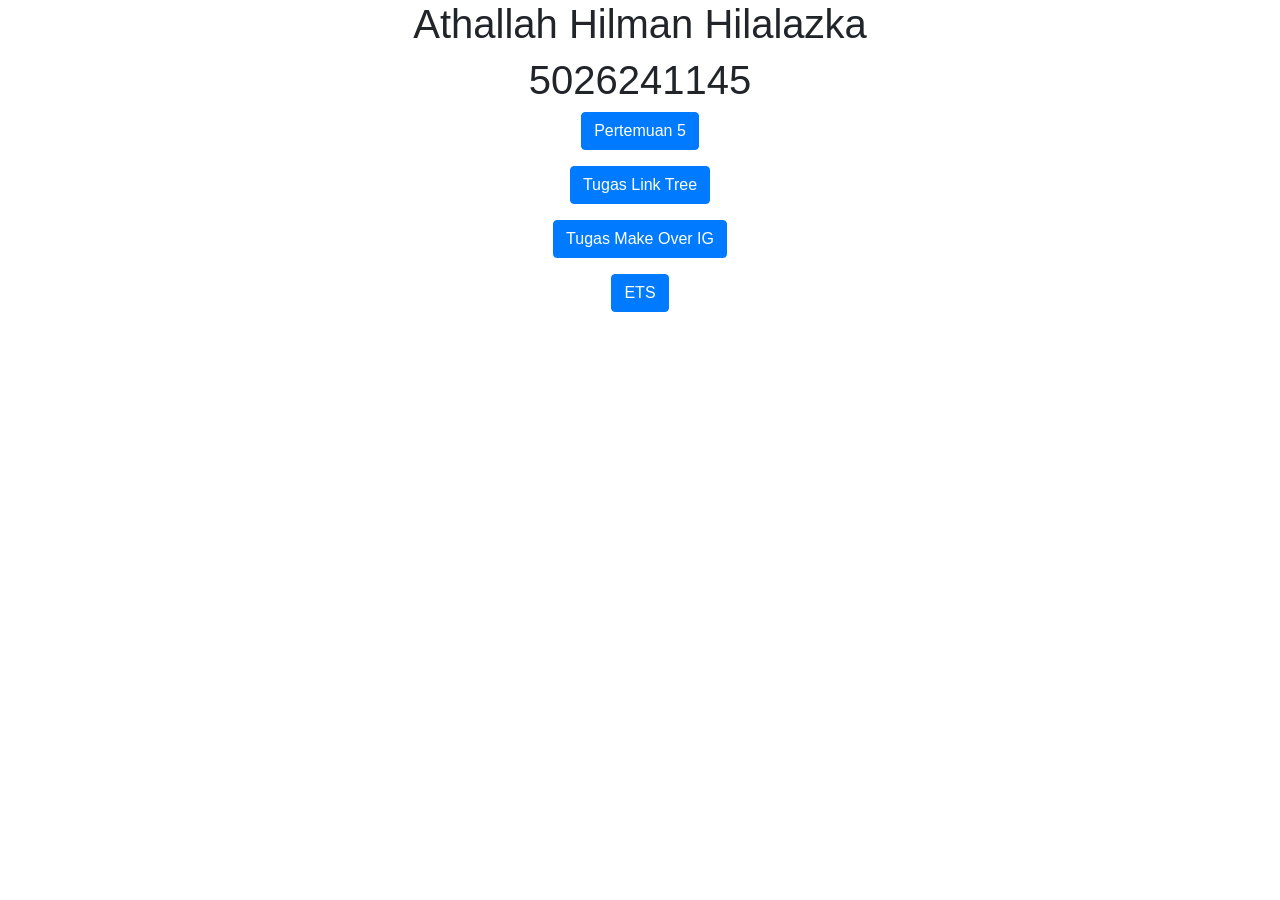
<file: index.html>
<!DOCTYPE html>
<html lang="en">

<head>
    <title>5026241145</title>
    <meta charset="utf-8">
    <meta name="viewport" content="width=device-width, initial-scale=1">
    <link rel="stylesheet" href="https://cdn.jsdelivr.net/npm/bootstrap@4.6.2/dist/css/bootstrap.min.css">
    <script src="https://cdn.jsdelivr.net/npm/jquery@3.7.1/dist/jquery.slim.min.js"></script>
    <script src="https://cdn.jsdelivr.net/npm/popper.js@1.16.1/dist/umd/popper.min.js"></script>
    <script src="https://cdn.jsdelivr.net/npm/bootstrap@4.6.2/dist/js/bootstrap.bundle.min.js"></script>
</head>

<body>

    <div class="container">
        <center>
            <h1>Athallah Hilman Hilalazka</h1>
            <h1>5026241145</h1>
            
            <p><a href="template1/pertemuan5.html" target="_blank"><button class="btn btn-primary">Pertemuan 5</button></a></p>
            <p><a href="linktree.html" target="_blank"><button class="btn btn-primary">Tugas Link Tree</button></a></p>
            <p><a href="template1/tugas_ets.html" target="_blank"><button class="btn btn-primary">Tugas Make Over IG</button></a></p>
            <p><a href="template2/5026241145.html" target="_blank"><button class="btn btn-primary">ETS</button></a><br></p>
        </center>
    
    </div>
</body>

</html>
</file>
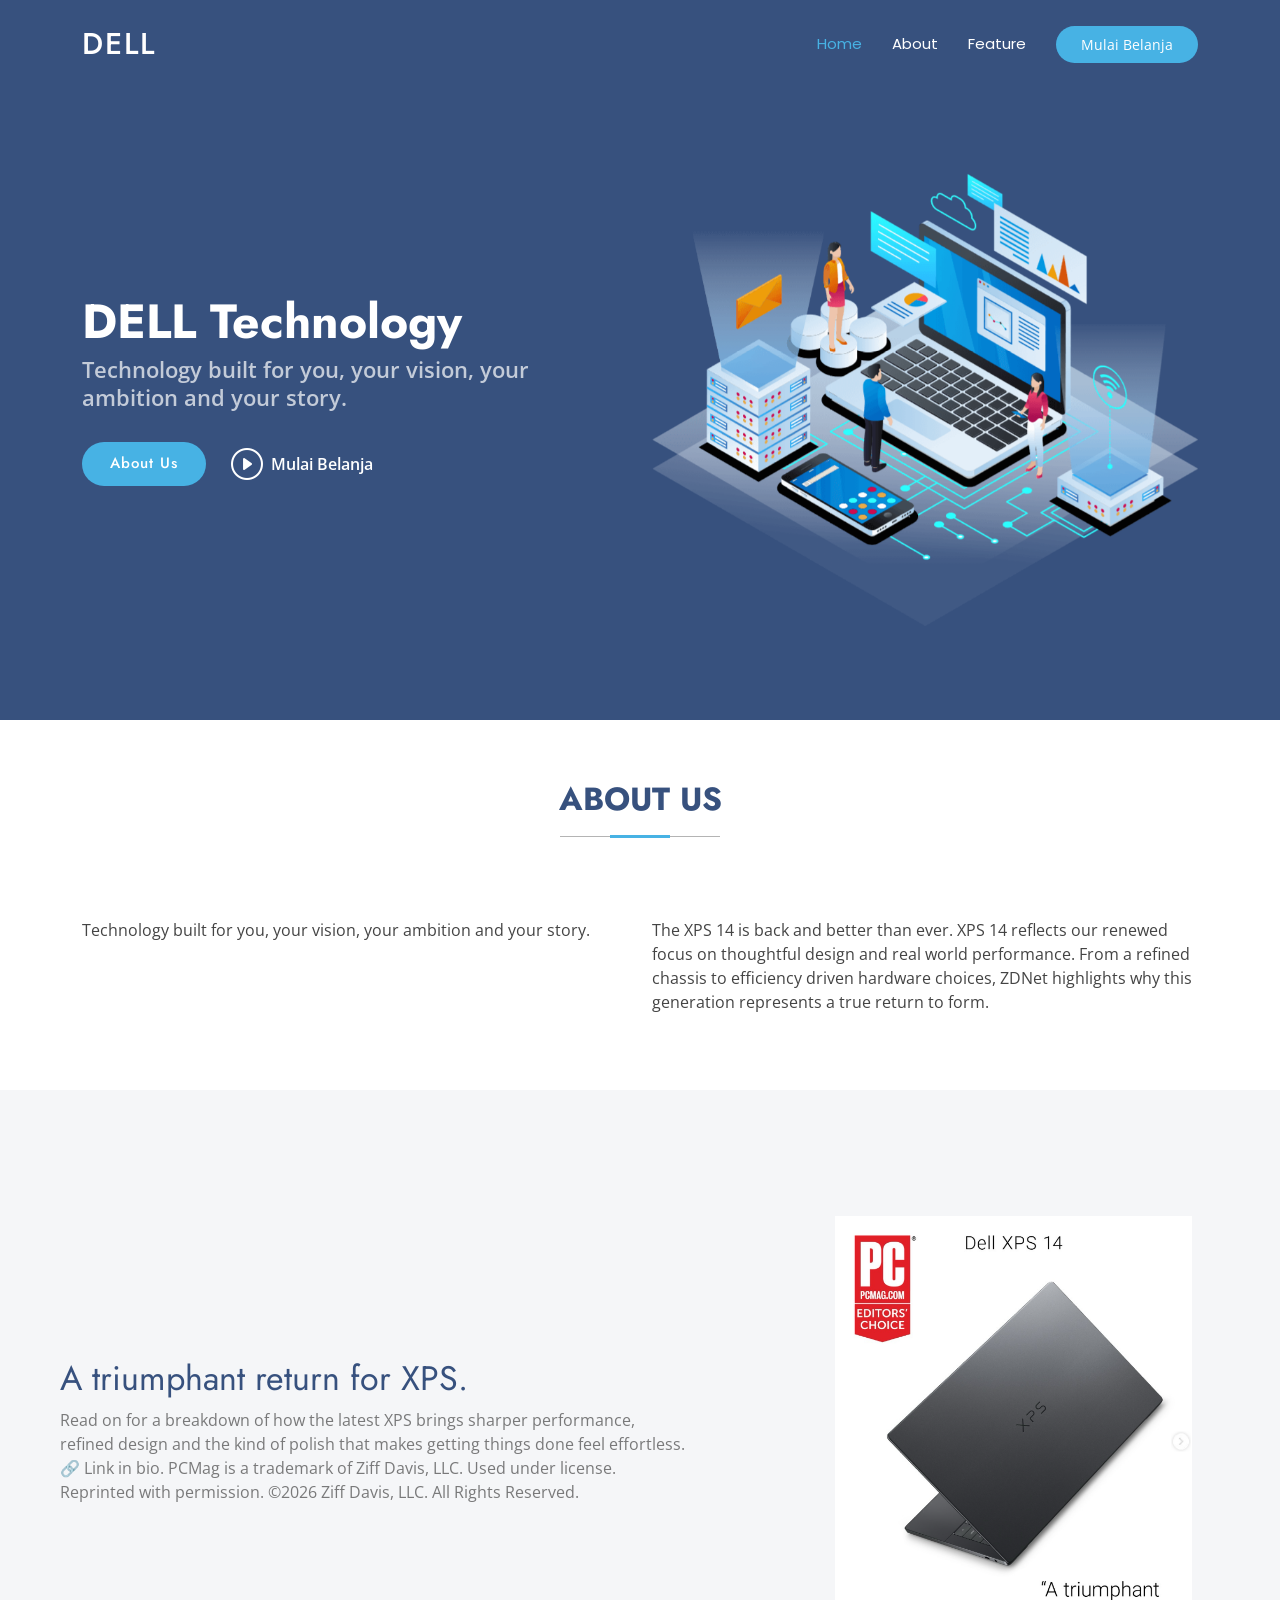
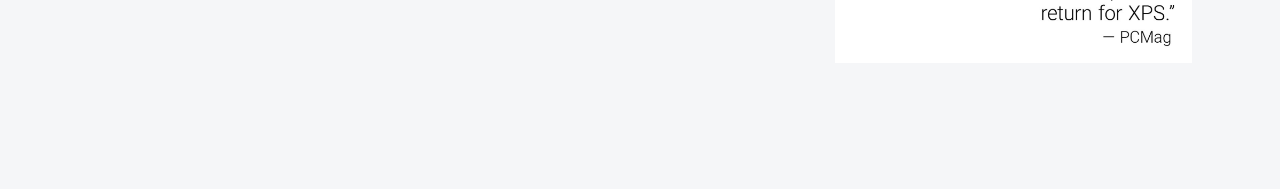
<file: pertemuan5.html>
<!DOCTYPE html>
<html lang="en">

<head>
  <meta charset="utf-8">
  <meta content="width=device-width, initial-scale=1.0" name="viewport">
  <title>Index - Arsha Bootstrap Template</title>
  <meta name="description" content="">
  <meta name="keywords" content="">

  <!-- Favicons -->
  <link href="assets/img/favicon.png" rel="icon">
  <link href="assets/img/apple-touch-icon.png" rel="apple-touch-icon">

  <!-- Fonts -->
  <link href="https://fonts.googleapis.com" rel="preconnect">
  <link href="https://fonts.gstatic.com" rel="preconnect" crossorigin>
  <link href="https://fonts.googleapis.com/css2?family=Open+Sans:ital,wght@0,300;0,400;0,500;0,600;0,700;0,800;1,300;1,400;1,500;1,600;1,700;1,800&family=Poppins:ital,wght@0,100;0,200;0,300;0,400;0,500;0,600;0,700;0,800;0,900;1,100;1,200;1,300;1,400;1,500;1,600;1,700;1,800;1,900&family=Jost:ital,wght@0,100;0,200;0,300;0,400;0,500;0,600;0,700;0,800;0,900;1,100;1,200;1,300;1,400;1,500;1,600;1,700;1,800;1,900&display=swap" rel="stylesheet">

  <!-- Vendor CSS Files -->
  <link href="assets/vendor/bootstrap/css/bootstrap.min.css" rel="stylesheet">
  <link href="assets/vendor/bootstrap-icons/bootstrap-icons.css" rel="stylesheet">
  <link href="assets/vendor/aos/aos.css" rel="stylesheet">
  <link href="assets/vendor/glightbox/css/glightbox.min.css" rel="stylesheet">
  <link href="assets/vendor/swiper/swiper-bundle.min.css" rel="stylesheet">

  <!-- Main CSS File -->
  <link href="assets/css/main.css" rel="stylesheet">

  <!-- =======================================================
  * Template Name: Arsha
  * Template URL: https://bootstrapmade.com/arsha-free-bootstrap-html-template-corporate/
  * Updated: Feb 22 2025 with Bootstrap v5.3.3
  * Author: BootstrapMade.com
  * License: https://bootstrapmade.com/license/
  ======================================================== -->
</head>

<body class="index-page">
    <header id="header" class="header d-flex align-items-center fixed-top">
    <div class="container-fluid container-xl position-relative d-flex align-items-center">

      <a href="index.html" class="logo d-flex align-items-center me-auto">
        <!-- Uncomment the line below if you also wish to use an image logo -->
        <!-- <img src="assets/img/logo.webp" alt=""> -->
        <h1 class="sitename">DELL</h1>
      </a>

      <nav id="navmenu" class="navmenu">
        <ul>
          <li><a href="#hero" class="active">Home</a></li>
          <li><a href="#about">About</a></li>
          <li><a href="#unggulan">Feature</a></li>

        </ul>
        <i class="mobile-nav-toggle d-xl-none bi bi-list"></i>
      </nav>

      <a class="btn-getstarted" href="#about">Mulai Belanja</a>

    </div>
  </header>

  <main class="main">
    <!-- Hero Section -->
    <section id="hero" class="hero section dark-background">

      <div class="container">
        <div class="row gy-4">
          <div class="col-lg-6 order-2 order-lg-1 d-flex flex-column justify-content-center" data-aos="zoom-out">
            <h1>DELL Technology</h1>
            <p>Technology built for you, your vision, your ambition and your story. </p>
            <div class="d-flex">
              <a href="#about" class="btn-get-started">About Us</a>
              <a href="https://visitstore.bio/dell?tab=ig" class="glightbox btn-watch-video d-flex align-items-center"><i class="bi bi-play-circle"></i><span>Mulai Belanja</span></a>
            </div>
          </div>
          <div class="col-lg-6 order-1 order-lg-2 hero-img" data-aos="zoom-out" data-aos-delay="200">
            <img src="assets/img/hero-img.png" class="img-fluid animated" alt="">
          </div>
        </div>
      </div>

    </section>
    <!-- /Hero Section -->

     <!-- About Section -->
    <section id="about" class="about section">

      <!-- Section Title -->
      <div class="container section-title" data-aos="fade-up">
        <h2>About Us</h2>
      </div><!-- End Section Title -->

      <div class="container">

        <div class="row gy-4">

          <div class="col-lg-6 content" data-aos="fade-up" data-aos-delay="100">
            <p>
              Technology built for you, your vision, your ambition and your story. 
            </p>
          </div>

          <div class="col-lg-6" data-aos="fade-up" data-aos-delay="200">
            <p>The XPS 14 is back and better than ever. XPS 14 reflects our renewed focus on thoughtful design and real world performance. From a refined chassis to efficiency driven hardware choices, ZDNet highlights why this generation represents a true return to form.</p>
          </div>

        </div>

      </div>

    </section><!-- /About Section -->

     <!-- Unggulan Section -->
    <section id="unggulan" class="section why-us light-background" data-builder="section">

      <div class="container-fluid">

        <div class="row gy-4">

          <div class="col-lg-7 d-flex flex-column justify-content-center order-2 order-lg-1">

            <div class="content px-xl-5" data-aos="fade-up" data-aos-delay="100">
              <h3><span>A triumphant return for XPS.</span></h3>
              <p>
                Read on for a breakdown of how the latest XPS brings sharper performance, refined design and the kind of polish that makes getting things done feel effortless. 🔗 Link in bio.

                PCMag is a trademark of Ziff Davis, LLC. Used under license. Reprinted with permission. ©️2026 Ziff Davis, LLC. All Rights Reserved.
              </p>
            </div>

          </div>

          <div class="col-lg-5 order-1 order-lg-2 why-us-img">
            <img src="assets/img/dell.png" class="img-fluid" alt="" data-aos="zoom-in" data-aos-delay="100">
          </div>
        </div>

      </div>

    </section><!-- /Unggulan Section -->

  </main>

   <a href="#" id="scroll-top" class="scroll-top d-flex align-items-center justify-content-center"><i class="bi bi-arrow-up-short"></i></a>

  <!-- Preloader -->
  <div id="preloader"></div>

  <!-- Vendor JS Files -->
  <script src="assets/vendor/bootstrap/js/bootstrap.bundle.min.js"></script>
  <script src="assets/vendor/php-email-form/validate.js"></script>
  <script src="assets/vendor/aos/aos.js"></script>
  <script src="assets/vendor/glightbox/js/glightbox.min.js"></script>
  <script src="assets/vendor/swiper/swiper-bundle.min.js"></script>
  <script src="assets/vendor/waypoints/noframework.waypoints.js"></script>
  <script src="assets/vendor/imagesloaded/imagesloaded.pkgd.min.js"></script>
  <script src="assets/vendor/isotope-layout/isotope.pkgd.min.js"></script>

  <!-- Main JS File -->
  <script src="assets/js/main.js"></script>

</body>

</html>
</file>
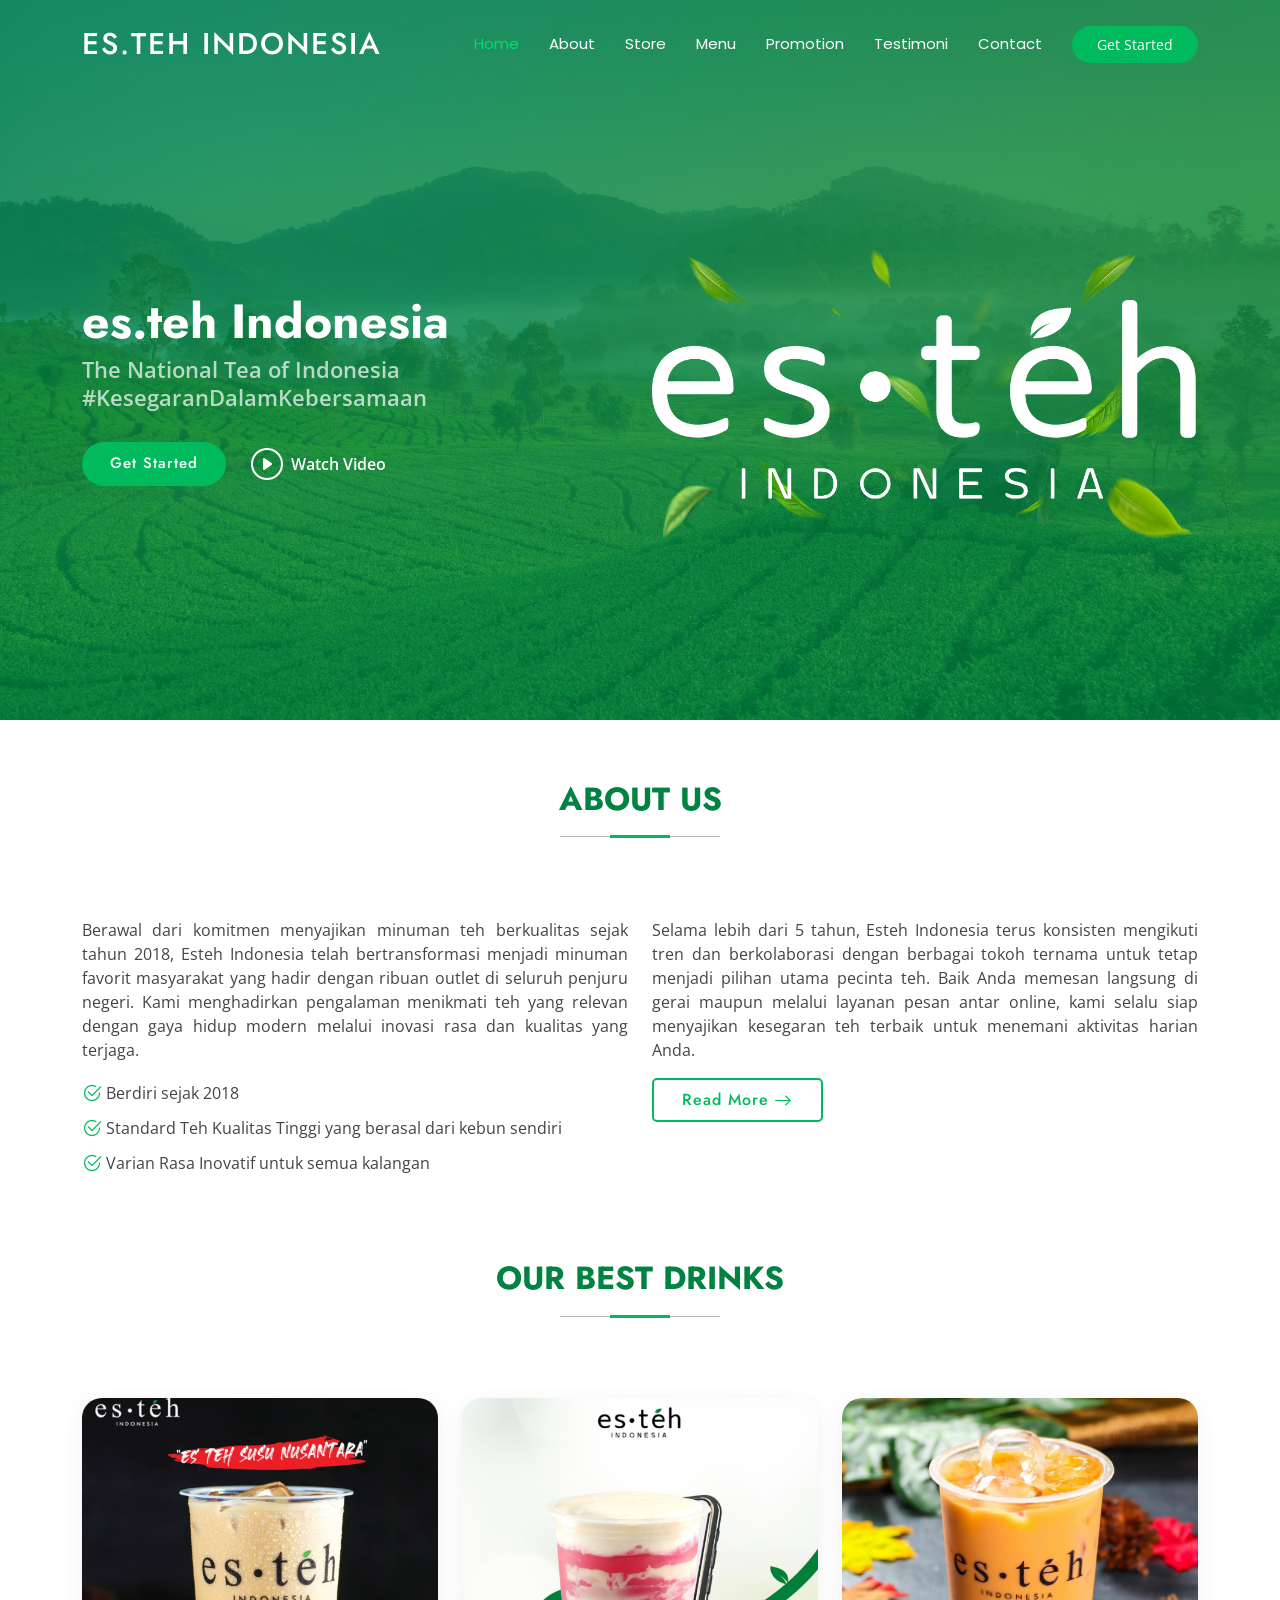
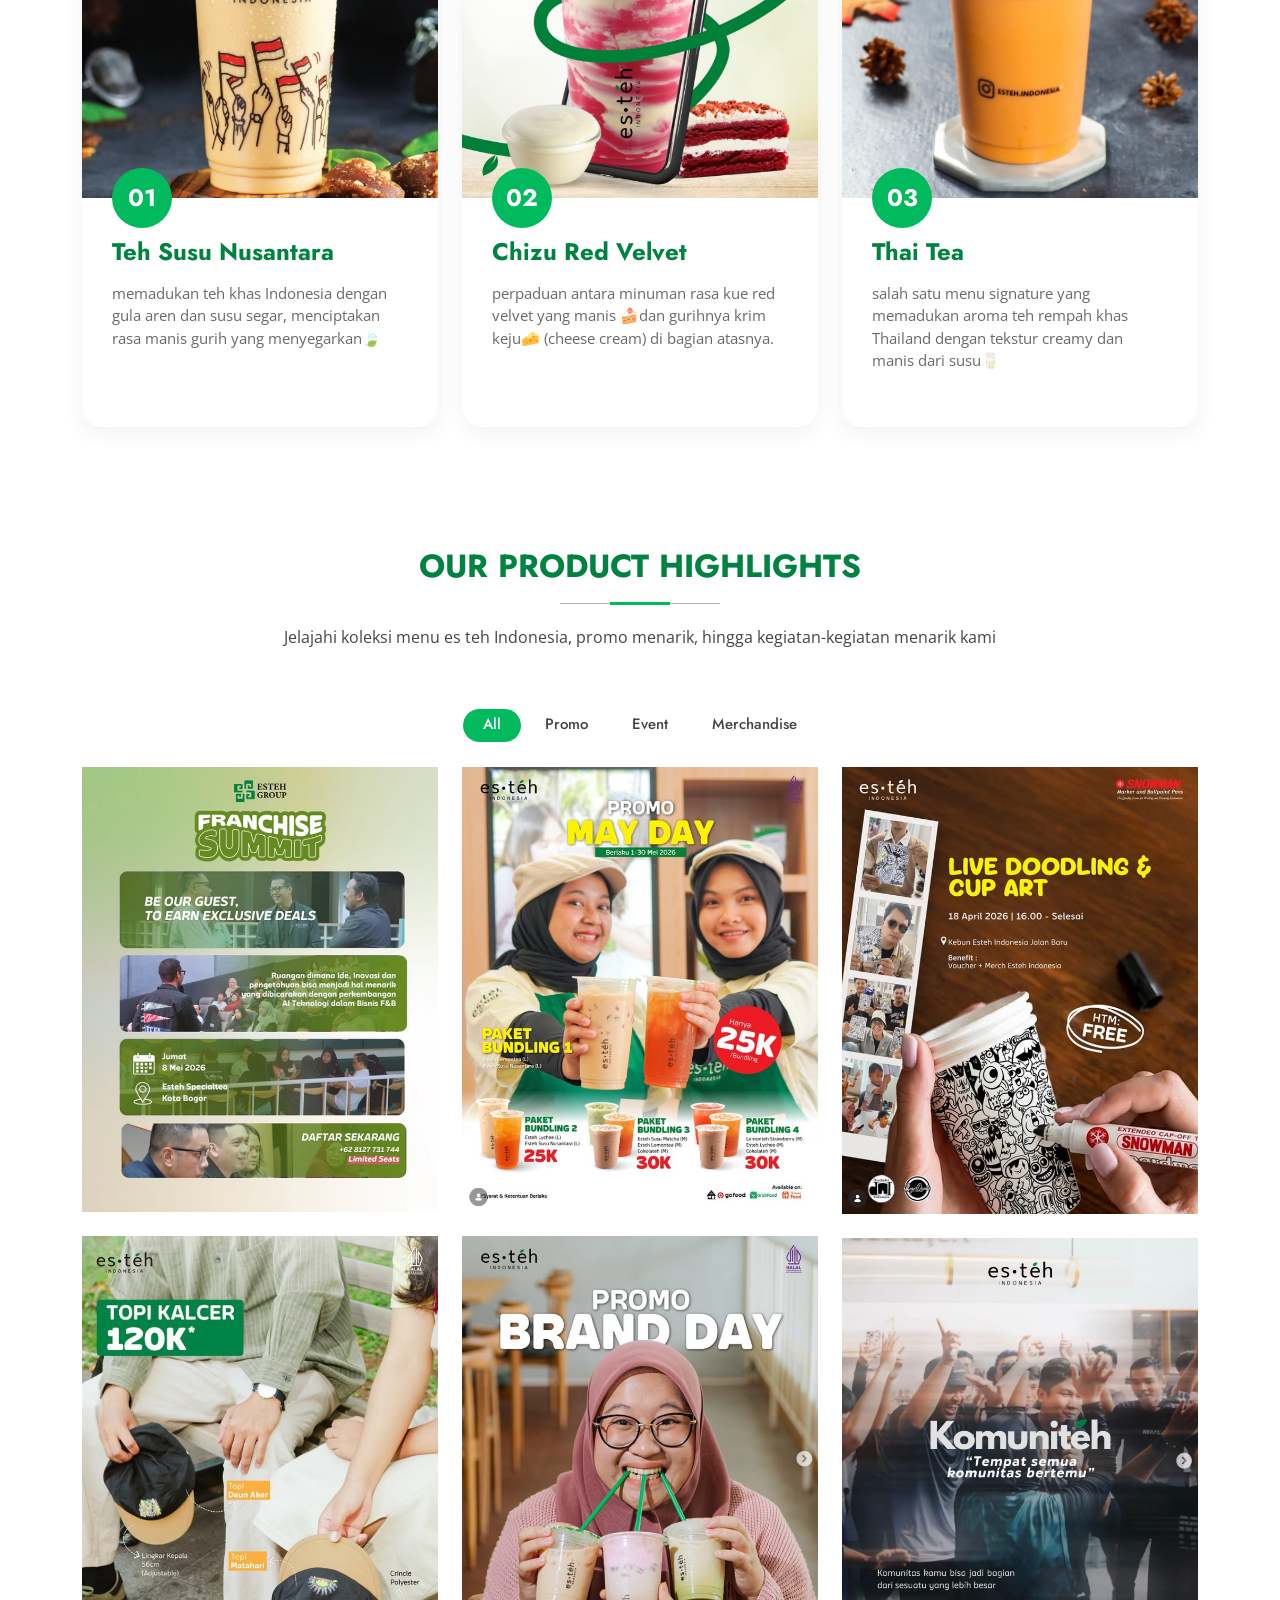
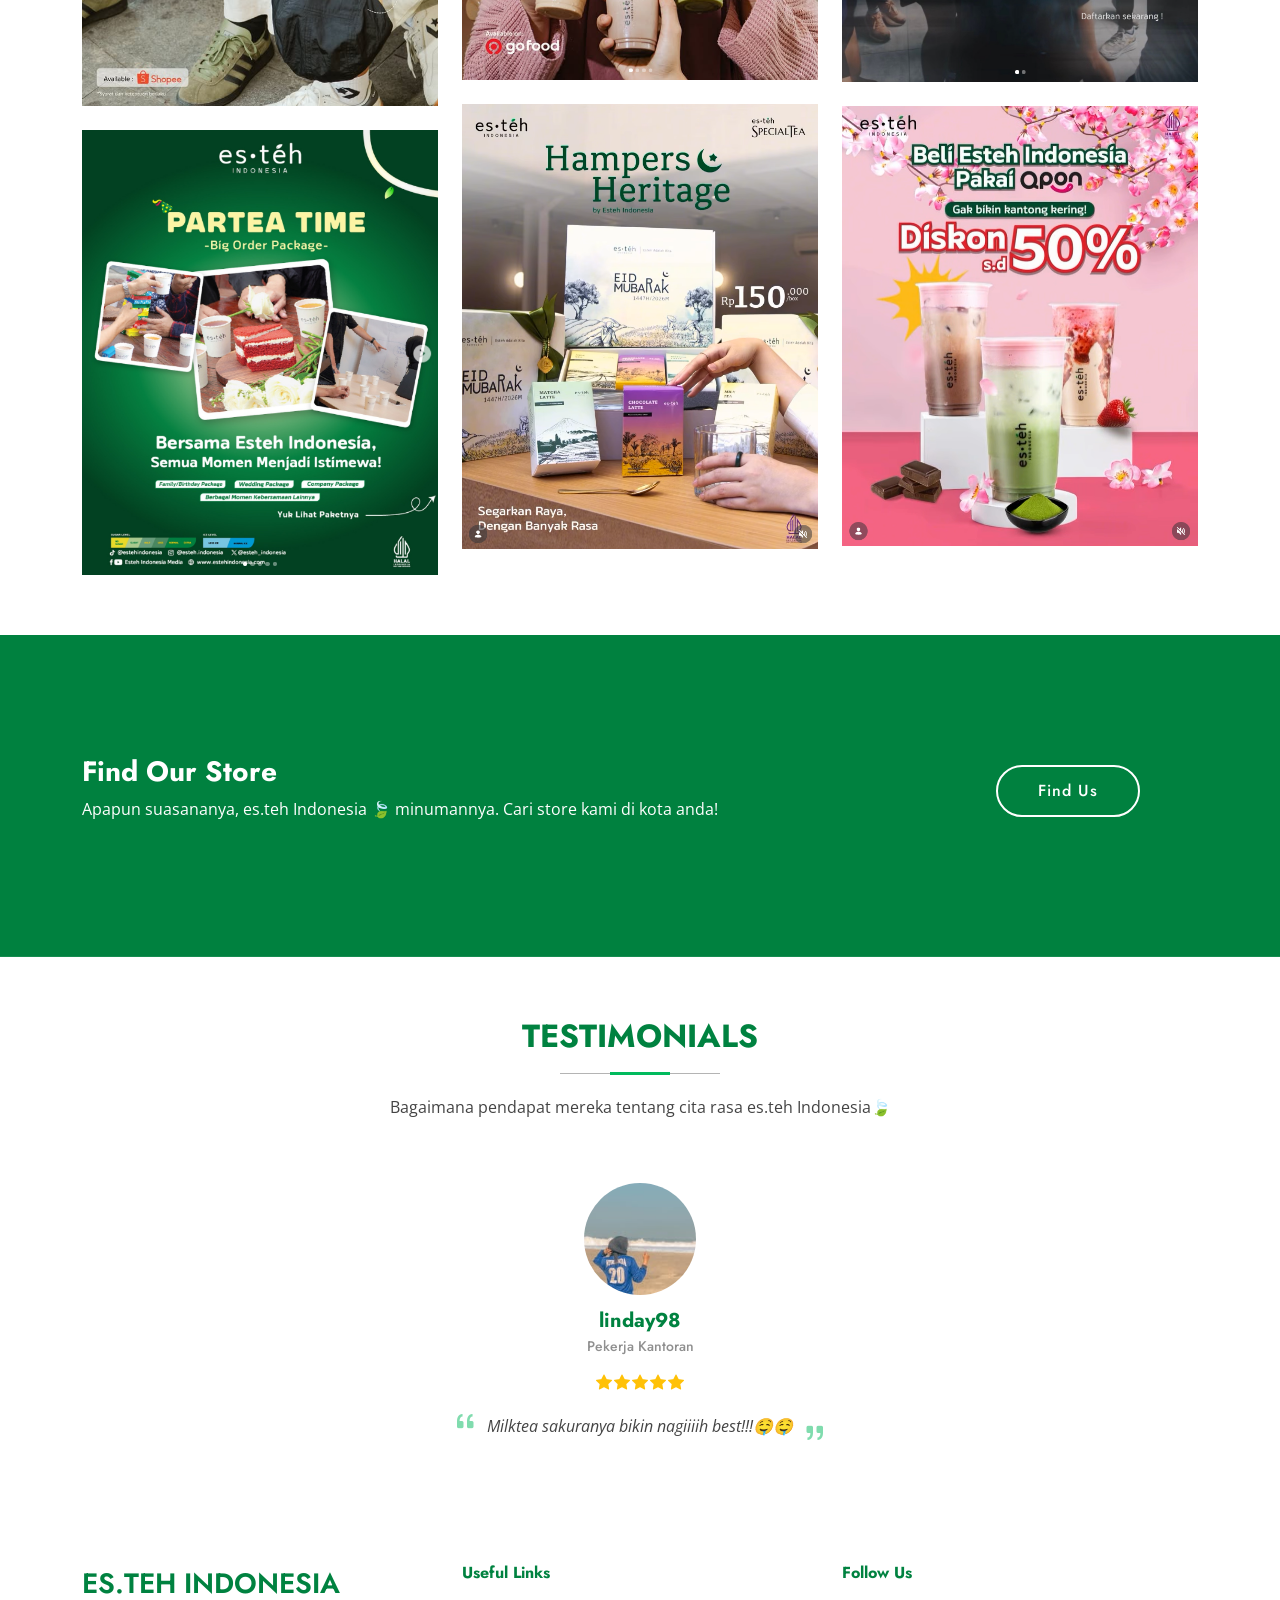
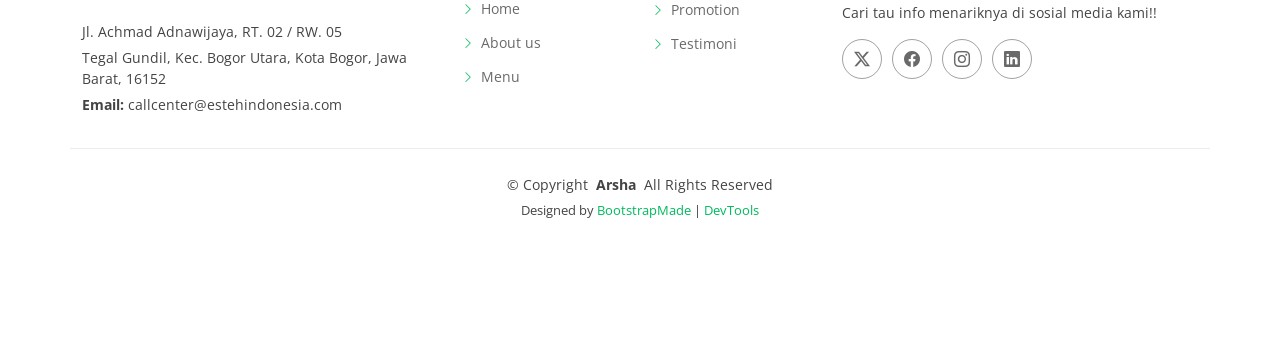
<file: tugas_ets.html>
<!DOCTYPE html>
<html lang="en">

<head>
  <meta charset="utf-8">
  <meta content="width=device-width, initial-scale=1.0" name="viewport">
  <title>es.teh Indonesia</title>
  <meta name="description" content="">
  <meta name="keywords" content="">

  <!-- Favicons -->
  <link href="assets/img/estehasset/es_teh_hitam.png" rel="icon">
  <link href="assets/img/estehasset/es_teh_hitam.png" rel="apple-touch-icon">

  <!-- Fonts -->
  <link href="https://fonts.googleapis.com" rel="preconnect">
  <link href="https://fonts.gstatic.com" rel="preconnect" crossorigin>
  <link
    href="https://fonts.googleapis.com/css2?family=Open+Sans:ital,wght@0,300;0,400;0,500;0,600;0,700;0,800;1,300;1,400;1,500;1,600;1,700;1,800&family=Poppins:ital,wght@0,100;0,200;0,300;0,400;0,500;0,600;0,700;0,800;0,900;1,100;1,200;1,300;1,400;1,500;1,600;1,700;1,800;1,900&family=Jost:ital,wght@0,100;0,200;0,300;0,400;0,500;0,600;0,700;0,800;0,900;1,100;1,200;1,300;1,400;1,500;1,600;1,700;1,800;1,900&display=swap"
    rel="stylesheet">

  <!-- Vendor CSS Files -->
  <link href="assets/vendor/bootstrap/css/bootstrap.min.css" rel="stylesheet">
  <link href="assets/vendor/bootstrap-icons/bootstrap-icons.css" rel="stylesheet">
  <link href="assets/vendor/aos/aos.css" rel="stylesheet">
  <link href="assets/vendor/glightbox/css/glightbox.min.css" rel="stylesheet">
  <link href="assets/vendor/swiper/swiper-bundle.min.css" rel="stylesheet">

  <!-- Main CSS File -->
  <link href="assets/css/maincopy.css" rel="stylesheet">

  <!-- =======================================================
  * Template Name: Arsha
  * Template URL: https://bootstrapmade.com/arsha-free-bootstrap-html-template-corporate/
  * Updated: Feb 22 2025 with Bootstrap v5.3.3
  * Author: BootstrapMade.com
  * License: https://bootstrapmade.com/license/
  ======================================================== -->
</head>

<body class="index-page">

  <header id="header" class="header d-flex align-items-center fixed-top">
    <div class="container-fluid container-xl position-relative d-flex align-items-center">

      <a href="index.html" class="logo d-flex align-items-center me-auto">
        <!-- Uncomment the line below if you also wish to use an image logo -->
        <!-- <img src="assets/img/logo.webp" alt=""> -->
        <h1 class="sitename">es.teh Indonesia</h1>
      </a>

      <nav id="navmenu" class="navmenu">
        <ul>
          <li><a href="#hero" class="active">Home</a></li>
          <li><a href="#about">About</a></li>
          <li><a href="#call-to-action">Store</a></li>
          <li><a href="#work-process">Menu</a></li>
          <li><a href="#portfolio">Promotion</a></li>
          <li><a href="#testimonials">Testimoni</a></li>
          <li><a href="#footer">Contact</a></li>
        </ul>
        <i class="mobile-nav-toggle d-xl-none bi bi-list"></i>
      </nav>

      <a class="btn-getstarted" href="#about">Get Started</a>

    </div>
  </header>

  <main class="main">
    <!-- Hero Section -->
    <section id="hero" class="hero section dark-background" style="background: linear-gradient(rgba(0, 130, 64, 0.8), rgba(0, 130, 64, 0.8)), url('assets/img/estehasset/store.webp') center center / cover no-repeat;">

      <div class="container">
        <div class="row gy-4">
          <div class="col-lg-6 order-2 order-lg-1 d-flex flex-column justify-content-center" data-aos="zoom-out">
            <h1>es.teh Indonesia</h1>
            <p>The National Tea of Indonesia #KesegaranDalamKebersamaan</p>
            <div class="d-flex">
              <a href="#about" class="btn-get-started">Get Started</a>
              <a href="https://www.youtube.com/watch?v=GAFuYir_1W0"
                class="glightbox btn-watch-video d-flex align-items-center"><i class="bi bi-play-circle"></i><span>Watch
                  Video</span></a>
            </div>
          </div>
          <div class="col-lg-6 order-1 order-lg-2 hero-img" data-aos="zoom-out" data-aos-delay="200">
            <img src="assets/img/estehasset/INGGRIS.png" class="img-fluid animated" alt="">
          </div>
        </div>
      </div>

    </section><!-- /Hero Section -->
    <!-- About Section -->
    <section id="about" class="about section">

      <!-- Section Title -->
      <div class="container section-title" data-aos="fade-up">
        <h2>About Us</h2>
      </div><!-- End Section Title -->

      <div class="container">

        <div class="row gy-4">

          <div class="col-lg-6 content" data-aos="fade-up" data-aos-delay="100">
            <p style="text-align: justify;">
              Berawal dari komitmen menyajikan minuman teh berkualitas sejak tahun 2018, Esteh Indonesia telah bertransformasi menjadi minuman favorit masyarakat yang hadir dengan ribuan outlet di seluruh penjuru negeri. Kami menghadirkan pengalaman menikmati teh yang relevan dengan gaya hidup modern melalui inovasi rasa dan kualitas yang terjaga.
            </p>
            <ul>
              <li><i class="bi bi-check2-circle"></i> <span>Berdiri sejak 2018</span></li>
              <li><i class="bi bi-check2-circle"></i> <span>Standard Teh Kualitas Tinggi yang berasal dari kebun sendiri</span></li>
              <li><i class="bi bi-check2-circle"></i> <span>Varian Rasa Inovatif untuk semua kalangan</span></li>
            </ul>
          </div>

          <div class="col-lg-6" data-aos="fade-up" data-aos-delay="200">
            <p style="text-align: justify;">Selama lebih dari 5 tahun, Esteh Indonesia terus konsisten mengikuti tren dan berkolaborasi dengan berbagai tokoh ternama untuk tetap menjadi pilihan utama pecinta teh. Baik Anda memesan langsung di gerai maupun melalui layanan pesan antar online, kami selalu siap menyajikan kesegaran teh terbaik untuk menemani aktivitas harian Anda.</p>
            <a href="https://www.instagram.com/esteh.indonesia/" class="read-more"><span>Read More</span><i class="bi bi-arrow-right"></i></a>
          </div>

        </div>

      </div>

      <!-- Work Process Section -->
      <section id="work-process" class="work-process section">

        <!-- Section Title -->
        <div class="container section-title" data-aos="fade-up">
          <h2>OUR BEST DRINKS</h2>
          <p></p>
        </div><!-- End Section Title -->

        <div class="container" data-aos="fade-up" data-aos-delay="100">

          <div class="row gy-5">

            <div class="col-lg-4 col-md-15" data-aos="fade-up" data-aos-delay="200">
              <div class="steps-item">
                <div class="steps-image">
                  <img src="assets/img/estehasset/nusa.png" alt="Step 1" class="img-fluid" loading="lazy">
                </div>
                <div class="steps-content">
                  <div class="steps-number">01</div>
                  <h3>Teh Susu Nusantara</h3>
                  <p>memadukan teh khas Indonesia dengan gula aren dan susu segar, menciptakan rasa manis gurih yang menyegarkan🍃</p>
                  <div class="steps-features">
                  </div>
                </div>
              </div><!-- End Steps Item -->
            </div>

            <div class="col-lg-4 col-md-6" data-aos="fade-up" data-aos-delay="300">
              <div class="steps-item">
                <div class="steps-image">
                  <img src="assets/img/estehasset/chizu.png" alt="Step 2" class="img-fluid" loading="lazy">
                </div>
                <div class="steps-content">
                  <div class="steps-number">02</div>
                  <h3>Chizu Red Velvet</h3>
                  <p>perpaduan antara minuman rasa kue red velvet yang manis 🍰dan gurihnya krim keju🧀 (cheese cream) di bagian atasnya.</p>
                  <div class="steps-features">
                  </div>
                </div>
              </div><!-- End Steps Item -->
            </div>

            <div class="col-lg-4 col-md-6" data-aos="fade-up" data-aos-delay="400">
              <div class="steps-item">
                <div class="steps-image">
                  <img src="assets/img/estehasset/thai.jpg" alt="Step 3" class="img-fluid" loading="lazy">
                </div>
                <div class="steps-content">
                  <div class="steps-number">03</div>
                  <h3>Thai Tea</h3>
                  <p>salah satu menu signature yang memadukan aroma teh rempah khas Thailand dengan tekstur creamy dan manis dari susu🥛</p>
                  <div class="steps-features">
                    </div>
                  </div>
                </div>
              </div><!-- End Steps Item -->
            </div>

          </div>

        </div>
      </section><!-- /Work Process Section -->

      <!-- Portfolio Section -->
      <section id="portfolio" class="portfolio section">

        <!-- Section Title -->
        <div class="container section-title" data-aos="fade-up">
          <h2>Our Product Highlights</h2>
          <p>Jelajahi koleksi menu es teh Indonesia, promo menarik, hingga kegiatan-kegiatan menarik kami</p>
        </div><!-- End Section Title -->

        <div class="container">

          <div class="isotope-layout" data-default-filter="*" data-layout="masonry" data-sort="original-order">

            <ul class="portfolio-filters isotope-filters" data-aos="fade-up" data-aos-delay="100">
              <li data-filter="*" class="filter-active">All</li>
              <li data-filter=".filter-app">Promo</li>
              <li data-filter=".filter-product">Event</li>
              <li data-filter=".filter-branding">Merchandise</li>
            </ul><!-- End Portfolio Filters -->

            <div class="row gy-4 isotope-container" data-aos="fade-up" data-aos-delay="200">

              <div class="col-lg-4 col-md-6 portfolio-item isotope-item filter-product">
                <img src="assets/img/estehasset/Pacti1.png" class="img-fluid" alt="">
                <div class="portfolio-info">
                  <h4>Franchise Summit!</h4>
                  <p>Saatnya Kamu Ikut Tumbuh & Jadi Seorang Pebisnis 🌱💼</p>
                  <a href="assets/img/estehasset/Pacti1.png" title="Franchise Summit"
                    data-gallery="portfolio-gallery-product" class="glightbox preview-link"><i
                      class="bi bi-zoom-in"></i></a>
                  <a href="https://www.instagram.com/p/DXrENK-mRI5/" title="More Details" class="details-link"><i
                      class="bi bi-link-45deg"></i></a>
                </div>
              </div><!-- End Portfolio Item -->

              <div class="col-lg-4 col-md-6 portfolio-item isotope-item filter-app">
                <img src="assets/img/estehasset/Promo1.png" class="img-fluid" alt="">
                <div class="portfolio-info">
                  <h4>Promo MAY-DAY</h4>
                  <p>25 ribu sekarang bisa dapet apa? Di Esteh Indonesia dapet 2 cup ukuran large loh..</p>
                  <a href="assets/img/estehasset/Promo1.png" title="Promo MAY-DAY"
                    data-gallery="portfolio-gallery-app" class="glightbox preview-link"><i
                      class="bi bi-zoom-in"></i></a>
                  <a href="https://www.instagram.com/p/DXwNxQ3GRJp/" title="More Details" class="details-link"><i
                      class="bi bi-link-45deg"></i></a>
                </div>
              </div><!-- End Portfolio Item -->

              <div class="col-lg-4 col-md-6 portfolio-item isotope-item filter-product">
                <img src="assets/img/estehasset/Pacti2.png" class="img-fluid" alt="">
                <div class="portfolio-info">
                  <h4>Live Doodling & Cup Art</h4>
                  <p>Isi weekend kamu dengan hal yang seru dan penuh kreativitas ✨</p>
                  <a href="assets/img/estehasset/Pacti2.png" title="Live Doodling & Cup Art"
                    data-gallery="portfolio-gallery-product" class="glightbox preview-link"><i
                      class="bi bi-zoom-in"></i></a>
                  <a href="https://www.instagram.com/p/DXJl0yTGcUy/" title="More Details" class="details-link"><i
                      class="bi bi-link-45deg"></i></a>
                </div>
              </div><!-- End Portfolio Item -->

              <div class="col-lg-4 col-md-6 portfolio-item isotope-item filter-branding">
                <img src="assets/img/estehasset/Pmer1.png" class="img-fluid" alt="">
                <div class="portfolio-info">
                  <h4>TOPI KALCER IS HERE 🔥</h4>
                  <p>Buat nemenin nongkrong, jalan santai, sampe hunting foto aesthetic, cukup modal 120 Ribuan aja udah bisa kamu punya..</p>
                  <a href="assets/img/estehasset/Pmer1.png" title="TOPI KALCER IS HERE 🔥"
                    data-gallery="portfolio-gallery-branding" class="glightbox preview-link"><i
                      class="bi bi-zoom-in"></i></a>
                  <a href="https://www.instagram.com/p/DPGm0wHAbsQ/" title="More Details" class="details-link"><i
                      class="bi bi-link-45deg"></i></a>
                </div>
              </div><!-- End Portfolio Item -->

              <div class="col-lg-4 col-md-6 portfolio-item isotope-item filter-app">
                <img src="assets/img/estehasset/Promo2.png" class="img-fluid" alt="">
                <div class="portfolio-info">
                  <h4>Promo Brand Day!!</h4>
                  <p>Berasa tanggal tua tapi butuh mood booster? Tenang, ada promo spesial buat #WargaEsteh</p>
                  <a href="assets/img/estehasset/Promo2.png" title="Promo Brand Day" data-gallery="portfolio-gallery-app"
                    class="glightbox preview-link"><i class="bi bi-zoom-in"></i></a>
                  <a href="https://www.instagram.com/p/DXOwtnqmQMp/?img_index=1" title="More Details" class="details-link"><i
                      class="bi bi-link-45deg"></i></a>
                </div>
              </div><!-- End Portfolio Item -->

              <div class="col-lg-4 col-md-6 portfolio-item isotope-item filter-product">
                <img src="assets/img/estehasset/Pacti3.png" class="img-fluid" alt="">
                <div class="portfolio-info">
                  <h4>Komuniteh🍃</h4>
                  <p>Kamu punya komunitas? Yuk bikin sesuatu yang lebih besar bareng @esteh.indonesia</p>
                  <a href="assets/img/estehasset/Pacti3.png" title="Komuniteh🍃"
                    data-gallery="portfolio-gallery-product" class="glightbox preview-link"><i
                      class="bi bi-zoom-in"></i></a>
                  <a href="https://www.instagram.com/p/DWyatfmGWn8/?img_index=1" title="More Details" class="details-link"><i
                      class="bi bi-link-45deg"></i></a>
                </div>
              </div><!-- End Portfolio Item -->

              <div class="col-lg-4 col-md-6 portfolio-item isotope-item filter-branding">
                <img src="assets/img/estehasset/Pmer2.png" class="img-fluid" alt="">
                <div class="portfolio-info">
                  <h4>Hampers Heritage🌙</h4>
                  <p>CUMA 150RB, STOK TERBATAS BANGET!</p>
                  <a href="assets/img/estehasset/Pmer2.png" title="Hampers Heritage"
                    data-gallery="portfolio-gallery-branding" class="glightbox preview-link"><i
                      class="bi bi-zoom-in"></i></a>
                  <a href="https://www.instagram.com/p/DWBEfANgccc/" title="More Details" class="details-link"><i
                      class="bi bi-link-45deg"></i></a>
                </div>
              </div><!-- End Portfolio Item -->

              <div class="col-lg-4 col-md-6 portfolio-item isotope-item filter-app">
                <img src="assets/img/estehasset/Promo3.png" class="img-fluid" alt="">
                <div class="portfolio-info">
                  <h4>Diskon 50%</h4>
                  <p>Kalau bisa minum enak sambil hemat, kenapa enggak?</p>
                  <a href="assets/img/estehasset/Promo3.png" title="App 3" data-gallery="portfolio-gallery-app"
                    class="glightbox preview-link"><i class="bi bi-zoom-in"></i></a>
                  <a href="https://www.instagram.com/p/DVvrvyhEiYF/" title="More Details" class="details-link"><i
                      class="bi bi-link-45deg"></i></a>
                </div>
              </div><!-- End Portfolio Item -->

              <div class="col-lg-4 col-md-6 portfolio-item isotope-item filter-product">
                <img src="assets/img/estehasset/Pacti4.png" class="img-fluid" alt="">
                <div class="portfolio-info">
                  <h4>Partea Time☕</h4>
                  <p>Bikin Acara Spesial, Hemat Bareng Esteh Indonesia Mulai dari 1.7 Juta 300 Cup!</p>
                  <a href="assets/img/estehasset/Pacti4.png" title="Product 3"
                    data-gallery="portfolio-gallery-product" class="glightbox preview-link"><i
                      class="bi bi-zoom-in"></i></a>
                  <a href="https://www.instagram.com/p/DC3FHvTP61k/" title="More Details" class="details-link"><i
                      class="bi bi-link-45deg"></i></a>
                </div>
              </div><!-- End Portfolio Item -->
            </div><!-- End Portfolio Container -->
          </div>
        </div>
      </section><!-- /Portfolio Section -->

    <!-- Call To Action Section -->
      <section id="call-to-action" class="call-to-action section dark-background">

        <img src="assets/img/estehasset/store.webp" alt="">

        <div class="container">

          <div class="row" data-aos="zoom-in" data-aos-delay="100">
            <div class="col-xl-9 text-center text-xl-start">
              <h3>Find Our Store</h3>
              <p>Apapun suasananya, es.teh Indonesia 🍃 minumannya. Cari store kami di kota anda!</p>
            </div>
            <div class="col-xl-3 cta-btn-container text-center">
              <a class="cta-btn align-middle" href="https://www.google.com/maps/search/es+teh+indonesia/@-7.3796244,112.6531134,12z/data=!3m1!4b1?entry=ttu&g_ep=EgoyMDI2MDUwMi4wIKXMDSoASAFQAw%3D%3D">Find Us</a>
            </div>
          </div>

        </div>

      </section><!-- /Call To Action Section -->

      <!-- Testimonials Section -->
      <section id="testimonials" class="testimonials section">

        <!-- Section Title -->
        <div class="container section-title" data-aos="fade-up">
          <h2>Testimonials</h2>
          <p>Bagaimana pendapat mereka tentang cita rasa es.teh Indonesia🍃</p>
        </div><!-- End Section Title -->

        <div class="container" data-aos="fade-up" data-aos-delay="100">

          <div class="swiper init-swiper">
            <script type="application/json" class="swiper-config">
            {
              "loop": true,
              "speed": 600,
              "autoplay": {
                "delay": 5000
              },
              "slidesPerView": "auto",
              "pagination": {
                "el": ".swiper-pagination",
                "type": "bullets",
                "clickable": true
              }
            }
          </script>
            <div class="swiper-wrapper">

              <div class="swiper-slide">
                <div class="testimonial-item">
                  <img src="assets/img/estehasset/p1.jpg" class="testimonial-img" alt="">
                  <h3>linday98</h3>
                  <h4>Pekerja Kantoran</h4>
                  <div class="stars">
                    <i class="bi bi-star-fill"></i><i class="bi bi-star-fill"></i><i class="bi bi-star-fill"></i><i
                      class="bi bi-star-fill"></i><i class="bi bi-star-fill"></i>
                  </div>
                  <p>
                    <i class="bi bi-quote quote-icon-left"></i>
                    <span>Milktea sakuranya bikin nagiiiih best!!!🤤🤤</span>
                    <i class="bi bi-quote quote-icon-right"></i>
                  </p>
                </div>
              </div><!-- End testimonial item -->

              <div class="swiper-slide">
                <div class="testimonial-item">
                  <img src="assets/img/estehasset/p2.jpg" class="testimonial-img" alt="">
                  <h3>josiapais_</h3>
                  <h4>Gen Z</h4>
                  <div class="stars">
                    <i class="bi bi-star-fill"></i><i class="bi bi-star-fill"></i><i class="bi bi-star-fill"></i><i
                      class="bi bi-star-fill"></i><i class="bi bi-star-fill"></i>
                  </div>
                  <p>
                    <i class="bi bi-quote quote-icon-left"></i>
                    <span>es teh nya seger bangetttt</span>
                    <i class="bi bi-quote quote-icon-right"></i>
                  </p>
                </div>
              </div><!-- End testimonial item -->

              <div class="swiper-slide">
                <div class="testimonial-item">
                  <img src="assets/img/estehasset/p3.jpg" class="testimonial-img" alt="">
                  <h3>bundamalaika_medina</h3>
                  <h4>Ibu Rumah Tangga</h4>
                  <div class="stars">
                    <i class="bi bi-star-fill"></i><i class="bi bi-star-fill"></i><i class="bi bi-star-fill"></i><i
                      class="bi bi-star-fill"></i><i class="bi bi-star-fill"></i>
                  </div>
                  <p>
                    <i class="bi bi-quote quote-icon-left"></i>
                    <span>Seger, manisnya pas @esteh.indonesia emang ga pernah gagal 🫶💜</span>
                    <i class="bi bi-quote quote-icon-right"></i>
                  </p>
                </div>
              </div><!-- End testimonial item -->

      </section><!-- /About Section -->
      <footer id="footer" class="footer">

        <div class="container footer-top">
          <div class="row gy-4">
            <div class="col-lg-4 col-md-6 footer-about">
              <a href="index.html" class="d-flex align-items-center">
                <span class="sitename">es.teh Indonesia</span>
              </a>
              <div class="footer-contact pt-3">
                <p>Jl. Achmad Adnawijaya, RT. 02 / RW. 05</p>
                <p>Tegal Gundil, Kec. Bogor Utara, Kota Bogor, Jawa Barat, 16152</p>
                <p><strong>Email:</strong> <span>callcenter@estehindonesia.com</span></p>
              </div>
            </div>

            <div class="col-lg-2 col-md-3 footer-links">
              <h4>Useful Links</h4>
              <ul>
                <li><i class="bi bi-chevron-right"></i> <a href="#">Home</a></li>
                <li><i class="bi bi-chevron-right"></i> <a href="#">About us</a></li>
                <li><i class="bi bi-chevron-right"></i> <a href="#">Menu</a></li>
              </ul>
            </div>

            <div class="col-lg-2 col-md-3 footer-links">
              <h4></h4>
              <h4></h4>
              <ul>
                <li><i class="bi bi-chevron-right"></i> <a href="#">Promotion</a></li>
                <li><i class="bi bi-chevron-right"></i> <a href="#">Testimoni</a></li>
              </ul>
            </div>

            <div class="col-lg-4 col-md-12">
              <h4>Follow Us</h4>
              <p>Cari tau info menariknya di sosial media kami!!</p>
              <div class="social-links d-flex">
                <a href="https://x.com/esteh_indonesia"><i class="bi bi-twitter-x"></i></a>
                <a href="https://www.facebook.com/estehindonesiamedia/"><i class="bi bi-facebook"></i></a>
                <a href="https://www.instagram.com/esteh.indonesia/"><i class="bi bi-instagram"></i></a>
                <a href="https://www.linkedin.com/company/estehindonesia/"><i class="bi bi-linkedin"></i></a>
              </div>
            </div>

          </div>
        </div>

        <div class="container copyright text-center mt-4">
          <p>© <span>Copyright</span> <strong class="px-1 sitename">Arsha</strong> <span>All Rights Reserved</span></p>
          <div class="credits">
            <!-- All the links in the footer should remain intact. -->
            <!-- You can delete the links only if you've purchased the pro version. -->
            <!-- Licensing information: https://bootstrapmade.com/license/ -->
            <!-- Purchase the pro version with working PHP/AJAX contact form: [buy-url] -->
            Designed by <a href="https://bootstrapmade.com/">BootstrapMade</a> | <a
              href="https://bootstrapmade.com/tools/">DevTools</a>
          </div>
        </div>

      </footer>

      <!-- Scroll Top -->
      <a href="#" id="scroll-top" class="scroll-top d-flex align-items-center justify-content-center"><i
          class="bi bi-arrow-up-short"></i></a>

      <!-- Preloader -->
      <div id="preloader"></div>

      <!-- Vendor JS Files -->
      <script src="assets/vendor/bootstrap/js/bootstrap.bundle.min.js"></script>
      <script src="assets/vendor/php-email-form/validate.js"></script>
      <script src="assets/vendor/aos/aos.js"></script>
      <script src="assets/vendor/glightbox/js/glightbox.min.js"></script>
      <script src="assets/vendor/swiper/swiper-bundle.min.js"></script>
      <script src="assets/vendor/waypoints/noframework.waypoints.js"></script>
      <script src="assets/vendor/imagesloaded/imagesloaded.pkgd.min.js"></script>
      <script src="assets/vendor/isotope-layout/isotope.pkgd.min.js"></script>

      <!-- Main JS File -->
      <script src="assets/js/main.js"></script>

</body>

</html>
</file>
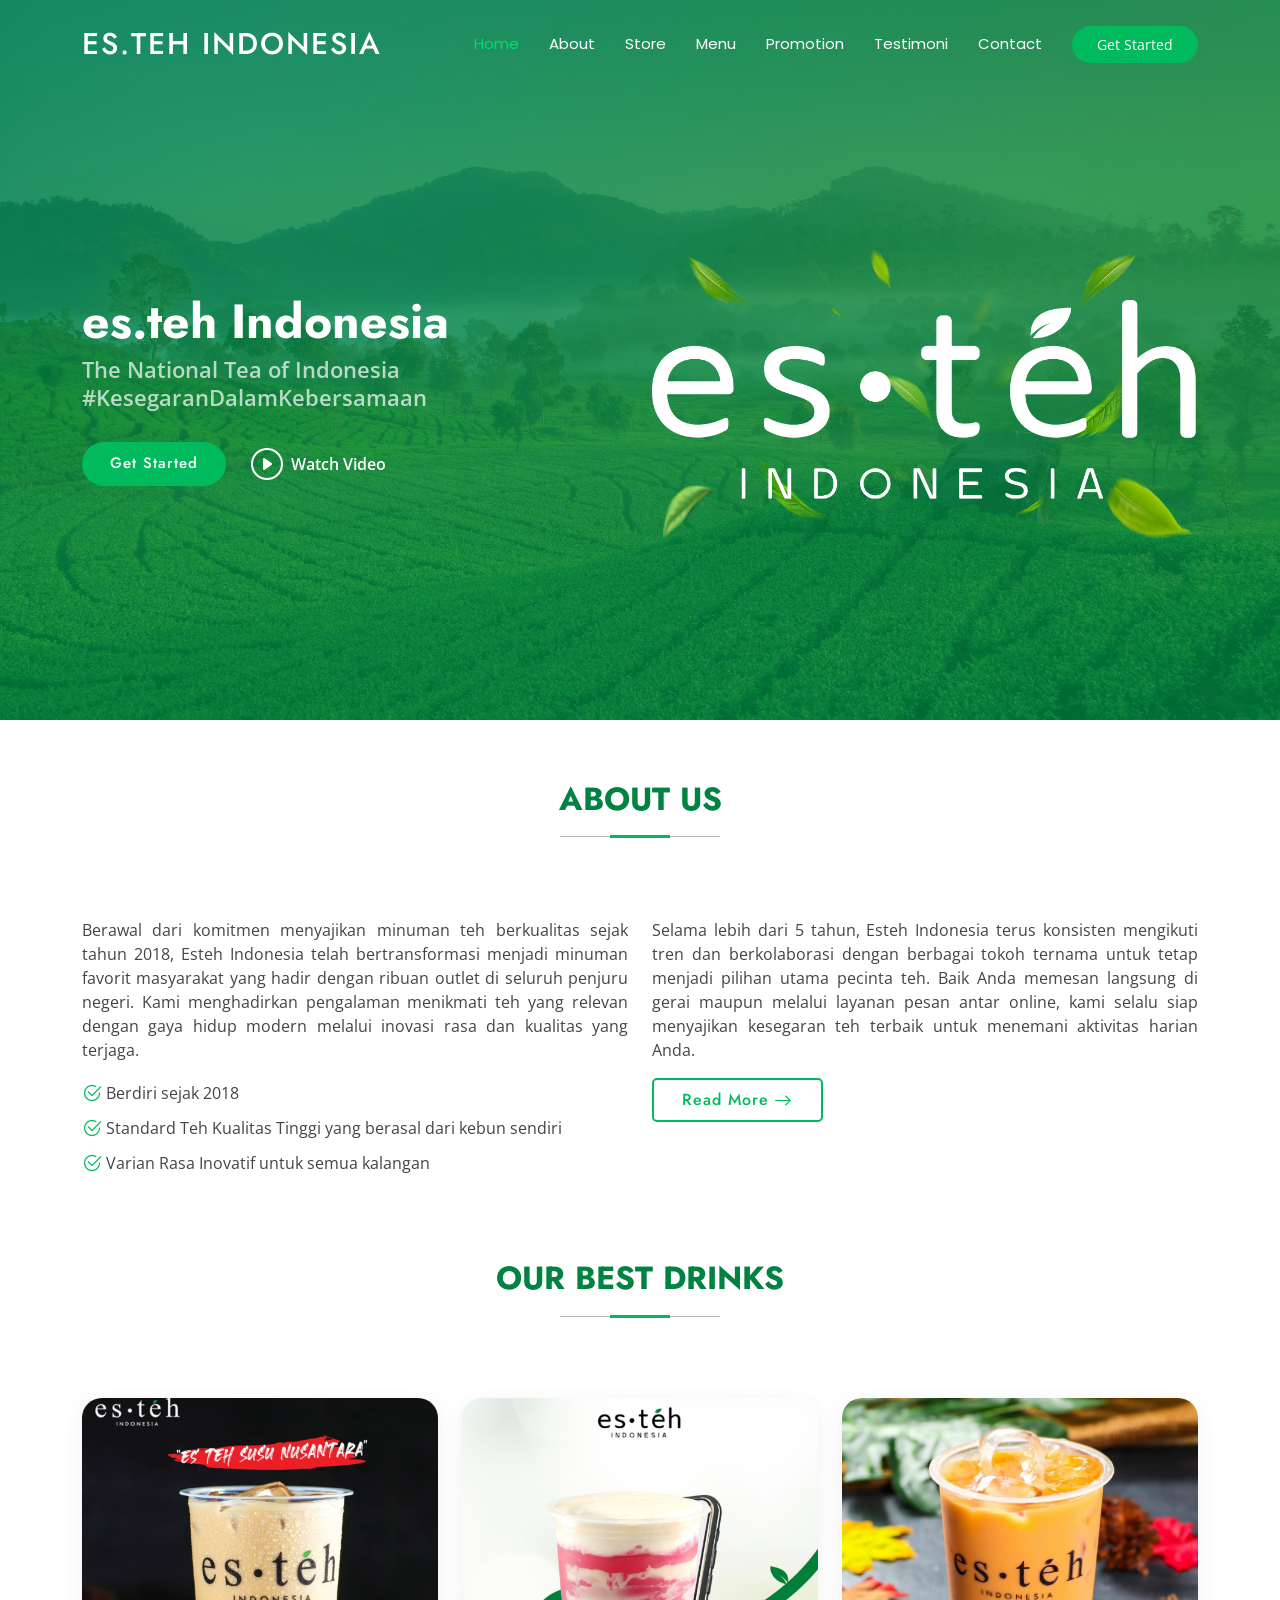
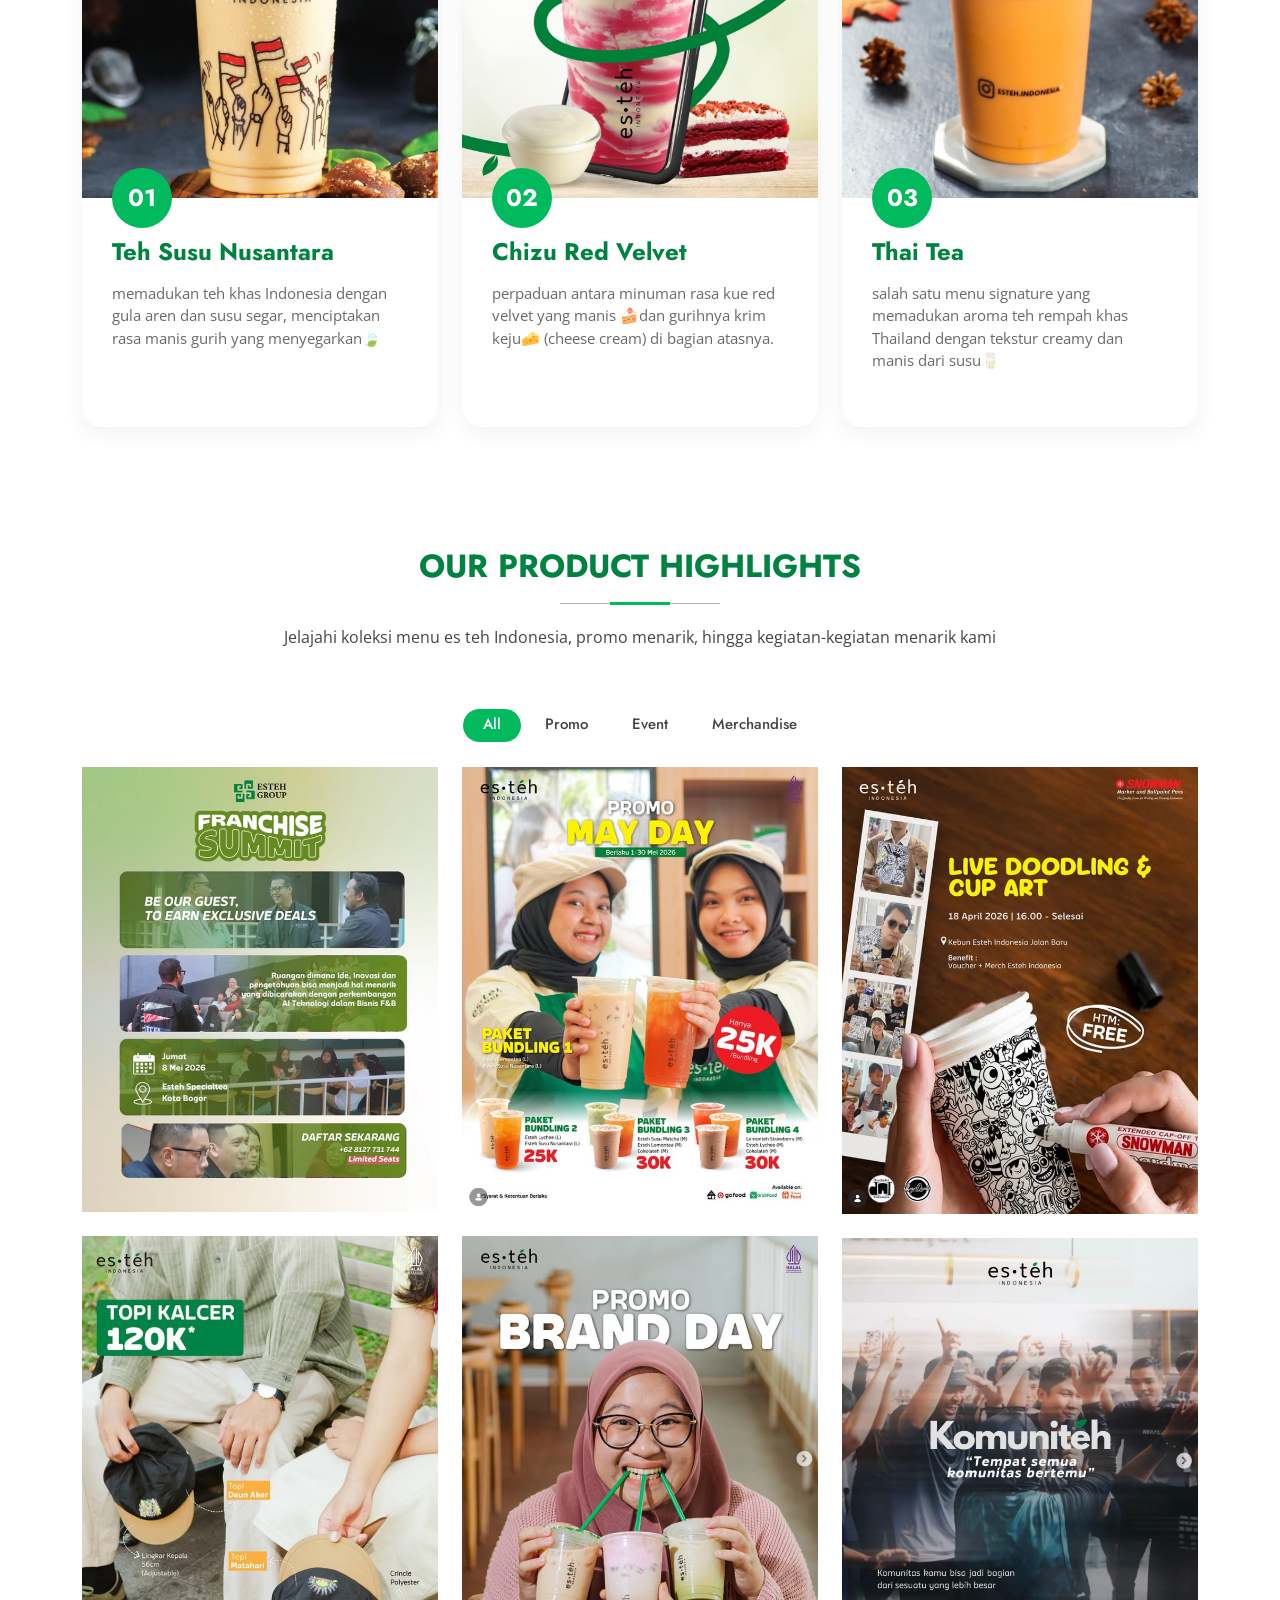
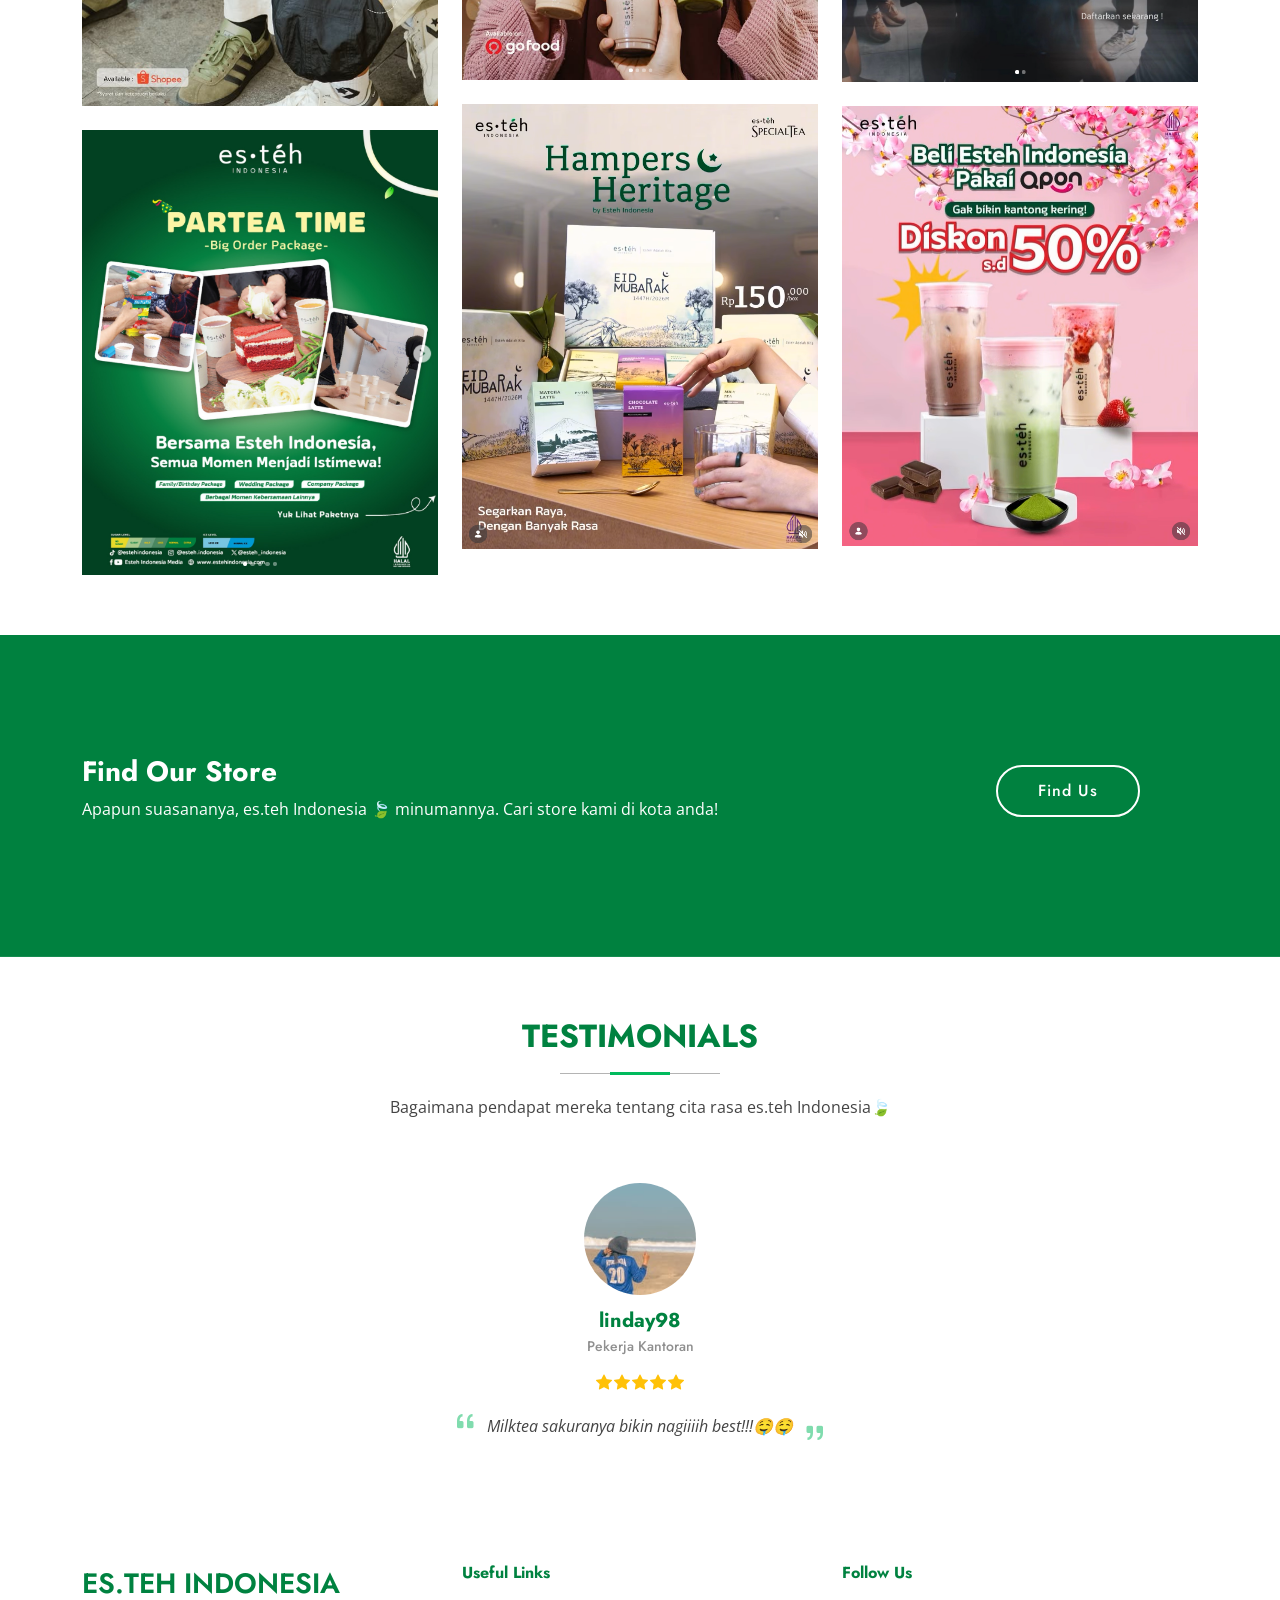
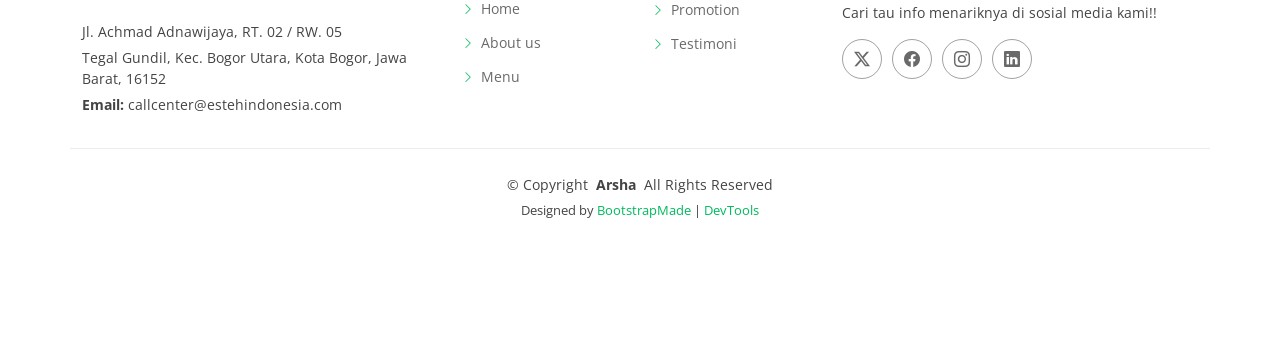
<file: template1/tugas_ets.html>
<!DOCTYPE html>
<html lang="en">

<head>
  <meta charset="utf-8">
  <meta content="width=device-width, initial-scale=1.0" name="viewport">
  <title>es.teh Indonesia</title>
  <meta name="description" content="">
  <meta name="keywords" content="">

  <!-- Favicons -->
  <link href="assets/img/estehasset/es_teh_hitam.png" rel="icon">
  <link href="assets/img/estehasset/es_teh_hitam.png" rel="apple-touch-icon">

  <!-- Fonts -->
  <link href="https://fonts.googleapis.com" rel="preconnect">
  <link href="https://fonts.gstatic.com" rel="preconnect" crossorigin>
  <link
    href="https://fonts.googleapis.com/css2?family=Open+Sans:ital,wght@0,300;0,400;0,500;0,600;0,700;0,800;1,300;1,400;1,500;1,600;1,700;1,800&family=Poppins:ital,wght@0,100;0,200;0,300;0,400;0,500;0,600;0,700;0,800;0,900;1,100;1,200;1,300;1,400;1,500;1,600;1,700;1,800;1,900&family=Jost:ital,wght@0,100;0,200;0,300;0,400;0,500;0,600;0,700;0,800;0,900;1,100;1,200;1,300;1,400;1,500;1,600;1,700;1,800;1,900&display=swap"
    rel="stylesheet">

  <!-- Vendor CSS Files -->
  <link href="assets/vendor/bootstrap/css/bootstrap.min.css" rel="stylesheet">
  <link href="assets/vendor/bootstrap-icons/bootstrap-icons.css" rel="stylesheet">
  <link href="assets/vendor/aos/aos.css" rel="stylesheet">
  <link href="assets/vendor/glightbox/css/glightbox.min.css" rel="stylesheet">
  <link href="assets/vendor/swiper/swiper-bundle.min.css" rel="stylesheet">

  <!-- Main CSS File -->
  <link href="assets/css/maincopy.css" rel="stylesheet">

  <!-- =======================================================
  * Template Name: Arsha
  * Template URL: https://bootstrapmade.com/arsha-free-bootstrap-html-template-corporate/
  * Updated: Feb 22 2025 with Bootstrap v5.3.3
  * Author: BootstrapMade.com
  * License: https://bootstrapmade.com/license/
  ======================================================== -->
</head>

<body class="index-page">

  <header id="header" class="header d-flex align-items-center fixed-top">
    <div class="container-fluid container-xl position-relative d-flex align-items-center">

      <a href="index.html" class="logo d-flex align-items-center me-auto">
        <!-- Uncomment the line below if you also wish to use an image logo -->
        <!-- <img src="assets/img/logo.webp" alt=""> -->
        <h1 class="sitename">es.teh Indonesia</h1>
      </a>

      <nav id="navmenu" class="navmenu">
        <ul>
          <li><a href="#hero" class="active">Home</a></li>
          <li><a href="#about">About</a></li>
          <li><a href="#call-to-action">Store</a></li>
          <li><a href="#work-process">Menu</a></li>
          <li><a href="#portfolio">Promotion</a></li>
          <li><a href="#testimonials">Testimoni</a></li>
          <li><a href="#footer">Contact</a></li>
        </ul>
        <i class="mobile-nav-toggle d-xl-none bi bi-list"></i>
      </nav>

      <a class="btn-getstarted" href="#about">Get Started</a>

    </div>
  </header>

  <main class="main">
    <!-- Hero Section -->
    <section id="hero" class="hero section dark-background" style="background: linear-gradient(rgba(0, 130, 64, 0.8), rgba(0, 130, 64, 0.8)), url('assets/img/estehasset/store.webp') center center / cover no-repeat;">

      <div class="container">
        <div class="row gy-4">
          <div class="col-lg-6 order-2 order-lg-1 d-flex flex-column justify-content-center" data-aos="zoom-out">
            <h1>es.teh Indonesia</h1>
            <p>The National Tea of Indonesia #KesegaranDalamKebersamaan</p>
            <div class="d-flex">
              <a href="#about" class="btn-get-started">Get Started</a>
              <a href="https://www.youtube.com/watch?v=GAFuYir_1W0"
                class="glightbox btn-watch-video d-flex align-items-center"><i class="bi bi-play-circle"></i><span>Watch
                  Video</span></a>
            </div>
          </div>
          <div class="col-lg-6 order-1 order-lg-2 hero-img" data-aos="zoom-out" data-aos-delay="200">
            <img src="assets/img/estehasset/INGGRIS.png" class="img-fluid animated" alt="">
          </div>
        </div>
      </div>

    </section><!-- /Hero Section -->
    <!-- About Section -->
    <section id="about" class="about section">

      <!-- Section Title -->
      <div class="container section-title" data-aos="fade-up">
        <h2>About Us</h2>
      </div><!-- End Section Title -->

      <div class="container">

        <div class="row gy-4">

          <div class="col-lg-6 content" data-aos="fade-up" data-aos-delay="100">
            <p style="text-align: justify;">
              Berawal dari komitmen menyajikan minuman teh berkualitas sejak tahun 2018, Esteh Indonesia telah bertransformasi menjadi minuman favorit masyarakat yang hadir dengan ribuan outlet di seluruh penjuru negeri. Kami menghadirkan pengalaman menikmati teh yang relevan dengan gaya hidup modern melalui inovasi rasa dan kualitas yang terjaga.
            </p>
            <ul>
              <li><i class="bi bi-check2-circle"></i> <span>Berdiri sejak 2018</span></li>
              <li><i class="bi bi-check2-circle"></i> <span>Standard Teh Kualitas Tinggi yang berasal dari kebun sendiri</span></li>
              <li><i class="bi bi-check2-circle"></i> <span>Varian Rasa Inovatif untuk semua kalangan</span></li>
            </ul>
          </div>

          <div class="col-lg-6" data-aos="fade-up" data-aos-delay="200">
            <p style="text-align: justify;">Selama lebih dari 5 tahun, Esteh Indonesia terus konsisten mengikuti tren dan berkolaborasi dengan berbagai tokoh ternama untuk tetap menjadi pilihan utama pecinta teh. Baik Anda memesan langsung di gerai maupun melalui layanan pesan antar online, kami selalu siap menyajikan kesegaran teh terbaik untuk menemani aktivitas harian Anda.</p>
            <a href="https://www.instagram.com/esteh.indonesia/" class="read-more"><span>Read More</span><i class="bi bi-arrow-right"></i></a>
          </div>

        </div>

      </div>

      <!-- Work Process Section -->
      <section id="work-process" class="work-process section">

        <!-- Section Title -->
        <div class="container section-title" data-aos="fade-up">
          <h2>OUR BEST DRINKS</h2>
          <p></p>
        </div><!-- End Section Title -->

        <div class="container" data-aos="fade-up" data-aos-delay="100">

          <div class="row gy-5">

            <div class="col-lg-4 col-md-15" data-aos="fade-up" data-aos-delay="200">
              <div class="steps-item">
                <div class="steps-image">
                  <img src="assets/img/estehasset/nusa.png" alt="Step 1" class="img-fluid" loading="lazy">
                </div>
                <div class="steps-content">
                  <div class="steps-number">01</div>
                  <h3>Teh Susu Nusantara</h3>
                  <p>memadukan teh khas Indonesia dengan gula aren dan susu segar, menciptakan rasa manis gurih yang menyegarkan🍃</p>
                  <div class="steps-features">
                  </div>
                </div>
              </div><!-- End Steps Item -->
            </div>

            <div class="col-lg-4 col-md-6" data-aos="fade-up" data-aos-delay="300">
              <div class="steps-item">
                <div class="steps-image">
                  <img src="assets/img/estehasset/chizu.png" alt="Step 2" class="img-fluid" loading="lazy">
                </div>
                <div class="steps-content">
                  <div class="steps-number">02</div>
                  <h3>Chizu Red Velvet</h3>
                  <p>perpaduan antara minuman rasa kue red velvet yang manis 🍰dan gurihnya krim keju🧀 (cheese cream) di bagian atasnya.</p>
                  <div class="steps-features">
                  </div>
                </div>
              </div><!-- End Steps Item -->
            </div>

            <div class="col-lg-4 col-md-6" data-aos="fade-up" data-aos-delay="400">
              <div class="steps-item">
                <div class="steps-image">
                  <img src="assets/img/estehasset/thai.jpg" alt="Step 3" class="img-fluid" loading="lazy">
                </div>
                <div class="steps-content">
                  <div class="steps-number">03</div>
                  <h3>Thai Tea</h3>
                  <p>salah satu menu signature yang memadukan aroma teh rempah khas Thailand dengan tekstur creamy dan manis dari susu🥛</p>
                  <div class="steps-features">
                    </div>
                  </div>
                </div>
              </div><!-- End Steps Item -->
            </div>

          </div>

        </div>
      </section><!-- /Work Process Section -->

      <!-- Portfolio Section -->
      <section id="portfolio" class="portfolio section">

        <!-- Section Title -->
        <div class="container section-title" data-aos="fade-up">
          <h2>Our Product Highlights</h2>
          <p>Jelajahi koleksi menu es teh Indonesia, promo menarik, hingga kegiatan-kegiatan menarik kami</p>
        </div><!-- End Section Title -->

        <div class="container">

          <div class="isotope-layout" data-default-filter="*" data-layout="masonry" data-sort="original-order">

            <ul class="portfolio-filters isotope-filters" data-aos="fade-up" data-aos-delay="100">
              <li data-filter="*" class="filter-active">All</li>
              <li data-filter=".filter-app">Promo</li>
              <li data-filter=".filter-product">Event</li>
              <li data-filter=".filter-branding">Merchandise</li>
            </ul><!-- End Portfolio Filters -->

            <div class="row gy-4 isotope-container" data-aos="fade-up" data-aos-delay="200">

              <div class="col-lg-4 col-md-6 portfolio-item isotope-item filter-product">
                <img src="assets/img/estehasset/Pacti1.png" class="img-fluid" alt="">
                <div class="portfolio-info">
                  <h4>Franchise Summit!</h4>
                  <p>Saatnya Kamu Ikut Tumbuh & Jadi Seorang Pebisnis 🌱💼</p>
                  <a href="assets/img/estehasset/Pacti1.png" title="Franchise Summit"
                    data-gallery="portfolio-gallery-product" class="glightbox preview-link"><i
                      class="bi bi-zoom-in"></i></a>
                  <a href="https://www.instagram.com/p/DXrENK-mRI5/" title="More Details" class="details-link"><i
                      class="bi bi-link-45deg"></i></a>
                </div>
              </div><!-- End Portfolio Item -->

              <div class="col-lg-4 col-md-6 portfolio-item isotope-item filter-app">
                <img src="assets/img/estehasset/Promo1.png" class="img-fluid" alt="">
                <div class="portfolio-info">
                  <h4>Promo MAY-DAY</h4>
                  <p>25 ribu sekarang bisa dapet apa? Di Esteh Indonesia dapet 2 cup ukuran large loh..</p>
                  <a href="assets/img/estehasset/Promo1.png" title="Promo MAY-DAY"
                    data-gallery="portfolio-gallery-app" class="glightbox preview-link"><i
                      class="bi bi-zoom-in"></i></a>
                  <a href="https://www.instagram.com/p/DXwNxQ3GRJp/" title="More Details" class="details-link"><i
                      class="bi bi-link-45deg"></i></a>
                </div>
              </div><!-- End Portfolio Item -->

              <div class="col-lg-4 col-md-6 portfolio-item isotope-item filter-product">
                <img src="assets/img/estehasset/Pacti2.png" class="img-fluid" alt="">
                <div class="portfolio-info">
                  <h4>Live Doodling & Cup Art</h4>
                  <p>Isi weekend kamu dengan hal yang seru dan penuh kreativitas ✨</p>
                  <a href="assets/img/estehasset/Pacti2.png" title="Live Doodling & Cup Art"
                    data-gallery="portfolio-gallery-product" class="glightbox preview-link"><i
                      class="bi bi-zoom-in"></i></a>
                  <a href="https://www.instagram.com/p/DXJl0yTGcUy/" title="More Details" class="details-link"><i
                      class="bi bi-link-45deg"></i></a>
                </div>
              </div><!-- End Portfolio Item -->

              <div class="col-lg-4 col-md-6 portfolio-item isotope-item filter-branding">
                <img src="assets/img/estehasset/Pmer1.png" class="img-fluid" alt="">
                <div class="portfolio-info">
                  <h4>TOPI KALCER IS HERE 🔥</h4>
                  <p>Buat nemenin nongkrong, jalan santai, sampe hunting foto aesthetic, cukup modal 120 Ribuan aja udah bisa kamu punya..</p>
                  <a href="assets/img/estehasset/Pmer1.png" title="TOPI KALCER IS HERE 🔥"
                    data-gallery="portfolio-gallery-branding" class="glightbox preview-link"><i
                      class="bi bi-zoom-in"></i></a>
                  <a href="https://www.instagram.com/p/DPGm0wHAbsQ/" title="More Details" class="details-link"><i
                      class="bi bi-link-45deg"></i></a>
                </div>
              </div><!-- End Portfolio Item -->

              <div class="col-lg-4 col-md-6 portfolio-item isotope-item filter-app">
                <img src="assets/img/estehasset/Promo2.png" class="img-fluid" alt="">
                <div class="portfolio-info">
                  <h4>Promo Brand Day!!</h4>
                  <p>Berasa tanggal tua tapi butuh mood booster? Tenang, ada promo spesial buat #WargaEsteh</p>
                  <a href="assets/img/estehasset/Promo2.png" title="Promo Brand Day" data-gallery="portfolio-gallery-app"
                    class="glightbox preview-link"><i class="bi bi-zoom-in"></i></a>
                  <a href="https://www.instagram.com/p/DXOwtnqmQMp/?img_index=1" title="More Details" class="details-link"><i
                      class="bi bi-link-45deg"></i></a>
                </div>
              </div><!-- End Portfolio Item -->

              <div class="col-lg-4 col-md-6 portfolio-item isotope-item filter-product">
                <img src="assets/img/estehasset/Pacti3.png" class="img-fluid" alt="">
                <div class="portfolio-info">
                  <h4>Komuniteh🍃</h4>
                  <p>Kamu punya komunitas? Yuk bikin sesuatu yang lebih besar bareng @esteh.indonesia</p>
                  <a href="assets/img/estehasset/Pacti3.png" title="Komuniteh🍃"
                    data-gallery="portfolio-gallery-product" class="glightbox preview-link"><i
                      class="bi bi-zoom-in"></i></a>
                  <a href="https://www.instagram.com/p/DWyatfmGWn8/?img_index=1" title="More Details" class="details-link"><i
                      class="bi bi-link-45deg"></i></a>
                </div>
              </div><!-- End Portfolio Item -->

              <div class="col-lg-4 col-md-6 portfolio-item isotope-item filter-branding">
                <img src="assets/img/estehasset/Pmer2.png" class="img-fluid" alt="">
                <div class="portfolio-info">
                  <h4>Hampers Heritage🌙</h4>
                  <p>CUMA 150RB, STOK TERBATAS BANGET!</p>
                  <a href="assets/img/estehasset/Pmer2.png" title="Hampers Heritage"
                    data-gallery="portfolio-gallery-branding" class="glightbox preview-link"><i
                      class="bi bi-zoom-in"></i></a>
                  <a href="https://www.instagram.com/p/DWBEfANgccc/" title="More Details" class="details-link"><i
                      class="bi bi-link-45deg"></i></a>
                </div>
              </div><!-- End Portfolio Item -->

              <div class="col-lg-4 col-md-6 portfolio-item isotope-item filter-app">
                <img src="assets/img/estehasset/Promo3.png" class="img-fluid" alt="">
                <div class="portfolio-info">
                  <h4>Diskon 50%</h4>
                  <p>Kalau bisa minum enak sambil hemat, kenapa enggak?</p>
                  <a href="assets/img/estehasset/Promo3.png" title="App 3" data-gallery="portfolio-gallery-app"
                    class="glightbox preview-link"><i class="bi bi-zoom-in"></i></a>
                  <a href="https://www.instagram.com/p/DVvrvyhEiYF/" title="More Details" class="details-link"><i
                      class="bi bi-link-45deg"></i></a>
                </div>
              </div><!-- End Portfolio Item -->

              <div class="col-lg-4 col-md-6 portfolio-item isotope-item filter-product">
                <img src="assets/img/estehasset/Pacti4.png" class="img-fluid" alt="">
                <div class="portfolio-info">
                  <h4>Partea Time☕</h4>
                  <p>Bikin Acara Spesial, Hemat Bareng Esteh Indonesia Mulai dari 1.7 Juta 300 Cup!</p>
                  <a href="assets/img/estehasset/Pacti4.png" title="Product 3"
                    data-gallery="portfolio-gallery-product" class="glightbox preview-link"><i
                      class="bi bi-zoom-in"></i></a>
                  <a href="https://www.instagram.com/p/DC3FHvTP61k/" title="More Details" class="details-link"><i
                      class="bi bi-link-45deg"></i></a>
                </div>
              </div><!-- End Portfolio Item -->
            </div><!-- End Portfolio Container -->
          </div>
        </div>
      </section><!-- /Portfolio Section -->

    <!-- Call To Action Section -->
      <section id="call-to-action" class="call-to-action section dark-background">

        <img src="assets/img/estehasset/store.webp" alt="">

        <div class="container">

          <div class="row" data-aos="zoom-in" data-aos-delay="100">
            <div class="col-xl-9 text-center text-xl-start">
              <h3>Find Our Store</h3>
              <p>Apapun suasananya, es.teh Indonesia 🍃 minumannya. Cari store kami di kota anda!</p>
            </div>
            <div class="col-xl-3 cta-btn-container text-center">
              <a class="cta-btn align-middle" href="https://www.google.com/maps/search/es+teh+indonesia/@-7.3796244,112.6531134,12z/data=!3m1!4b1?entry=ttu&g_ep=EgoyMDI2MDUwMi4wIKXMDSoASAFQAw%3D%3D">Find Us</a>
            </div>
          </div>

        </div>

      </section><!-- /Call To Action Section -->

      <!-- Testimonials Section -->
      <section id="testimonials" class="testimonials section">

        <!-- Section Title -->
        <div class="container section-title" data-aos="fade-up">
          <h2>Testimonials</h2>
          <p>Bagaimana pendapat mereka tentang cita rasa es.teh Indonesia🍃</p>
        </div><!-- End Section Title -->

        <div class="container" data-aos="fade-up" data-aos-delay="100">

          <div class="swiper init-swiper">
            <script type="application/json" class="swiper-config">
            {
              "loop": true,
              "speed": 600,
              "autoplay": {
                "delay": 5000
              },
              "slidesPerView": "auto",
              "pagination": {
                "el": ".swiper-pagination",
                "type": "bullets",
                "clickable": true
              }
            }
          </script>
            <div class="swiper-wrapper">

              <div class="swiper-slide">
                <div class="testimonial-item">
                  <img src="assets/img/estehasset/p1.jpg" class="testimonial-img" alt="">
                  <h3>linday98</h3>
                  <h4>Pekerja Kantoran</h4>
                  <div class="stars">
                    <i class="bi bi-star-fill"></i><i class="bi bi-star-fill"></i><i class="bi bi-star-fill"></i><i
                      class="bi bi-star-fill"></i><i class="bi bi-star-fill"></i>
                  </div>
                  <p>
                    <i class="bi bi-quote quote-icon-left"></i>
                    <span>Milktea sakuranya bikin nagiiiih best!!!🤤🤤</span>
                    <i class="bi bi-quote quote-icon-right"></i>
                  </p>
                </div>
              </div><!-- End testimonial item -->

              <div class="swiper-slide">
                <div class="testimonial-item">
                  <img src="assets/img/estehasset/p2.jpg" class="testimonial-img" alt="">
                  <h3>josiapais_</h3>
                  <h4>Gen Z</h4>
                  <div class="stars">
                    <i class="bi bi-star-fill"></i><i class="bi bi-star-fill"></i><i class="bi bi-star-fill"></i><i
                      class="bi bi-star-fill"></i><i class="bi bi-star-fill"></i>
                  </div>
                  <p>
                    <i class="bi bi-quote quote-icon-left"></i>
                    <span>es teh nya seger bangetttt</span>
                    <i class="bi bi-quote quote-icon-right"></i>
                  </p>
                </div>
              </div><!-- End testimonial item -->

              <div class="swiper-slide">
                <div class="testimonial-item">
                  <img src="assets/img/estehasset/p3.jpg" class="testimonial-img" alt="">
                  <h3>bundamalaika_medina</h3>
                  <h4>Ibu Rumah Tangga</h4>
                  <div class="stars">
                    <i class="bi bi-star-fill"></i><i class="bi bi-star-fill"></i><i class="bi bi-star-fill"></i><i
                      class="bi bi-star-fill"></i><i class="bi bi-star-fill"></i>
                  </div>
                  <p>
                    <i class="bi bi-quote quote-icon-left"></i>
                    <span>Seger, manisnya pas @esteh.indonesia emang ga pernah gagal 🫶💜</span>
                    <i class="bi bi-quote quote-icon-right"></i>
                  </p>
                </div>
              </div><!-- End testimonial item -->

      </section><!-- /About Section -->
      <footer id="footer" class="footer">

        <div class="container footer-top">
          <div class="row gy-4">
            <div class="col-lg-4 col-md-6 footer-about">
              <a href="index.html" class="d-flex align-items-center">
                <span class="sitename">es.teh Indonesia</span>
              </a>
              <div class="footer-contact pt-3">
                <p>Jl. Achmad Adnawijaya, RT. 02 / RW. 05</p>
                <p>Tegal Gundil, Kec. Bogor Utara, Kota Bogor, Jawa Barat, 16152</p>
                <p><strong>Email:</strong> <span>callcenter@estehindonesia.com</span></p>
              </div>
            </div>

            <div class="col-lg-2 col-md-3 footer-links">
              <h4>Useful Links</h4>
              <ul>
                <li><i class="bi bi-chevron-right"></i> <a href="#hero">Home</a></li>
                <li><i class="bi bi-chevron-right"></i> <a href="#about">About us</a></li>
                <li><i class="bi bi-chevron-right"></i> <a href="#work-process">Menu</a></li>
              </ul>
            </div>

            <div class="col-lg-2 col-md-3 footer-links">
              <h4></h4>
              <h4></h4>
              <ul>
                <li><i class="bi bi-chevron-right"></i> <a href="#portfolio">Promotion</a></li>
                <li><i class="bi bi-chevron-right"></i> <a href="#testimonials">Testimoni</a></li>
              </ul>
            </div>

            <div class="col-lg-4 col-md-12">
              <h4>Follow Us</h4>
              <p>Cari tau info menariknya di sosial media kami!!</p>
              <div class="social-links d-flex">
                <a href="https://x.com/esteh_indonesia"><i class="bi bi-twitter-x"></i></a>
                <a href="https://www.facebook.com/estehindonesiamedia/"><i class="bi bi-facebook"></i></a>
                <a href="https://www.instagram.com/esteh.indonesia/"><i class="bi bi-instagram"></i></a>
                <a href="https://www.linkedin.com/company/estehindonesia/"><i class="bi bi-linkedin"></i></a>
              </div>
            </div>

          </div>
        </div>

        <div class="container copyright text-center mt-4">
          <p>© <span>Copyright</span> <strong class="px-1 sitename">Arsha</strong> <span>All Rights Reserved</span></p>
          <div class="credits">
            <!-- All the links in the footer should remain intact. -->
            <!-- You can delete the links only if you've purchased the pro version. -->
            <!-- Licensing information: https://bootstrapmade.com/license/ -->
            <!-- Purchase the pro version with working PHP/AJAX contact form: [buy-url] -->
            Designed by <a href="https://bootstrapmade.com/">BootstrapMade</a> | <a
              href="https://bootstrapmade.com/tools/">DevTools</a>
          </div>
        </div>

      </footer>

      <!-- Scroll Top -->
      <a href="#" id="scroll-top" class="scroll-top d-flex align-items-center justify-content-center"><i
          class="bi bi-arrow-up-short"></i></a>

      <!-- Preloader -->
      <div id="preloader"></div>

      <!-- Vendor JS Files -->
      <script src="assets/vendor/bootstrap/js/bootstrap.bundle.min.js"></script>
      <script src="assets/vendor/php-email-form/validate.js"></script>
      <script src="assets/vendor/aos/aos.js"></script>
      <script src="assets/vendor/glightbox/js/glightbox.min.js"></script>
      <script src="assets/vendor/swiper/swiper-bundle.min.js"></script>
      <script src="assets/vendor/waypoints/noframework.waypoints.js"></script>
      <script src="assets/vendor/imagesloaded/imagesloaded.pkgd.min.js"></script>
      <script src="assets/vendor/isotope-layout/isotope.pkgd.min.js"></script>

      <!-- Main JS File -->
      <script src="assets/js/main.js"></script>

</body>

</html>
</file>
<file: assets/css/main.css>
/**
* Template Name: Arsha
* Template URL: https://bootstrapmade.com/arsha-free-bootstrap-html-template-corporate/
* Updated: Feb 22 2025 with Bootstrap v5.3.3
* Author: BootstrapMade.com
* License: https://bootstrapmade.com/license/
*/

/*--------------------------------------------------------------
# Font & Color Variables
# Help: https://bootstrapmade.com/color-system/
--------------------------------------------------------------*/
/* Fonts */
:root {
  --default-font: "Open Sans",  system-ui, -apple-system, "Segoe UI", Roboto, "Helvetica Neue", Arial, "Noto Sans", "Liberation Sans", sans-serif, "Apple Color Emoji", "Segoe UI Emoji", "Segoe UI Symbol", "Noto Color Emoji";
  --heading-font: "Jost",  sans-serif;
  --nav-font: "Poppins",  sans-serif;
}

/* Global Colors - The following color variables are used throughout the website. Updating them here will change the color scheme of the entire website */
:root { 
  --background-color: #ffffff; /* Background color for the entire website, including individual sections */
  --default-color: #444444; /* Default color used for the majority of the text content across the entire website */
  --heading-color: #37517e; /* Color for headings, subheadings and title throughout the website */
  --accent-color: #47b2e4; /* Accent color that represents your brand on the website. It's used for buttons, links, and other elements that need to stand out */
  --surface-color: #ffffff; /* The surface color is used as a background of boxed elements within sections, such as cards, icon boxes, or other elements that require a visual separation from the global background. */
  --contrast-color: #ffffff; /* Contrast color for text, ensuring readability against backgrounds of accent, heading, or default colors. */
}

/* Nav Menu Colors - The following color variables are used specifically for the navigation menu. They are separate from the global colors to allow for more customization options */
:root {
  --nav-color: #ffffff;  /* The default color of the main navmenu links */
  --nav-hover-color: #47b2e4; /* Applied to main navmenu links when they are hovered over or active */
  --nav-mobile-background-color: #ffffff; /* Used as the background color for mobile navigation menu */
  --nav-dropdown-background-color: #ffffff; /* Used as the background color for dropdown items that appear when hovering over primary navigation items */
  --nav-dropdown-color: #444444; /* Used for navigation links of the dropdown items in the navigation menu. */
  --nav-dropdown-hover-color: #47b2e4; /* Similar to --nav-hover-color, this color is applied to dropdown navigation links when they are hovered over. */
}

/* Color Presets - These classes override global colors when applied to any section or element, providing reuse of the sam color scheme. */

.light-background {
  --background-color: #f5f6f8;
  --surface-color: #ffffff;
}

.dark-background {
  --background-color: #37517e;
  --default-color: #ffffff;
  --heading-color: #ffffff;
  --surface-color: #4668a2;
  --contrast-color: #ffffff;
}

/* Smooth scroll */
:root {
  scroll-behavior: smooth;
}

/*--------------------------------------------------------------
# General Styling & Shared Classes
--------------------------------------------------------------*/
body {
  color: var(--default-color);
  background-color: var(--background-color);
  font-family: var(--default-font);
}

a {
  color: var(--accent-color);
  text-decoration: none;
  transition: 0.3s;
}

a:hover {
  color: color-mix(in srgb, var(--accent-color), transparent 25%);
  text-decoration: none;
}

h1,
h2,
h3,
h4,
h5,
h6 {
  color: var(--heading-color);
  font-family: var(--heading-font);
}

/* PHP Email Form Messages
------------------------------*/
.php-email-form .error-message {
  display: none;
  background: #df1529;
  color: #ffffff;
  text-align: left;
  padding: 15px;
  margin-bottom: 24px;
  font-weight: 600;
}

.php-email-form .sent-message {
  display: none;
  color: #ffffff;
  background: #059652;
  text-align: center;
  padding: 15px;
  margin-bottom: 24px;
  font-weight: 600;
}

.php-email-form .loading {
  display: none;
  background: var(--surface-color);
  text-align: center;
  padding: 15px;
  margin-bottom: 24px;
}

.php-email-form .loading:before {
  content: "";
  display: inline-block;
  border-radius: 50%;
  width: 24px;
  height: 24px;
  margin: 0 10px -6px 0;
  border: 3px solid var(--accent-color);
  border-top-color: var(--surface-color);
  animation: php-email-form-loading 1s linear infinite;
}

@keyframes php-email-form-loading {
  0% {
    transform: rotate(0deg);
  }

  100% {
    transform: rotate(360deg);
  }
}

/*--------------------------------------------------------------
# Global Header
--------------------------------------------------------------*/
.header {
  --background-color: #3d4d6a;
  --heading-color: #ffffff;
  color: var(--default-color);
  background-color: var(--background-color);
  padding: 15px 0;
  transition: all 0.5s;
  z-index: 997;
}

.header .logo {
  line-height: 1;
}

.header .logo img {
  max-height: 36px;
  margin-right: 8px;
}

.header .logo h1 {
  font-size: 30px;
  margin: 0;
  font-weight: 500;
  color: var(--heading-color);
  letter-spacing: 2px;
  text-transform: uppercase;
}

.header .btn-getstarted,
.header .btn-getstarted:focus {
  color: var(--contrast-color);
  background: var(--accent-color);
  font-size: 14px;
  padding: 8px 25px;
  margin: 0 0 0 30px;
  border-radius: 50px;
  transition: 0.3s;
}

.header .btn-getstarted:hover,
.header .btn-getstarted:focus:hover {
  color: var(--contrast-color);
  background: color-mix(in srgb, var(--accent-color), transparent 15%);
}

@media (max-width: 1200px) {
  .header .logo {
    order: 1;
  }

  .header .btn-getstarted {
    order: 2;
    margin: 0 15px 0 0;
    padding: 6px 15px;
  }

  .header .navmenu {
    order: 3;
  }
}

/* Index Page Header
------------------------------*/
.index-page .header {
  --background-color: rgba(255, 255, 255, 0);
  --heading-color: #ffffff;
  --nav-color: #ffffff;
}

/* Index Page Header on Scroll
------------------------------*/
.index-page.scrolled .header {
  --background-color: rgba(40, 58, 90, 0.9);
}

/*--------------------------------------------------------------
# Navigation Menu
--------------------------------------------------------------*/
/* Desktop Navigation */
@media (min-width: 1200px) {
  .navmenu {
    padding: 0;
  }

  .navmenu ul {
    margin: 0;
    padding: 0;
    display: flex;
    list-style: none;
    align-items: center;
  }

  .navmenu li {
    position: relative;
  }

  .navmenu a,
  .navmenu a:focus {
    color: var(--nav-color);
    padding: 18px 15px;
    font-size: 15px;
    font-family: var(--nav-font);
    font-weight: 400;
    display: flex;
    align-items: center;
    justify-content: space-between;
    white-space: nowrap;
    transition: 0.3s;
  }

  .navmenu a i,
  .navmenu a:focus i {
    font-size: 12px;
    line-height: 0;
    margin-left: 5px;
    transition: 0.3s;
  }

  .navmenu li:last-child a {
    padding-right: 0;
  }

  .navmenu li:hover>a,
  .navmenu .active,
  .navmenu .active:focus {
    color: var(--nav-hover-color);
  }

  .navmenu .dropdown ul {
    margin: 0;
    padding: 10px 0;
    background: var(--nav-dropdown-background-color);
    display: block;
    position: absolute;
    visibility: hidden;
    left: 14px;
    top: 130%;
    opacity: 0;
    transition: 0.3s;
    border-radius: 4px;
    z-index: 99;
    box-shadow: 0px 0px 30px rgba(0, 0, 0, 0.1);
  }

  .navmenu .dropdown ul li {
    min-width: 200px;
  }

  .navmenu .dropdown ul a {
    padding: 10px 20px;
    font-size: 15px;
    text-transform: none;
    color: var(--nav-dropdown-color);
  }

  .navmenu .dropdown ul a i {
    font-size: 12px;
  }

  .navmenu .dropdown ul a:hover,
  .navmenu .dropdown ul .active:hover,
  .navmenu .dropdown ul li:hover>a {
    color: var(--nav-dropdown-hover-color);
  }

  .navmenu .dropdown:hover>ul {
    opacity: 1;
    top: 100%;
    visibility: visible;
  }

  .navmenu .dropdown .dropdown ul {
    top: 0;
    left: -90%;
    visibility: hidden;
  }

  .navmenu .dropdown .dropdown:hover>ul {
    opacity: 1;
    top: 0;
    left: -100%;
    visibility: visible;
  }

  .navmenu .megamenu {
    position: static;
  }

  .navmenu .megamenu ul {
    margin: 0;
    padding: 10px;
    background: var(--nav-dropdown-background-color);
    box-shadow: 0px 0px 20px rgba(0, 0, 0, 0.1);
    position: absolute;
    top: 130%;
    left: 0;
    right: 0;
    visibility: hidden;
    opacity: 0;
    display: flex;
    transition: 0.3s;
    border-radius: 4px;
    z-index: 99;
  }

  .navmenu .megamenu ul li {
    flex: 1;
  }

  .navmenu .megamenu ul li a,
  .navmenu .megamenu ul li:hover>a {
    padding: 10px 20px;
    font-size: 15px;
    color: var(--nav-dropdown-color);
  }

  .navmenu .megamenu ul li a:hover,
  .navmenu .megamenu ul li .active,
  .navmenu .megamenu ul li .active:hover {
    color: var(--nav-dropdown-hover-color);
  }

  .navmenu .megamenu:hover>ul {
    opacity: 1;
    top: 100%;
    visibility: visible;
  }

  .navmenu .dd-box-shadow {
    box-shadow: 0px 0px 30px rgba(0, 0, 0, 0.1);
  }
}

/* Mobile Navigation */
@media (max-width: 1199px) {
  .mobile-nav-toggle {
    color: var(--nav-color);
    font-size: 28px;
    line-height: 0;
    margin-right: 10px;
    cursor: pointer;
    transition: color 0.3s;
  }

  .navmenu {
    padding: 0;
    z-index: 9997;
  }

  .navmenu ul {
    display: none;
    list-style: none;
    position: absolute;
    inset: 60px 20px 20px 20px;
    padding: 10px 0;
    margin: 0;
    border-radius: 6px;
    background-color: var(--nav-mobile-background-color);
    overflow-y: auto;
    transition: 0.3s;
    z-index: 9998;
    box-shadow: 0px 0px 30px rgba(0, 0, 0, 0.1);
  }

  .navmenu a,
  .navmenu a:focus {
    color: var(--nav-dropdown-color);
    padding: 10px 20px;
    font-family: var(--nav-font);
    font-size: 17px;
    font-weight: 500;
    display: flex;
    align-items: center;
    justify-content: space-between;
    white-space: nowrap;
    transition: 0.3s;
  }

  .navmenu a i,
  .navmenu a:focus i {
    font-size: 12px;
    line-height: 0;
    margin-left: 5px;
    width: 30px;
    height: 30px;
    display: flex;
    align-items: center;
    justify-content: center;
    border-radius: 50%;
    transition: 0.3s;
    background-color: color-mix(in srgb, var(--accent-color), transparent 90%);
  }

  .navmenu a i:hover,
  .navmenu a:focus i:hover {
    background-color: var(--accent-color);
    color: var(--contrast-color);
  }

  .navmenu a:hover,
  .navmenu .active,
  .navmenu .active:focus {
    color: var(--nav-dropdown-hover-color);
  }

  .navmenu .active i,
  .navmenu .active:focus i {
    background-color: var(--accent-color);
    color: var(--contrast-color);
    transform: rotate(180deg);
  }

  .navmenu .dropdown ul {
    position: static;
    display: none;
    z-index: 99;
    padding: 10px 0;
    margin: 10px 20px;
    background-color: var(--nav-dropdown-background-color);
    border: 1px solid color-mix(in srgb, var(--default-color), transparent 90%);
    box-shadow: none;
    transition: all 0.5s ease-in-out;
  }

  .navmenu .dropdown ul ul {
    background-color: rgba(33, 37, 41, 0.1);
  }

  .navmenu .dropdown>.dropdown-active {
    display: block;
    background-color: rgba(33, 37, 41, 0.03);
  }

  .mobile-nav-active {
    overflow: hidden;
  }

  .mobile-nav-active .mobile-nav-toggle {
    color: #fff;
    position: absolute;
    font-size: 32px;
    top: 15px;
    right: 15px;
    margin-right: 0;
    z-index: 9999;
  }

  .mobile-nav-active .navmenu {
    position: fixed;
    overflow: hidden;
    inset: 0;
    background: rgba(33, 37, 41, 0.8);
    transition: 0.3s;
  }

  .mobile-nav-active .navmenu>ul {
    display: block;
  }
}

/*--------------------------------------------------------------
# Global Footer
--------------------------------------------------------------*/
.footer {
  color: var(--default-color);
  background-color: var(--background-color);
  font-size: 14px;
  padding-bottom: 50px;
  position: relative;
}

.footer .footer-newsletter {
  background-color: color-mix(in srgb, var(--heading-color), transparent 95%);
  padding: 50px 0;
}

.footer .footer-newsletter h4 {
  font-size: 24px;
}

.footer .footer-newsletter .newsletter-form {
  margin-top: 30px;
  margin-bottom: 15px;
  padding: 6px 8px;
  position: relative;
  background-color: color-mix(in srgb, var(--background-color), transparent 50%);
  border: 1px solid color-mix(in srgb, var(--default-color), transparent 90%);
  box-shadow: 0px 2px 25px rgba(0, 0, 0, 0.1);
  display: flex;
  transition: 0.3s;
  border-radius: 50px;
}

.footer .footer-newsletter .newsletter-form:focus-within {
  border-color: var(--accent-color);
}

.footer .footer-newsletter .newsletter-form input[type=email] {
  border: 0;
  padding: 4px;
  width: 100%;
  background-color: color-mix(in srgb, var(--background-color), transparent 50%);
  color: var(--default-color);
}

.footer .footer-newsletter .newsletter-form input[type=email]:focus-visible {
  outline: none;
}

.footer .footer-newsletter .newsletter-form input[type=submit] {
  border: 0;
  font-size: 16px;
  padding: 0 20px;
  margin: -7px -8px -7px 0;
  background: var(--accent-color);
  color: var(--contrast-color);
  transition: 0.3s;
  border-radius: 50px;
}

.footer .footer-newsletter .newsletter-form input[type=submit]:hover {
  background: color-mix(in srgb, var(--accent-color), transparent 20%);
}

.footer .footer-top {
  padding-top: 50px;
}

.footer .social-links a {
  display: flex;
  align-items: center;
  justify-content: center;
  width: 40px;
  height: 40px;
  border-radius: 50%;
  border: 1px solid color-mix(in srgb, var(--default-color), transparent 50%);
  font-size: 16px;
  color: color-mix(in srgb, var(--default-color), transparent 20%);
  margin-right: 10px;
  transition: 0.3s;
}

.footer .social-links a:hover {
  color: var(--accent-color);
  border-color: var(--accent-color);
}

.footer h4 {
  font-size: 16px;
  font-weight: bold;
  position: relative;
  padding-bottom: 12px;
}

.footer .footer-links {
  margin-bottom: 30px;
}

.footer .footer-links ul {
  list-style: none;
  padding: 0;
  margin: 0;
}

.footer .footer-links ul i {
  margin-right: 3px;
  font-size: 12px;
  line-height: 0;
  color: var(--accent-color);
}

.footer .footer-links ul li {
  padding: 10px 0;
  display: flex;
  align-items: center;
}

.footer .footer-links ul li:first-child {
  padding-top: 0;
}

.footer .footer-links ul a {
  display: inline-block;
  color: color-mix(in srgb, var(--default-color), transparent 20%);
  line-height: 1;
}

.footer .footer-links ul a:hover {
  color: var(--accent-color);
}

.footer .footer-about a {
  color: var(--heading-color);
  font-size: 28px;
  font-weight: 600;
  text-transform: uppercase;
  font-family: var(--heading-font);
}

.footer .footer-contact p {
  margin-bottom: 5px;
}

.footer .copyright {
  padding-top: 25px;
  padding-bottom: 25px;
  border-top: 1px solid color-mix(in srgb, var(--default-color), transparent 90%);
}

.footer .copyright p {
  margin-bottom: 0;
}

.footer .credits {
  margin-top: 6px;
  font-size: 13px;
}

/*--------------------------------------------------------------
# Preloader
--------------------------------------------------------------*/
#preloader {
  position: fixed;
  inset: 0;
  z-index: 999999;
  overflow: hidden;
  background: var(--background-color);
  transition: all 0.6s ease-out;
}

#preloader:before {
  content: "";
  position: fixed;
  top: calc(50% - 30px);
  left: calc(50% - 30px);
  border: 6px solid #ffffff;
  border-color: var(--accent-color) transparent var(--accent-color) transparent;
  border-radius: 50%;
  width: 60px;
  height: 60px;
  animation: animate-preloader 1.5s linear infinite;
}

@keyframes animate-preloader {
  0% {
    transform: rotate(0deg);
  }

  100% {
    transform: rotate(360deg);
  }
}

/*--------------------------------------------------------------
# Scroll Top Button
--------------------------------------------------------------*/
.scroll-top {
  position: fixed;
  visibility: hidden;
  opacity: 0;
  right: 15px;
  bottom: -15px;
  z-index: 99999;
  background-color: var(--accent-color);
  width: 44px;
  height: 44px;
  border-radius: 50px;
  transition: all 0.4s;
}

.scroll-top i {
  font-size: 24px;
  color: var(--contrast-color);
  line-height: 0;
}

.scroll-top:hover {
  background-color: color-mix(in srgb, var(--accent-color), transparent 20%);
  color: var(--contrast-color);
}

.scroll-top.active {
  visibility: visible;
  opacity: 1;
  bottom: 15px;
}

/*--------------------------------------------------------------
# Disable aos animation delay on mobile devices
--------------------------------------------------------------*/
@media screen and (max-width: 768px) {
  [data-aos-delay] {
    transition-delay: 0 !important;
  }
}

/*--------------------------------------------------------------
# Global Page Titles & Breadcrumbs
--------------------------------------------------------------*/
.page-title {
  --background-color: color-mix(in srgb, var(--default-color), transparent 96%);
  color: var(--default-color);
  background-color: var(--background-color);
  padding: 20px 0;
  position: relative;
}

.page-title h1 {
  font-size: 28px;
  font-weight: 700;
  margin: 0;
}

.page-title .breadcrumbs ol {
  display: flex;
  flex-wrap: wrap;
  list-style: none;
  padding: 0 0 10px 0;
  margin: 0;
  font-size: 14px;
}

.page-title .breadcrumbs ol li+li {
  padding-left: 10px;
}

.page-title .breadcrumbs ol li+li::before {
  content: "/";
  display: inline-block;
  padding-right: 10px;
  color: color-mix(in srgb, var(--default-color), transparent 70%);
}

/*--------------------------------------------------------------
# Global Sections
--------------------------------------------------------------*/
section,
.section {
  color: var(--default-color);
  background-color: var(--background-color);
  padding: 60px 0;
  scroll-margin-top: 88px;
  overflow: clip;
}

@media (max-width: 1199px) {

  section,
  .section {
    scroll-margin-top: 66px;
  }
}

/*--------------------------------------------------------------
# Global Section Titles
--------------------------------------------------------------*/
.section-title {
  text-align: center;
  padding-bottom: 60px;
  position: relative;
}

.section-title h2 {
  font-size: 32px;
  font-weight: 700;
  margin-bottom: 20px;
  padding-bottom: 20px;
  text-transform: uppercase;
  position: relative;
}

.section-title h2:before {
  content: "";
  position: absolute;
  display: block;
  width: 160px;
  height: 1px;
  background: color-mix(in srgb, var(--default-color), transparent 60%);
  left: 0;
  right: 0;
  bottom: 1px;
  margin: auto;
}

.section-title h2::after {
  content: "";
  position: absolute;
  display: block;
  width: 60px;
  height: 3px;
  background: var(--accent-color);
  left: 0;
  right: 0;
  bottom: 0;
  margin: auto;
}

.section-title p {
  margin-bottom: 0;
}

/*--------------------------------------------------------------
# Hero Section
--------------------------------------------------------------*/
.hero {
  width: 100%;
  min-height: 80vh;
  position: relative;
  padding: 120px 0 60px 0;
  display: flex;
  align-items: center;
}

.hero h1 {
  margin: 0;
  font-size: 48px;
  font-weight: 700;
  line-height: 56px;
}

.hero p {
  color: color-mix(in srgb, var(--default-color), transparent 30%);
  margin: 5px 0 30px 0;
  font-size: 22px;
  line-height: 1.3;
  font-weight: 600;
}

.hero .btn-get-started {
  color: var(--contrast-color);
  background: var(--accent-color);
  font-family: var(--heading-font);
  font-weight: 500;
  font-size: 15px;
  letter-spacing: 1px;
  display: inline-block;
  padding: 10px 28px 12px 28px;
  border-radius: 50px;
  transition: 0.5s;
}

.hero .btn-get-started:hover {
  color: var(--contrast-color);
  background: color-mix(in srgb, var(--accent-color), transparent 15%);
}

.hero .btn-watch-video {
  font-size: 16px;
  transition: 0.5s;
  margin-left: 25px;
  color: var(--default-color);
  font-weight: 600;
}

.hero .btn-watch-video i {
  color: var(--contrast-color);
  font-size: 32px;
  transition: 0.3s;
  line-height: 0;
  margin-right: 8px;
}

.hero .btn-watch-video:hover {
  color: var(--accent-color);
}

.hero .btn-watch-video:hover i {
  color: color-mix(in srgb, var(--accent-color), transparent 15%);
}

.hero .animated {
  animation: up-down 2s ease-in-out infinite alternate-reverse both;
}

@media (max-width: 640px) {
  .hero h1 {
    font-size: 28px;
    line-height: 36px;
  }

  .hero p {
    font-size: 18px;
    line-height: 24px;
    margin-bottom: 30px;
  }

  .hero .btn-get-started,
  .hero .btn-watch-video {
    font-size: 13px;
  }
}

@keyframes up-down {
  0% {
    transform: translateY(10px);
  }

  100% {
    transform: translateY(-10px);
  }
}

/*--------------------------------------------------------------
# Clients Section
--------------------------------------------------------------*/
.clients {
  padding: 12px 0;
}

.clients .swiper {
  padding: 10px 0;
}

.clients .swiper-wrapper {
  height: auto;
}

.clients .swiper-slide img {
  transition: 0.3s;
  padding: 0 10px;
}

.clients .swiper-slide img:hover {
  transform: scale(1.1);
}

/*--------------------------------------------------------------
# About Section
--------------------------------------------------------------*/
.about ul {
  list-style: none;
  padding: 0;
}

.about ul li {
  padding-bottom: 5px;
  display: flex;
  align-items: center;
}

.about ul i {
  font-size: 20px;
  padding-right: 4px;
  color: var(--accent-color);
}

.about .read-more {
  color: var(--accent-color);
  font-family: var(--heading-font);
  font-weight: 500;
  font-size: 16px;
  letter-spacing: 1px;
  padding: 8px 28px;
  border-radius: 5px;
  transition: 0.3s;
  display: inline-flex;
  align-items: center;
  justify-content: center;
  border: 2px solid var(--accent-color);
}

.about .read-more i {
  font-size: 18px;
  margin-left: 5px;
  line-height: 0;
  transition: 0.3s;
}

.about .read-more:hover {
  background: var(--accent-color);
  color: var(--contrast-color);
}

.about .read-more:hover i {
  transform: translate(5px, 0);
}

/*--------------------------------------------------------------
# Why Us Section
--------------------------------------------------------------*/
.why-us {
  padding: 30px 0;
}

.why-us .content h3 {
  font-weight: 400;
  font-size: 34px;
}

.why-us .content p {
  color: color-mix(in srgb, var(--default-color), transparent 30%);
}

.why-us .faq-container .faq-item {
  background-color: var(--surface-color);
  position: relative;
  padding: 20px;
  margin-bottom: 20px;
  box-shadow: 0px 5px 25px 0px rgba(0, 0, 0, 0.1);
  overflow: hidden;
}

.why-us .faq-container .faq-item:last-child {
  margin-bottom: 0;
}

.why-us .faq-container .faq-item h3 {
  font-weight: 500;
  font-size: 17px;
  line-height: 24px;
  margin: 0 30px 0 0;
  transition: 0.3s;
  cursor: pointer;
}

.why-us .faq-container .faq-item h3 span {
  color: var(--accent-color);
  padding-right: 5px;
  font-weight: 600;
}

.why-us .faq-container .faq-item h3:hover {
  color: var(--accent-color);
}

.why-us .faq-container .faq-item .faq-content {
  display: grid;
  grid-template-rows: 0fr;
  transition: 0.3s ease-in-out;
  visibility: hidden;
  opacity: 0;
}

.why-us .faq-container .faq-item .faq-content p {
  margin-bottom: 0;
  overflow: hidden;
}

.why-us .faq-container .faq-item .faq-icon {
  position: absolute;
  top: 22px;
  left: 20px;
  font-size: 22px;
  line-height: 0;
  transition: 0.3s;
  color: var(--accent-color);
}

.why-us .faq-container .faq-item .faq-toggle {
  position: absolute;
  top: 20px;
  right: 20px;
  font-size: 16px;
  line-height: 0;
  transition: 0.3s;
  cursor: pointer;
}

.why-us .faq-container .faq-item .faq-toggle:hover {
  color: var(--accent-color);
}

.why-us .faq-container .faq-active h3 {
  color: var(--accent-color);
}

.why-us .faq-container .faq-active .faq-content {
  grid-template-rows: 1fr;
  visibility: visible;
  opacity: 1;
  padding-top: 10px;
}

.why-us .faq-container .faq-active .faq-toggle {
  transform: rotate(90deg);
  color: var(--accent-color);
}

.why-us .why-us-img {
  display: flex;
  align-items: center;
  justify-content: center;
}

.why-us .why-us-img img {
  max-height: 70%;
}

/*--------------------------------------------------------------
# Skills Section
--------------------------------------------------------------*/
.skills .content h3 {
  font-size: 2rem;
  font-weight: 700;
}

.skills .content p {
  color: color-mix(in srgb, var(--default-color), transparent 30%);
}

.skills .content p:last-child {
  margin-bottom: 0;
}

.skills .content ul {
  list-style: none;
  padding: 0;
}

.skills .content ul li {
  padding-bottom: 10px;
}

.skills .progress {
  height: 60px;
  display: block;
  background: none;
  border-radius: 0;
}

.skills .progress .skill {
  color: var(--default-color);
  padding: 0;
  margin: 0 0 6px 0;
  text-transform: uppercase;
  display: block;
  font-weight: 600;
  font-family: var(--heading-font);
}

.skills .progress .skill .val {
  float: right;
  font-style: normal;
}

.skills .progress-bar-wrap {
  background: color-mix(in srgb, var(--heading-color), transparent 90%);
  height: 10px;
}

.skills .progress-bar {
  width: 1px;
  height: 10px;
  transition: 0.9s;
  background-color: var(--heading-color);
}

/*--------------------------------------------------------------
# Services Section
--------------------------------------------------------------*/
.services .service-item {
  background-color: var(--surface-color);
  box-shadow: 0px 5px 90px 0px rgba(0, 0, 0, 0.1);
  padding: 50px 30px;
  transition: all ease-in-out 0.4s;
  height: 100%;
}

.services .service-item .icon {
  margin-bottom: 10px;
}

.services .service-item .icon i {
  color: var(--accent-color);
  font-size: 36px;
  transition: 0.3s;
}

.services .service-item h4 {
  font-weight: 700;
  margin-bottom: 15px;
  font-size: 20px;
}

.services .service-item h4 a {
  color: var(--heading-color);
  transition: ease-in-out 0.3s;
}

.services .service-item p {
  line-height: 24px;
  font-size: 14px;
  margin-bottom: 0;
}

.services .service-item:hover {
  transform: translateY(-10px);
}

.services .service-item:hover h4 a {
  color: var(--accent-color);
}

/*--------------------------------------------------------------
# Work Process Section
--------------------------------------------------------------*/
.work-process .steps-item {
  background: var(--surface-color);
  border-radius: 20px;
  height: 100%;
  transition: all 0.3s ease-in-out;
  box-shadow: 0 5px 20px color-mix(in srgb, var(--default-color), transparent 92%);
}

.work-process .steps-item .steps-image {
  border-radius: 20px 20px 0 0;
  overflow: hidden;
}

.work-process .steps-item:hover {
  transform: translateY(-10px);
  box-shadow: 0 15px 30px color-mix(in srgb, var(--accent-color), transparent 85%);
}

.work-process .steps-item:hover .steps-number {
  background: var(--accent-color);
  color: var(--contrast-color);
}

.work-process .steps-item:hover .steps-image img {
  transform: scale(1.1);
}

.work-process .steps-image {
  position: relative;
  height: 280px;
}

.work-process .steps-image img {
  width: 100%;
  height: 100%;
  object-fit: cover;
  transition: transform 0.6s ease;
}

.work-process .steps-content {
  position: relative;
  padding: 40px 30px 30px;
}

.work-process .steps-content .steps-number {
  position: absolute;
  left: 30px;
  top: -30px;
  width: 60px;
  height: 60px;
  background: var(--accent-color);
  color: var(--contrast-color);
  border-radius: 50%;
  font-family: var(--heading-font);
  font-size: 24px;
  font-weight: 700;
  display: flex;
  align-items: center;
  justify-content: center;
  transition: all 0.3s ease-in-out;
}

.work-process .steps-content h3 {
  font-size: 24px;
  font-weight: 700;
  margin-bottom: 15px;
}

.work-process .steps-content p {
  font-size: 15px;
  color: color-mix(in srgb, var(--default-color), transparent 20%);
  margin-bottom: 25px;
}

.work-process .steps-features .feature-item {
  display: flex;
  align-items: center;
  margin-bottom: 12px;
}

.work-process .steps-features .feature-item:last-child {
  margin-bottom: 0;
}

.work-process .steps-features .feature-item i {
  color: var(--accent-color);
  font-size: 18px;
  margin-right: 10px;
}

.work-process .steps-features .feature-item span {
  font-size: 14px;
  color: color-mix(in srgb, var(--default-color), transparent 15%);
}

@media (max-width: 1199px) {
  .work-process .steps-image {
    height: 240px;
  }

  .work-process .steps-content {
    padding: 35px 25px 25px;
  }

  .work-process .steps-content h3 {
    font-size: 22px;
  }
}

@media (max-width: 991px) {
  .work-process .steps-item {
    margin-bottom: 30px;
  }

  .work-process .steps-image {
    height: 220px;
  }

  .work-process .steps-content {
    padding: 30px 20px 20px;
  }

  .work-process .steps-content .steps-number {
    width: 50px;
    height: 50px;
    font-size: 20px;
    left: 25px;
    top: -25px;
  }

  .work-process .steps-content h3 {
    font-size: 20px;
    margin-bottom: 12px;
  }

  .work-process .steps-content p {
    font-size: 14px;
    margin-bottom: 20px;
  }
}

/*--------------------------------------------------------------
# Call To Action Section
--------------------------------------------------------------*/
.call-to-action {
  padding: 120px 0;
  position: relative;
  clip-path: inset(0);
}

.call-to-action img {
  position: fixed;
  top: 0;
  left: 0;
  display: block;
  width: 100%;
  height: 100%;
  object-fit: cover;
  z-index: 1;
}

.call-to-action:before {
  content: "";
  background: color-mix(in srgb, var(--background-color), transparent 35%);
  position: absolute;
  inset: 0;
  z-index: 2;
}

.call-to-action .container {
  position: relative;
  z-index: 3;
}

.call-to-action h3 {
  color: var(--default-color);
  font-size: 28px;
  font-weight: 700;
}

.call-to-action p {
  color: var(--default-color);
}

.call-to-action .cta-btn {
  font-family: var(--heading-font);
  font-weight: 500;
  font-size: 16px;
  letter-spacing: 1px;
  display: inline-block;
  padding: 12px 40px;
  border-radius: 50px;
  transition: 0.5s;
  margin: 10px;
  border: 2px solid var(--contrast-color);
  color: var(--contrast-color);
}

.call-to-action .cta-btn:hover {
  background: var(--accent-color);
  border: 2px solid var(--accent-color);
}

/*--------------------------------------------------------------
# Portfolio Section
--------------------------------------------------------------*/
.portfolio .portfolio-filters {
  padding: 0;
  margin: 0 auto 20px auto;
  list-style: none;
  text-align: center;
}

.portfolio .portfolio-filters li {
  cursor: pointer;
  display: inline-block;
  padding: 8px 20px 10px 20px;
  margin: 0;
  font-size: 15px;
  font-weight: 500;
  line-height: 1;
  margin-bottom: 5px;
  border-radius: 50px;
  transition: all 0.3s ease-in-out;
  font-family: var(--heading-font);
}

.portfolio .portfolio-filters li:hover,
.portfolio .portfolio-filters li.filter-active {
  color: var(--contrast-color);
  background-color: var(--accent-color);
}

.portfolio .portfolio-filters li:first-child {
  margin-left: 0;
}

.portfolio .portfolio-filters li:last-child {
  margin-right: 0;
}

@media (max-width: 575px) {
  .portfolio .portfolio-filters li {
    font-size: 14px;
    margin: 0 0 10px 0;
  }
}

.portfolio .portfolio-item {
  position: relative;
  overflow: hidden;
}

.portfolio .portfolio-item .portfolio-info {
  opacity: 0;
  position: absolute;
  left: 12px;
  right: 12px;
  bottom: -100%;
  z-index: 3;
  transition: all ease-in-out 0.5s;
  background: color-mix(in srgb, var(--background-color), transparent 10%);
  padding: 15px;
}

.portfolio .portfolio-item .portfolio-info h4 {
  font-size: 18px;
  font-weight: 600;
  padding-right: 50px;
}

.portfolio .portfolio-item .portfolio-info p {
  color: color-mix(in srgb, var(--default-color), transparent 30%);
  font-size: 14px;
  margin-bottom: 0;
  padding-right: 50px;
}

.portfolio .portfolio-item .portfolio-info .preview-link,
.portfolio .portfolio-item .portfolio-info .details-link {
  position: absolute;
  right: 50px;
  font-size: 24px;
  top: calc(50% - 14px);
  color: color-mix(in srgb, var(--default-color), transparent 30%);
  transition: 0.3s;
  line-height: 0;
}

.portfolio .portfolio-item .portfolio-info .preview-link:hover,
.portfolio .portfolio-item .portfolio-info .details-link:hover {
  color: var(--accent-color);
}

.portfolio .portfolio-item .portfolio-info .details-link {
  right: 14px;
  font-size: 28px;
}

.portfolio .portfolio-item:hover .portfolio-info {
  opacity: 1;
  bottom: 0;
}

/*--------------------------------------------------------------
# Team Section
--------------------------------------------------------------*/
.team .team-member {
  background-color: var(--surface-color);
  box-shadow: 0px 2px 15px rgba(0, 0, 0, 0.1);
  position: relative;
  border-radius: 5px;
  transition: 0.5s;
  padding: 30px;
  height: 100%;
}

@media (max-width: 468px) {
  .team .team-member {
    flex-direction: column;
    justify-content: center !important;
    align-items: center !important;
  }
}

.team .team-member .pic {
  overflow: hidden;
  width: 150px;
  border-radius: 50%;
  flex-shrink: 0;
}

.team .team-member .pic img {
  transition: ease-in-out 0.3s;
}

.team .team-member:hover {
  transform: translateY(-10px);
}

.team .team-member .member-info {
  padding-left: 30px;
}

@media (max-width: 468px) {
  .team .team-member .member-info {
    padding: 30px 0 0 0;
    text-align: center;
  }
}

.team .team-member h4 {
  font-weight: 700;
  margin-bottom: 5px;
  font-size: 20px;
}

.team .team-member span {
  display: block;
  font-size: 15px;
  padding-bottom: 10px;
  position: relative;
  font-weight: 500;
}

.team .team-member span::after {
  content: "";
  position: absolute;
  display: block;
  width: 50px;
  height: 1px;
  background: color-mix(in srgb, var(--default-color), transparent 85%);
  bottom: 0;
  left: 0;
}

@media (max-width: 468px) {
  .team .team-member span::after {
    left: calc(50% - 25px);
  }
}

.team .team-member p {
  margin: 10px 0 0 0;
  font-size: 14px;
}

.team .team-member .social {
  margin-top: 12px;
  display: flex;
  align-items: center;
  justify-content: start;
  width: 100%;
}

@media (max-width: 468px) {
  .team .team-member .social {
    justify-content: center;
  }
}

.team .team-member .social a {
  background: color-mix(in srgb, var(--default-color), transparent 94%);
  transition: ease-in-out 0.3s;
  display: flex;
  align-items: center;
  justify-content: center;
  border-radius: 50px;
  width: 36px;
  height: 36px;
}

.team .team-member .social a i {
  color: color-mix(in srgb, var(--default-color), transparent 20%);
  font-size: 16px;
  margin: 0 2px;
}

.team .team-member .social a:hover {
  background: var(--accent-color);
}

.team .team-member .social a:hover i {
  color: var(--contrast-color);
}

.team .team-member .social a+a {
  margin-left: 8px;
}

/*--------------------------------------------------------------
# Pricing Section
--------------------------------------------------------------*/
.pricing .pricing-item {
  background-color: var(--surface-color);
  box-shadow: 0 3px 20px -2px rgba(0, 0, 0, 0.1);
  border-top: 4px solid var(--background-color);
  padding: 60px 40px;
  height: 100%;
  border-radius: 5px;
}

.pricing h3 {
  font-weight: 600;
  margin-bottom: 15px;
  font-size: 20px;
}

.pricing h4 {
  color: var(--accent-color);
  font-size: 48px;
  font-weight: 400;
  font-family: var(--heading-font);
  margin-bottom: 0;
}

.pricing h4 sup {
  font-size: 28px;
}

.pricing h4 span {
  color: color-mix(in srgb, var(--default-color), transparent 50%);
  font-size: 18px;
}

.pricing ul {
  padding: 20px 0;
  list-style: none;
  color: color-mix(in srgb, var(--default-color), transparent 30%);
  text-align: left;
  line-height: 20px;
}

.pricing ul li {
  padding: 10px 0;
  display: flex;
  align-items: center;
}

.pricing ul i {
  color: #059652;
  font-size: 24px;
  padding-right: 3px;
}

.pricing ul .na {
  color: color-mix(in srgb, var(--default-color), transparent 60%);
}

.pricing ul .na i {
  color: color-mix(in srgb, var(--default-color), transparent 60%);
}

.pricing ul .na span {
  text-decoration: line-through;
}

.pricing .buy-btn {
  color: var(--accent-color);
  display: inline-block;
  padding: 8px 35px 10px 35px;
  border-radius: 50px;
  transition: none;
  font-size: 16px;
  font-weight: 500;
  font-family: var(--heading-font);
  transition: 0.3s;
  border: 1px solid var(--accent-color);
}

.pricing .buy-btn:hover {
  background: var(--accent-color);
  color: var(--contrast-color);
}

.pricing .featured {
  border-top-color: var(--accent-color);
}

.pricing .featured .buy-btn {
  background: var(--accent-color);
  color: var(--contrast-color);
}

@media (max-width: 992px) {
  .pricing .box {
    max-width: 60%;
    margin: 0 auto 30px auto;
  }
}

@media (max-width: 767px) {
  .pricing .box {
    max-width: 80%;
    margin: 0 auto 30px auto;
  }
}

@media (max-width: 420px) {
  .pricing .box {
    max-width: 100%;
    margin: 0 auto 30px auto;
  }
}

/*--------------------------------------------------------------
# Testimonials Section
--------------------------------------------------------------*/
.testimonials .section-header {
  margin-bottom: 40px;
}

.testimonials .testimonials-carousel,
.testimonials .testimonials-slider {
  overflow: hidden;
}

.testimonials .testimonial-item {
  text-align: center;
}

.testimonials .testimonial-item .testimonial-img {
  width: 120px;
  border-radius: 50%;
  border: 4px solid var(--background-color);
  margin: 0 auto;
}

.testimonials .testimonial-item h3 {
  font-size: 20px;
  font-weight: bold;
  margin: 10px 0 5px 0;
}

.testimonials .testimonial-item h4 {
  font-size: 14px;
  color: color-mix(in srgb, var(--default-color), transparent 40%);
  margin: 0 0 15px 0;
}

.testimonials .testimonial-item .stars {
  margin-bottom: 15px;
}

.testimonials .testimonial-item .stars i {
  color: #ffc107;
  margin: 0 1px;
}

.testimonials .testimonial-item .quote-icon-left,
.testimonials .testimonial-item .quote-icon-right {
  color: color-mix(in srgb, var(--accent-color), transparent 50%);
  font-size: 26px;
  line-height: 0;
}

.testimonials .testimonial-item .quote-icon-left {
  display: inline-block;
  left: -5px;
  position: relative;
}

.testimonials .testimonial-item .quote-icon-right {
  display: inline-block;
  right: -5px;
  position: relative;
  top: 10px;
  transform: scale(-1, -1);
}

.testimonials .testimonial-item p {
  font-style: italic;
  margin: 0 auto 15px auto;
}

.testimonials .swiper-wrapper {
  height: auto;
}

.testimonials .swiper-pagination {
  margin-top: 20px;
  position: relative;
}

.testimonials .swiper-pagination .swiper-pagination-bullet {
  width: 12px;
  height: 12px;
  opacity: 1;
  background-color: color-mix(in srgb, var(--default-color), transparent 85%);
}

.testimonials .swiper-pagination .swiper-pagination-bullet-active {
  background-color: var(--accent-color);
}

@media (min-width: 992px) {
  .testimonials .testimonial-item p {
    width: 80%;
  }
}

/*--------------------------------------------------------------
# Faq 2 Section
--------------------------------------------------------------*/
.faq-2 .faq-container {
  margin-top: 15px;
}

.faq-2 .faq-container .faq-item {
  background-color: var(--surface-color);
  position: relative;
  padding: 20px;
  margin-bottom: 20px;
  overflow: hidden;
}

.faq-2 .faq-container .faq-item:last-child {
  margin-bottom: 0;
}

.faq-2 .faq-container .faq-item h3 {
  font-weight: 600;
  font-size: 18px;
  line-height: 24px;
  margin: 0 30px 0 32px;
  transition: 0.3s;
  cursor: pointer;
}

.faq-2 .faq-container .faq-item h3 span {
  color: var(--accent-color);
  padding-right: 5px;
}

.faq-2 .faq-container .faq-item h3:hover {
  color: var(--accent-color);
}

.faq-2 .faq-container .faq-item .faq-content {
  display: grid;
  grid-template-rows: 0fr;
  transition: 0.3s ease-in-out;
  visibility: hidden;
  opacity: 0;
}

.faq-2 .faq-container .faq-item .faq-content p {
  margin-bottom: 0;
  overflow: hidden;
}

.faq-2 .faq-container .faq-item .faq-icon {
  position: absolute;
  top: 22px;
  left: 20px;
  font-size: 20px;
  line-height: 0;
  transition: 0.3s;
  color: var(--accent-color);
}

.faq-2 .faq-container .faq-item .faq-toggle {
  position: absolute;
  top: 20px;
  right: 20px;
  font-size: 16px;
  line-height: 0;
  transition: 0.3s;
  cursor: pointer;
}

.faq-2 .faq-container .faq-item .faq-toggle:hover {
  color: var(--accent-color);
}

.faq-2 .faq-container .faq-active h3 {
  color: var(--accent-color);
}

.faq-2 .faq-container .faq-active .faq-content {
  grid-template-rows: 1fr;
  visibility: visible;
  opacity: 1;
  padding-top: 10px;
}

.faq-2 .faq-container .faq-active .faq-toggle {
  transform: rotate(90deg);
  color: var(--accent-color);
}

/*--------------------------------------------------------------
# Subscribe Section
--------------------------------------------------------------*/
.subscribe .container {
  padding: 80px 80px 0 80px;
  background: color-mix(in srgb, var(--default-color), transparent 96%);
  border-radius: 15px;
}

@media (max-width: 992px) {
  .subscribe .container {
    padding: 60px 60px 0 60px;
  }
}

@media (max-width: 575px) {
  .subscribe .container {
    padding: 25px 15px 0 15px;
    border-radius: 0;
  }
}

.subscribe .cta-content h2 {
  font-size: 2.5rem;
  font-weight: 700;
  margin-bottom: 1rem;
}

.subscribe .cta-content p {
  font-size: 1.1rem;
  margin-bottom: 2rem;
}

.subscribe .cta-form .form-control {
  height: 50px;
  border-radius: 25px 0 0 25px;
  border: 1px solid var(--accent-color);
  padding-left: 20px;
}

.subscribe .cta-form .form-control:focus {
  box-shadow: none;
  border-color: var(--accent-color);
}

.subscribe .cta-form .btn {
  height: 50px;
  border-radius: 0 25px 25px 0;
  background-color: var(--accent-color);
  border-color: var(--accent-color);
  color: var(--contrast-color);
  padding: 0 30px;
  font-weight: 600;
  transition: all 0.3s ease;
}

.subscribe .cta-form .btn:hover {
  background-color: color-mix(in srgb, var(--accent-color), black 10%);
  border-color: color-mix(in srgb, var(--accent-color), black 10%);
}

@media (max-width: 575px) {
  .subscribe .cta-form .btn {
    padding: 0 15px;
  }
}

@media (max-width: 991px) {
  .subscribe .cta-content {
    text-align: center;
    margin-bottom: 2rem;
  }

  .subscribe .cta-image {
    text-align: center;
  }
}

/*--------------------------------------------------------------
# Recent Blog Postst Section
--------------------------------------------------------------*/
.recent-blog-postst .post-item {
  background: var(--surface-color);
  box-shadow: 0px 2px 20px rgba(0, 0, 0, 0.1);
  transition: 0.3s;
}

.recent-blog-postst .post-item .post-img img {
  transition: 0.5s;
}

.recent-blog-postst .post-item .post-date {
  position: absolute;
  right: 0;
  bottom: 0;
  background-color: var(--accent-color);
  color: var(--contrast-color);
  text-transform: uppercase;
  font-size: 13px;
  padding: 6px 12px;
  font-weight: 500;
}

.recent-blog-postst .post-item .post-content {
  padding: 30px;
}

.recent-blog-postst .post-item .post-title {
  color: var(--heading-color);
  font-size: 20px;
  font-weight: 700;
  transition: 0.3s;
  margin-bottom: 15px;
}

.recent-blog-postst .post-item .meta i {
  font-size: 16px;
  color: var(--accent-color);
}

.recent-blog-postst .post-item .meta span {
  font-size: 15px;
  color: color-mix(in srgb, var(--default-color), transparent 50%);
}

.recent-blog-postst .post-item hr {
  color: color-mix(in srgb, var(--default-color), transparent 80%);
  margin: 20px 0;
}

.recent-blog-postst .post-item .readmore {
  display: flex;
  align-items: center;
  font-weight: 600;
  line-height: 1;
  transition: 0.3s;
  color: color-mix(in srgb, var(--default-color), transparent 40%);
}

.recent-blog-postst .post-item .readmore i {
  line-height: 0;
  margin-left: 6px;
  font-size: 16px;
}

.recent-blog-postst .post-item:hover .post-title,
.recent-blog-postst .post-item:hover .readmore {
  color: var(--accent-color);
}

.recent-blog-postst .post-item:hover .post-img img {
  transform: scale(1.1);
}

/*--------------------------------------------------------------
# Contact Section
--------------------------------------------------------------*/
.contact .info-wrap {
  background-color: var(--surface-color);
  box-shadow: 0px 0px 20px rgba(0, 0, 0, 0.1);
  border-top: 3px solid var(--accent-color);
  border-bottom: 3px solid var(--accent-color);
  padding: 30px;
  height: 100%;
}

@media (max-width: 575px) {
  .contact .info-wrap {
    padding: 20px;
  }
}

.contact .info-item {
  margin-bottom: 40px;
}

.contact .info-item i {
  font-size: 20px;
  color: var(--accent-color);
  background: color-mix(in srgb, var(--accent-color), transparent 92%);
  width: 44px;
  height: 44px;
  display: flex;
  justify-content: center;
  align-items: center;
  border-radius: 50px;
  transition: all 0.3s ease-in-out;
  margin-right: 15px;
}

.contact .info-item h3 {
  padding: 0;
  font-size: 18px;
  font-weight: 700;
  margin-bottom: 5px;
}

.contact .info-item p {
  padding: 0;
  margin-bottom: 0;
  font-size: 14px;
}

.contact .info-item:hover i {
  background: var(--accent-color);
  color: var(--contrast-color);
}

.contact .php-email-form {
  background-color: var(--surface-color);
  height: 100%;
  padding: 30px;
  border-top: 3px solid var(--accent-color);
  border-bottom: 3px solid var(--accent-color);
  box-shadow: 0px 0px 20px rgba(0, 0, 0, 0.1);
}

@media (max-width: 575px) {
  .contact .php-email-form {
    padding: 20px;
  }
}

.contact .php-email-form input[type=text],
.contact .php-email-form input[type=email],
.contact .php-email-form textarea {
  font-size: 14px;
  padding: 10px 15px;
  box-shadow: none;
  border-radius: 0;
  color: var(--default-color);
  background-color: color-mix(in srgb, var(--background-color), transparent 50%);
  border-color: color-mix(in srgb, var(--default-color), transparent 80%);
}

.contact .php-email-form input[type=text]:focus,
.contact .php-email-form input[type=email]:focus,
.contact .php-email-form textarea:focus {
  border-color: var(--accent-color);
}

.contact .php-email-form input[type=text]::placeholder,
.contact .php-email-form input[type=email]::placeholder,
.contact .php-email-form textarea::placeholder {
  color: color-mix(in srgb, var(--default-color), transparent 70%);
}

.contact .php-email-form button[type=submit] {
  color: var(--contrast-color);
  background: var(--accent-color);
  border: 0;
  padding: 10px 30px;
  transition: 0.4s;
  border-radius: 50px;
}

.contact .php-email-form button[type=submit]:hover {
  background: color-mix(in srgb, var(--accent-color), transparent 25%);
}

/*--------------------------------------------------------------
# Portfolio Details Section
--------------------------------------------------------------*/
.portfolio-details .portfolio-details-slider img {
  width: 100%;
}

.portfolio-details .portfolio-details-slider .swiper-pagination {
  margin-top: 20px;
  position: relative;
}

.portfolio-details .portfolio-details-slider .swiper-pagination .swiper-pagination-bullet {
  width: 12px;
  height: 12px;
  background-color: color-mix(in srgb, var(--default-color), transparent 85%);
  opacity: 1;
}

.portfolio-details .portfolio-details-slider .swiper-pagination .swiper-pagination-bullet-active {
  background-color: var(--accent-color);
}

.portfolio-details .portfolio-info {
  background-color: var(--surface-color);
  padding: 30px;
  box-shadow: 0px 0 30px rgba(0, 0, 0, 0.1);
}

.portfolio-details .portfolio-info h3 {
  font-size: 22px;
  font-weight: 700;
  margin-bottom: 20px;
  padding-bottom: 20px;
  border-bottom: 1px solid color-mix(in srgb, var(--default-color), transparent 85%);
}

.portfolio-details .portfolio-info ul {
  list-style: none;
  padding: 0;
  font-size: 15px;
}

.portfolio-details .portfolio-info ul li+li {
  margin-top: 10px;
}

.portfolio-details .portfolio-description {
  padding-top: 30px;
}

.portfolio-details .portfolio-description h2 {
  font-size: 26px;
  font-weight: 700;
  margin-bottom: 20px;
}

.portfolio-details .portfolio-description p {
  padding: 0;
  color: color-mix(in srgb, var(--default-color), transparent 30%);
}

/*--------------------------------------------------------------
# Service Details Section
--------------------------------------------------------------*/
.service-details .services-list {
  background-color: var(--surface-color);
  padding: 10px 30px;
  border: 1px solid color-mix(in srgb, var(--default-color), transparent 90%);
  margin-bottom: 20px;
}

.service-details .services-list a {
  display: block;
  line-height: 1;
  padding: 8px 0 8px 15px;
  border-left: 3px solid color-mix(in srgb, var(--default-color), transparent 70%);
  margin: 20px 0;
  color: color-mix(in srgb, var(--default-color), transparent 20%);
  transition: 0.3s;
}

.service-details .services-list a.active {
  color: var(--heading-color);
  font-weight: 700;
  border-color: var(--accent-color);
}

.service-details .services-list a:hover {
  border-color: var(--accent-color);
}

.service-details .services-img {
  margin-bottom: 20px;
}

.service-details h3 {
  font-size: 26px;
  font-weight: 700;
}

.service-details h4 {
  font-size: 20px;
  font-weight: 700;
}

.service-details p {
  font-size: 15px;
}

.service-details ul {
  list-style: none;
  padding: 0;
  font-size: 15px;
}

.service-details ul li {
  padding: 5px 0;
  display: flex;
  align-items: center;
}

.service-details ul i {
  font-size: 20px;
  margin-right: 8px;
  color: var(--accent-color);
}

/*--------------------------------------------------------------
# Blog Posts Section
--------------------------------------------------------------*/
.blog-posts article {
  background-color: var(--surface-color);
  box-shadow: 0 4px 16px rgba(0, 0, 0, 0.1);
  padding: 30px;
  height: 100%;
}

.blog-posts .post-img {
  max-height: 440px;
  margin: -30px -30px 0 -30px;
  overflow: hidden;
}

.blog-posts .title {
  font-size: 24px;
  font-weight: 700;
  padding: 0;
  margin: 30px 0;
}

.blog-posts .title a {
  color: var(--heading-color);
  transition: 0.3s;
}

.blog-posts .title a:hover {
  color: var(--accent-color);
}

.blog-posts .meta-top {
  margin-top: 20px;
  color: color-mix(in srgb, var(--default-color), transparent 40%);
}

.blog-posts .meta-top ul {
  display: flex;
  flex-wrap: wrap;
  list-style: none;
  align-items: center;
  padding: 0;
  margin: 0;
}

.blog-posts .meta-top ul li+li {
  padding-left: 20px;
}

.blog-posts .meta-top i {
  font-size: 16px;
  margin-right: 8px;
  line-height: 0;
  color: color-mix(in srgb, var(--default-color), transparent 20%);
}

.blog-posts .meta-top a {
  color: color-mix(in srgb, var(--default-color), transparent 40%);
  font-size: 14px;
  display: inline-block;
  line-height: 1;
}

.blog-posts .content {
  margin-top: 20px;
}

.blog-posts .content .read-more {
  text-align: right;
}

.blog-posts .content .read-more a {
  background: var(--accent-color);
  color: var(--contrast-color);
  display: inline-block;
  padding: 8px 30px;
  transition: 0.3s;
  font-size: 14px;
  border-radius: 4px;
}

.blog-posts .content .read-more a:hover {
  background: color-mix(in srgb, var(--accent-color), transparent 20%);
}

/*--------------------------------------------------------------
# Pagination 2 Section
--------------------------------------------------------------*/
.pagination-2 {
  padding-top: 0;
  color: color-mix(in srgb, var(--default-color), transparent 40%);
}

.pagination-2 ul {
  display: flex;
  padding: 0;
  margin: 0;
  list-style: none;
}

.pagination-2 li {
  margin: 0 5px;
  transition: 0.3s;
}

.pagination-2 li a {
  color: color-mix(in srgb, var(--default-color), transparent 40%);
  padding: 7px 16px;
  display: flex;
  align-items: center;
  justify-content: center;
}

.pagination-2 li a.active,
.pagination-2 li a:hover {
  background: var(--accent-color);
  color: var(--contrast-color);
}

.pagination-2 li a.active a,
.pagination-2 li a:hover a {
  color: var(--contrast-color);
}

/*--------------------------------------------------------------
# Blog Details Section
--------------------------------------------------------------*/
.blog-details {
  max-width: 1000px;
  margin: 0 auto;
}

.blog-details .hero-img {
  position: relative;
  width: 100%;
  height: 500px;
  margin: 0 auto 3rem;
  border-radius: 16px;
  overflow: hidden;
}

.blog-details .hero-img img {
  width: 100%;
  height: 100%;
  object-fit: cover;
}

.blog-details .hero-img .meta-overlay {
  position: absolute;
  bottom: 0;
  left: 0;
  right: 0;
  padding: 2rem;
  background: linear-gradient(to top, rgba(0, 0, 0, 0.7), transparent);
}

.blog-details .hero-img .meta-overlay .meta-categories .category {
  color: var(--contrast-color);
  background-color: var(--accent-color);
  padding: 0.4rem 1rem;
  border-radius: 30px;
  font-size: 0.9rem;
  text-decoration: none;
  transition: all 0.3s ease;
}

.blog-details .hero-img .meta-overlay .meta-categories .category:hover {
  background-color: color-mix(in srgb, var(--accent-color), transparent 15%);
}

.blog-details .hero-img .meta-overlay .meta-categories .divider {
  color: var(--contrast-color);
  margin: 0 0.75rem;
}

.blog-details .hero-img .meta-overlay .meta-categories .reading-time {
  color: var(--contrast-color);
  font-size: 0.9rem;
}

.blog-details .hero-img .meta-overlay .meta-categories .reading-time i {
  margin-right: 0.3rem;
}

@media (max-width: 768px) {
  .blog-details .hero-img {
    height: 350px;
    margin-top: -30px;
    margin-bottom: 2rem;
  }
}

.blog-details .article-content {
  padding: 0 1rem;
}

.blog-details .article-content .content-header {
  margin-bottom: 3rem;
}

.blog-details .article-content .content-header .title {
  font-size: 2.8rem;
  line-height: 1.2;
  margin-bottom: 2rem;
  font-weight: 700;
  color: var(--heading-color);
}

@media (max-width: 768px) {
  .blog-details .article-content .content-header .title {
    font-size: 2rem;
  }
}

.blog-details .article-content .content-header .author-info {
  display: flex;
  justify-content: space-between;
  align-items: center;
  flex-wrap: wrap;
  gap: 1rem;
  padding-bottom: 2rem;
  border-bottom: 1px solid color-mix(in srgb, var(--default-color), transparent 90%);
}

.blog-details .article-content .content-header .author-info .author-details {
  display: flex;
  align-items: center;
  gap: 1rem;
}

.blog-details .article-content .content-header .author-info .author-details .author-img {
  width: 50px;
  height: 50px;
  border-radius: 50%;
  object-fit: cover;
}

.blog-details .article-content .content-header .author-info .author-details .info h4 {
  margin: 0;
  font-size: 1.1rem;
  color: var(--heading-color);
}

.blog-details .article-content .content-header .author-info .author-details .info .role {
  font-size: 0.9rem;
  color: color-mix(in srgb, var(--default-color), transparent 30%);
}

.blog-details .article-content .content-header .author-info .post-meta {
  color: color-mix(in srgb, var(--default-color), transparent 30%);
  font-size: 0.95rem;
}

.blog-details .article-content .content-header .author-info .post-meta i {
  margin-right: 0.3rem;
}

.blog-details .article-content .content-header .author-info .post-meta .divider {
  margin: 0 0.75rem;
}

.blog-details .article-content .content {
  font-size: 1.15rem;
  line-height: 1.8;
  color: color-mix(in srgb, var(--default-color), transparent 10%);
}

.blog-details .article-content .content .lead {
  font-size: 1.3rem;
  color: var(--heading-color);
  margin-bottom: 2rem;
  font-weight: 500;
}

.blog-details .article-content .content h2 {
  font-size: 2rem;
  color: var(--heading-color);
  margin: 3rem 0 1.5rem;
}

.blog-details .article-content .content p {
  margin-bottom: 1.5rem;
}

.blog-details .article-content .content ul {
  margin-bottom: 2rem;
  padding-left: 1.2rem;
}

.blog-details .article-content .content ul li {
  margin-bottom: 0.75rem;
  position: relative;
}

.blog-details .article-content .content .content-image {
  margin: 2.5rem 0;
  border-radius: 12px;
  overflow: hidden;
  box-shadow: 0 5px 15px rgba(0, 0, 0, 0.08);
}

.blog-details .article-content .content .content-image.right-aligned {
  float: right;
  max-width: 450px;
  margin: 1rem 0 2rem 2rem;
}

@media (max-width: 768px) {
  .blog-details .article-content .content .content-image.right-aligned {
    float: none;
    max-width: 100%;
    margin: 2rem 0;
  }
}

.blog-details .article-content .content .content-image img {
  width: 100%;
  height: auto;
}

.blog-details .article-content .content .content-image figcaption {
  padding: 1rem;
  text-align: center;
  font-size: 0.9rem;
  color: color-mix(in srgb, var(--default-color), transparent 30%);
  background-color: color-mix(in srgb, var(--surface-color), transparent 50%);
}

.blog-details .article-content .content .highlight-box {
  background: color-mix(in srgb, var(--accent-color), transparent 95%);
  border-radius: 12px;
  padding: 2rem;
  margin: 2.5rem 0;
}

.blog-details .article-content .content .highlight-box h3 {
  color: var(--heading-color);
  margin-bottom: 1.5rem;
  font-size: 1.5rem;
}

.blog-details .article-content .content .highlight-box .trend-list {
  list-style: none;
  padding: 0;
  margin: 0;
}

.blog-details .article-content .content .highlight-box .trend-list li {
  display: flex;
  align-items: center;
  margin-bottom: 1rem;
  padding: 0.5rem 0;
}

.blog-details .article-content .content .highlight-box .trend-list li i {
  color: var(--accent-color);
  font-size: 1.5rem;
  margin-right: 1rem;
}

.blog-details .article-content .content .highlight-box .trend-list li span {
  color: var(--heading-color);
  font-weight: 500;
}

.blog-details .article-content .content .content-grid {
  margin: 3rem 0;
}

.blog-details .article-content .content .content-grid .info-card {
  background: var(--surface-color);
  border-radius: 12px;
  padding: 2rem;
  height: 100%;
  box-shadow: 0 3px 10px rgba(0, 0, 0, 0.05);
  transition: transform 0.3s ease;
}

.blog-details .article-content .content .content-grid .info-card:hover {
  transform: translateY(-5px);
}

.blog-details .article-content .content .content-grid .info-card i {
  font-size: 2rem;
  color: var(--accent-color);
  margin-bottom: 1rem;
}

.blog-details .article-content .content .content-grid .info-card h4 {
  color: var(--heading-color);
  margin-bottom: 1rem;
  font-size: 1.3rem;
}

.blog-details .article-content .content .content-grid .info-card p {
  margin: 0;
  font-size: 1rem;
  line-height: 1.6;
}

.blog-details .article-content .content blockquote {
  position: relative;
  margin: 3rem 0;
  padding: 2rem 3rem;
  background: var(--surface-color);
  border-radius: 12px;
  box-shadow: 0 3px 15px rgba(0, 0, 0, 0.05);
}

.blog-details .article-content .content blockquote::before {
  content: '"';
  position: absolute;
  top: -20px;
  left: 20px;
  font-size: 8rem;
  color: color-mix(in srgb, var(--accent-color), transparent 85%);
  font-family: serif;
  line-height: 1;
}

.blog-details .article-content .content blockquote p {
  font-size: 1.3rem;
  font-style: italic;
  color: var(--heading-color);
  margin: 0 0 1rem;
  position: relative;
}

.blog-details .article-content .content blockquote cite {
  font-style: normal;
  color: color-mix(in srgb, var(--default-color), transparent 30%);
  font-size: 0.95rem;
  display: block;
}

.blog-details .article-content .meta-bottom {
  margin-top: 4rem;
  padding-top: 2rem;
  border-top: 1px solid color-mix(in srgb, var(--default-color), transparent 90%);
  display: grid;
  gap: 2rem;
}

.blog-details .article-content .meta-bottom h4 {
  color: var(--heading-color);
  font-size: 1.1rem;
  margin-bottom: 1rem;
}

.blog-details .article-content .meta-bottom .tags {
  display: flex;
  flex-wrap: wrap;
  gap: 0.5rem;
}

.blog-details .article-content .meta-bottom .tags .tag {
  background: color-mix(in srgb, var(--accent-color), transparent 90%);
  color: var(--accent-color);
  padding: 0.5rem 1rem;
  border-radius: 30px;
  font-size: 0.9rem;
  text-decoration: none;
  transition: all 0.3s ease;
}

.blog-details .article-content .meta-bottom .tags .tag:hover {
  background: var(--accent-color);
  color: var(--contrast-color);
}

.blog-details .article-content .meta-bottom .social-links {
  display: flex;
  gap: 1rem;
}

.blog-details .article-content .meta-bottom .social-links a {
  display: flex;
  align-items: center;
  justify-content: center;
  width: 40px;
  height: 40px;
  border-radius: 50%;
  background: color-mix(in srgb, var(--accent-color), transparent 90%);
  color: var(--accent-color);
  transition: all 0.3s ease;
}

.blog-details .article-content .meta-bottom .social-links a:hover {
  background: var(--accent-color);
  color: var(--contrast-color);
  transform: translateY(-2px);
}

.blog-details .article-content .meta-bottom .social-links a i {
  font-size: 1.2rem;
}

/*--------------------------------------------------------------
# Blog Comments Section
--------------------------------------------------------------*/
.blog-comments {
  padding: 20px 0;
}

.blog-comments .comments-header {
  display: flex;
  align-items: center;
  justify-content: space-between;
  margin-bottom: 40px;
  padding-bottom: 20px;
  border-bottom: 1px solid color-mix(in srgb, var(--default-color), transparent 92%);
}

.blog-comments .comments-header .title {
  color: var(--heading-color);
  font-size: 32px;
  font-weight: 700;
  font-family: var(--heading-font);
  margin: 0;
}

.blog-comments .comments-header .comments-stats {
  background: color-mix(in srgb, var(--default-color), transparent 95%);
  padding: 8px 20px;
  border-radius: 30px;
  display: flex;
  align-items: center;
  gap: 8px;
}

.blog-comments .comments-header .comments-stats .count {
  font-size: 18px;
  font-weight: 700;
}

.blog-comments .comments-header .comments-stats .label {
  font-size: 14px;
  text-transform: uppercase;
  letter-spacing: 0.5px;
}

.blog-comments .comments-container {
  display: flex;
  flex-direction: column;
  gap: 40px;
}

.blog-comments .comment-thread {
  position: relative;
}

.blog-comments .comment-thread:not(:last-child)::after {
  content: "";
  position: absolute;
  left: 25px;
  top: 80px;
  bottom: 0;
  width: 2px;
  background: linear-gradient(to bottom, color-mix(in srgb, var(--accent-color), transparent 40%), color-mix(in srgb, var(--accent-color), transparent 90%));
  z-index: 0;
}

@media (min-width: 768px) {
  .blog-comments .comment-thread:not(:last-child)::after {
    left: 35px;
  }
}

.blog-comments .comment-box {
  position: relative;
  transition: all 0.3s ease;
}

.blog-comments .comment-box.reply {
  margin-left: 50px;
  margin-top: 25px;
}

@media (min-width: 768px) {
  .blog-comments .comment-box.reply {
    margin-left: 70px;
  }
}

.blog-comments .comment-wrapper {
  display: flex;
  gap: 20px;
  position: relative;
}

.blog-comments .avatar-wrapper {
  position: relative;
  flex-shrink: 0;
}

.blog-comments .avatar-wrapper img {
  width: 50px;
  height: 50px;
  border-radius: 15px;
  object-fit: cover;
  border: 3px solid var(--surface-color);
  box-shadow: 0 3px 15px rgba(0, 0, 0, 0.05);
  transition: transform 0.3s ease;
}

@media (min-width: 768px) {
  .blog-comments .avatar-wrapper img {
    width: 70px;
    height: 70px;
  }
}

.blog-comments .avatar-wrapper img:hover {
  transform: scale(1.05);
}

.blog-comments .avatar-wrapper .status-indicator {
  position: absolute;
  bottom: -2px;
  right: -2px;
  width: 12px;
  height: 12px;
  border-radius: 50%;
  background-color: #4CAF50;
  border: 2px solid var(--surface-color);
  z-index: 1;
}

.blog-comments .comment-content {
  flex: 1;
  background-color: var(--surface-color);
  border-radius: 20px;
  padding: 25px;
  box-shadow: 0 3px 15px rgba(0, 0, 0, 0.03);
  transition: all 0.3s ease;
}

.blog-comments .comment-content:hover {
  transform: translateY(-2px);
  box-shadow: 0 5px 25px rgba(0, 0, 0, 0.05);
}

.blog-comments .comment-header {
  display: flex;
  justify-content: space-between;
  align-items: flex-start;
  margin-bottom: 15px;
}

.blog-comments .comment-header .user-info h4 {
  color: var(--heading-color);
  font-size: 18px;
  font-weight: 600;
  margin: 0 0 5px;
}

.blog-comments .comment-header .user-info .time-badge {
  display: flex;
  align-items: center;
  gap: 5px;
  font-size: 14px;
  color: color-mix(in srgb, var(--default-color), transparent 40%);
}

.blog-comments .comment-header .user-info .time-badge i {
  font-size: 13px;
}

.blog-comments .comment-header .engagement .likes {
  display: flex;
  align-items: center;
  gap: 5px;
  padding: 6px 12px;
  background-color: color-mix(in srgb, var(--accent-color), transparent 92%);
  border-radius: 20px;
  color: var(--accent-color);
  font-size: 14px;
  font-weight: 500;
}

.blog-comments .comment-header .engagement .likes i {
  font-size: 13px;
}

.blog-comments .comment-body p {
  color: var(--default-color);
  font-size: 15px;
  line-height: 1.6;
  margin-bottom: 20px;
}

.blog-comments .comment-actions {
  display: flex;
  gap: 15px;
}

.blog-comments .comment-actions .action-btn {
  background: none;
  border: none;
  padding: 8px 15px;
  border-radius: 20px;
  color: color-mix(in srgb, var(--default-color), transparent 40%);
  font-size: 14px;
  font-weight: 500;
  display: flex;
  align-items: center;
  gap: 6px;
  cursor: pointer;
  transition: all 0.3s ease;
}

.blog-comments .comment-actions .action-btn i {
  font-size: 15px;
  transition: all 0.3s ease;
}

.blog-comments .comment-actions .action-btn:hover {
  color: var(--accent-color);
  background-color: color-mix(in srgb, var(--accent-color), transparent 92%);
}

.blog-comments .comment-actions .action-btn:hover.like-btn i {
  transform: scale(1.2);
  color: #ff4b6e;
}

.blog-comments .comment-actions .action-btn:hover.reply-btn i {
  transform: translateX(-3px);
}

.blog-comments .comment-actions .action-btn:hover.share-btn i {
  transform: translateY(-2px);
}

.blog-comments .comment-actions .action-btn.like-btn.active {
  color: #ff4b6e;
}

.blog-comments .replies-container {
  margin-top: 25px;
  display: flex;
  flex-direction: column;
  gap: 25px;
}

@media (max-width: 768px) {
  .blog-comments .comments-header {
    margin-bottom: 30px;
  }

  .blog-comments .comments-header .title {
    font-size: 24px;
  }

  .blog-comments .comments-header .comments-stats {
    padding: 6px 15px;
  }

  .blog-comments .comments-header .comments-stats .count {
    font-size: 20px;
  }

  .blog-comments .comments-header .comments-stats .label {
    font-size: 12px;
  }

  .blog-comments .comment-content {
    padding: 20px;
  }

  .blog-comments .comment-header .user-info h4 {
    font-size: 16px;
  }

  .blog-comments .comment-header .user-info .time-badge {
    font-size: 13px;
  }

  .blog-comments .comment-body p {
    font-size: 14px;
  }

  .blog-comments .comment-actions .action-btn {
    padding: 6px 12px;
    font-size: 13px;
  }
}

/*--------------------------------------------------------------
# Blog Comment Form Section
--------------------------------------------------------------*/
.blog-comment-form {
  max-width: 900px;
  margin: 30px auto 0 auto;
  padding-top: 10px;
}

.blog-comment-form form {
  padding: 2rem;
  background-color: var(--surface-color);
  border-radius: 12px;
  box-shadow: 0 4px 16px rgba(0, 0, 0, 0.1);
}

.blog-comment-form .form-header {
  text-align: center;
  margin-bottom: 2rem;
}

.blog-comment-form .form-header h3 {
  color: var(--heading-color);
  font-size: 1.75rem;
  margin-bottom: 0.5rem;
}

.blog-comment-form .form-header p {
  color: color-mix(in srgb, var(--default-color), transparent 30%);
  font-size: 0.9375rem;
}

.blog-comment-form .input-group {
  margin-bottom: 1rem;
  position: relative;
}

.blog-comment-form .input-group label {
  display: block;
  margin-bottom: 0.5rem;
  color: var(--heading-color);
  font-weight: 500;
  font-size: 0.875rem;
}

.blog-comment-form .input-group input,
.blog-comment-form .input-group textarea {
  width: 100%;
  padding: 0.875rem 1rem;
  border: 2px solid color-mix(in srgb, var(--default-color), transparent 85%);
  border-radius: 8px;
  background-color: var(--surface-color);
  color: var(--default-color);
  font-size: 0.9375rem;
  transition: all 0.2s ease;
}

.blog-comment-form .input-group input::placeholder,
.blog-comment-form .input-group textarea::placeholder {
  color: color-mix(in srgb, var(--default-color), transparent 60%);
}

.blog-comment-form .input-group input:hover,
.blog-comment-form .input-group textarea:hover {
  border-color: color-mix(in srgb, var(--default-color), transparent 70%);
}

.blog-comment-form .input-group input:focus,
.blog-comment-form .input-group textarea:focus {
  outline: none;
  border-color: var(--accent-color);
  box-shadow: 0 0 0 4px color-mix(in srgb, var(--accent-color), transparent 90%);
}

.blog-comment-form .input-group input:invalid:not(:placeholder-shown),
.blog-comment-form .input-group textarea:invalid:not(:placeholder-shown) {
  border-color: #dc3545;
}

.blog-comment-form .input-group input:invalid:not(:placeholder-shown)+.error-text,
.blog-comment-form .input-group textarea:invalid:not(:placeholder-shown)+.error-text {
  opacity: 1;
  transform: translateY(0);
}

.blog-comment-form .input-group textarea {
  min-height: 120px;
  resize: vertical;
}

.blog-comment-form .input-group .error-text {
  position: absolute;
  bottom: -20px;
  left: 0;
  color: #dc3545;
  font-size: 0.75rem;
  opacity: 0;
  transform: translateY(-10px);
  transition: all 0.2s ease;
}

.blog-comment-form button[type=submit] {
  background: var(--accent-color);
  color: var(--contrast-color);
  padding: 0.875rem 2.5rem;
  border: none;
  border-radius: 8px;
  font-size: 1rem;
  font-weight: 500;
  cursor: pointer;
  transition: all 0.3s ease;
}

.blog-comment-form button[type=submit]:hover {
  background: color-mix(in srgb, var(--accent-color), transparent 15%);
  transform: translateY(-2px);
}

.blog-comment-form button[type=submit]:active {
  transform: translateY(0);
}

@media (max-width: 768px) {
  .blog-comment-form {
    padding: 1.5rem;
  }

  .blog-comment-form .form-header h3 {
    font-size: 1.5rem;
  }

  .blog-comment-form button[type=submit] {
    width: 100%;
    padding: 0.875rem 1rem;
  }
}

/*--------------------------------------------------------------
# Starter Section Section
--------------------------------------------------------------*/
.starter-section {
  /* Add your styles here */
}

/*--------------------------------------------------------------
# Error 404 Section
--------------------------------------------------------------*/
.error-404 {
  padding: 80px 0;
  margin: 0 auto;
}

.error-404 .error-icon {
  font-size: 5rem;
  color: color-mix(in srgb, var(--accent-color), transparent 15%);
}

.error-404 .error-code {
  font-size: clamp(6rem, 15vw, 12rem);
  font-weight: 800;
  color: color-mix(in srgb, var(--heading-color), transparent 10%);
  font-family: var(--heading-font);
  line-height: 1;
}

.error-404 .error-title {
  font-size: 2rem;
  color: var(--heading-color);
  font-weight: 600;
}

.error-404 .error-text {
  font-size: 1.1rem;
  color: color-mix(in srgb, var(--default-color), transparent 20%);
  max-width: 600px;
  margin: 0 auto;
}

.error-404 .search-box {
  max-width: 500px;
  margin: 0 auto;
}

.error-404 .search-box .input-group {
  border-radius: 50px;
  overflow: hidden;
  box-shadow: 0 5px 15px rgba(0, 0, 0, 0.05);
}

.error-404 .search-box .form-control {
  border: 1px solid color-mix(in srgb, var(--default-color), transparent 90%);
  padding: 0.75rem 1.5rem;
  font-size: 1rem;
  color: var(--default-color);
  background-color: var(--surface-color);
  border-radius: 50px;
}

.error-404 .search-box .form-control:focus {
  box-shadow: none;
  border-color: var(--accent-color);
}

.error-404 .search-box .form-control::placeholder {
  color: color-mix(in srgb, var(--default-color), transparent 60%);
}

.error-404 .search-box .search-btn {
  background-color: var(--accent-color);
  color: var(--contrast-color);
  border: none;
  padding: 0.75rem 1.5rem;
  transition: all 0.3s ease;
}

.error-404 .search-box .search-btn:hover {
  background-color: color-mix(in srgb, var(--accent-color), transparent 15%);
}

.error-404 .error-action .btn-primary {
  padding: 0.75rem 2rem;
  font-size: 1.1rem;
  background-color: var(--accent-color);
  border: none;
  color: var(--contrast-color);
  border-radius: 50px;
  transition: all 0.3s ease;
}

.error-404 .error-action .btn-primary:hover {
  background-color: color-mix(in srgb, var(--accent-color), transparent 15%);
  transform: translateY(-2px);
}

@media (max-width: 768px) {
  .error-404 {
    padding: 60px 0;
  }

  .error-404 .error-code {
    font-size: clamp(4rem, 12vw, 8rem);
  }

  .error-404 .error-title {
    font-size: 1.5rem;
  }

  .error-404 .error-text {
    font-size: 1rem;
    padding: 0 20px;
  }

  .error-404 .search-box {
    margin: 0 20px;
  }
}

/*--------------------------------------------------------------
# Widgets
--------------------------------------------------------------*/
.widgets-container {
  margin: 60px 0 30px 0;
}

.widget-title {
  color: var(--heading-color);
  font-size: 20px;
  font-weight: 600;
  padding: 0 0 0 10px;
  margin: 0 0 20px 0;
  border-left: 4px solid var(--accent-color);
}

.widget-item {
  margin-bottom: 30px;
  background-color: color-mix(in srgb, var(--default-color), transparent 98%);
  border: 1px solid color-mix(in srgb, var(--default-color), transparent 90%);
  padding: 30px;
  border-radius: 5px;
}

.widget-item:last-child {
  margin-bottom: 0;
}

.search-widget form {
  background: var(--background-color);
  border: 1px solid color-mix(in srgb, var(--default-color), transparent 75%);
  padding: 3px 10px;
  position: relative;
  border-radius: 50px;
  transition: 0.3s;
}

.search-widget form input[type=text] {
  border: 0;
  padding: 4px 10px;
  border-radius: 4px;
  width: calc(100% - 40px);
  background-color: var(--background-color);
  color: var(--default-color);
}

.search-widget form input[type=text]:focus {
  outline: none;
}

.search-widget form button {
  background: none;
  color: var(--default-color);
  position: absolute;
  top: 0;
  right: 0;
  bottom: 0;
  border: 0;
  font-size: 16px;
  padding: 0 16px;
  transition: 0.3s;
  line-height: 0;
}

.search-widget form button i {
  line-height: 0;
}

.search-widget form button:hover {
  color: var(--accent-color);
}

.search-widget form:is(:focus-within) {
  border-color: var(--accent-color);
}

.recent-posts-widget .post-item {
  display: flex;
  margin-bottom: 15px;
}

.recent-posts-widget .post-item:last-child {
  margin-bottom: 0;
}

.recent-posts-widget .post-item img {
  width: 80px;
  margin-right: 15px;
}

.recent-posts-widget .post-item h4 {
  font-size: 15px;
  font-weight: bold;
  margin-bottom: 5px;
}

.recent-posts-widget .post-item h4 a {
  color: var(--default-color);
  transition: 0.3s;
}

.recent-posts-widget .post-item h4 a:hover {
  color: var(--accent-color);
}

.recent-posts-widget .post-item time {
  display: block;
  font-style: italic;
  font-size: 14px;
  color: color-mix(in srgb, var(--default-color), transparent 50%);
}

.categories-widget ul {
  list-style: none;
  padding: 0;
  margin: 0;
}

.categories-widget ul li {
  padding-bottom: 10px;
}

.categories-widget ul li:last-child {
  padding-bottom: 0;
}

.categories-widget ul a {
  color: color-mix(in srgb, var(--default-color), transparent 20%);
  transition: 0.3s;
}

.categories-widget ul a:hover {
  color: var(--accent-color);
}

.categories-widget ul a span {
  padding-left: 5px;
  color: color-mix(in srgb, var(--default-color), transparent 50%);
  font-size: 14px;
}

.tags-widget ul {
  list-style: none;
  padding: 0;
  margin: 0;
}

.tags-widget ul li {
  display: inline-block;
}

.tags-widget ul a {
  background-color: color-mix(in srgb, var(--default-color), transparent 94%);
  color: color-mix(in srgb, var(--default-color), transparent 30%);
  border-radius: 50px;
  font-size: 14px;
  padding: 5px 15px;
  margin: 0 6px 8px 0;
  display: inline-block;
  transition: 0.3s;
}

.tags-widget ul a:hover {
  background: var(--accent-color);
  color: var(--contrast-color);
}

.tags-widget ul a span {
  padding-left: 5px;
  color: color-mix(in srgb, var(--default-color), transparent 60%);
  font-size: 14px;
}
</file>
<file: assets/css/maincopy.css>
/**
* Template Name: Arsha
* Template URL: https://bootstrapmade.com/arsha-free-bootstrap-html-template-corporate/
* Updated: Feb 22 2025 with Bootstrap v5.3.3
* Author: BootstrapMade.com
* License: https://bootstrapmade.com/license/
*/

/*--------------------------------------------------------------
# Font & Color Variables
# Help: https://bootstrapmade.com/color-system/
--------------------------------------------------------------*/
/* Fonts */
:root {
  --default-font: "Open Sans",  system-ui, -apple-system, "Segoe UI", Roboto, "Helvetica Neue", Arial, "Noto Sans", "Liberation Sans", sans-serif, "Apple Color Emoji", "Segoe UI Emoji", "Segoe UI Symbol", "Noto Color Emoji";
  --heading-font: "Jost",  sans-serif;
  --nav-font: "Poppins",  sans-serif;
}

/* Global Colors - The following color variables are used throughout the website. Updating them here will change the color scheme of the entire website */
:root { 
  --background-color: #ffffff; /* Background color for the entire website, including individual sections */
  --default-color: #444444; /* Default color used for the majority of the text content across the entire website */
  --heading-color: #008240; /* Color for headings, subheadings and title throughout the website */
  --accent-color: #01ba5d; /* Accent color that represents your brand on the website. It's used for buttons, links, and other elements that need to stand out */
  --surface-color: #ffffff; /* The surface color is used as a background of boxed elements within sections, such as cards, icon boxes, or other elements that require a visual separation from the global background. */
  --contrast-color: #ffffff; /* Contrast color for text, ensuring readability against backgrounds of accent, heading, or default colors. */
}

/* Nav Menu Colors - The following color variables are used specifically for the navigation menu. They are separate from the global colors to allow for more customization options */
:root {
  --nav-color: #ffffff;  /* The default color of the main navmenu links */
  --nav-hover-color: #00dd6f; /* Applied to main navmenu links when they are hovered over or active */
  --nav-mobile-background-color: #ffffff; /* Used as the background color for mobile navigation menu */
  --nav-dropdown-background-color: #ffffff; /* Used as the background color for dropdown items that appear when hovering over primary navigation items */
  --nav-dropdown-color: #444444; /* Used for navigation links of the dropdown items in the navigation menu. */
  --nav-dropdown-hover-color: #01ba5d; /* Similar to --nav-hover-color, this color is applied to dropdown navigation links when they are hovered over. */
}

/* Color Presets - These classes override global colors when applied to any section or element, providing reuse of the sam color scheme. */

.light-background {
  --background-color: #f5f6f8;
  --surface-color: #ffffff;
}

.dark-background {
  --background-color: #008240;
  --default-color: #ffffff;
  --heading-color: #ffffff;
  --surface-color: #008240;
  --contrast-color: #ffffff;
}

/* Smooth scroll */
:root {
  scroll-behavior: smooth;
}

/*--------------------------------------------------------------
# General Styling & Shared Classes
--------------------------------------------------------------*/
body {
  color: var(--default-color);
  background-color: var(--background-color);
  font-family: var(--default-font);
}

a {
  color: var(--accent-color);
  text-decoration: none;
  transition: 0.3s;
}

a:hover {
  color: color-mix(in srgb, var(--accent-color), transparent 25%);
  text-decoration: none;
}

h1,
h2,
h3,
h4,
h5,
h6 {
  color: var(--heading-color);
  font-family: var(--heading-font);
}

/* PHP Email Form Messages
------------------------------*/
.php-email-form .error-message {
  display: none;
  background: #df1529;
  color: #ffffff;
  text-align: left;
  padding: 15px;
  margin-bottom: 24px;
  font-weight: 600;
}

.php-email-form .sent-message {
  display: none;
  color: #ffffff;
  background: #059652;
  text-align: center;
  padding: 15px;
  margin-bottom: 24px;
  font-weight: 600;
}

.php-email-form .loading {
  display: none;
  background: var(--surface-color);
  text-align: center;
  padding: 15px;
  margin-bottom: 24px;
}

.php-email-form .loading:before {
  content: "";
  display: inline-block;
  border-radius: 50%;
  width: 24px;
  height: 24px;
  margin: 0 10px -6px 0;
  border: 3px solid var(--accent-color);
  border-top-color: var(--surface-color);
  animation: php-email-form-loading 1s linear infinite;
}

@keyframes php-email-form-loading {
  0% {
    transform: rotate(0deg);
  }

  100% {
    transform: rotate(360deg);
  }
}

/*--------------------------------------------------------------
# Global Header
--------------------------------------------------------------*/
.header {
  --background-color: #008240;
  --heading-color: #ffffff;
  color: var(--default-color);
  background-color: var(--background-color);
  padding: 15px 0;
  transition: all 0.5s;
  z-index: 997;
}

.header .logo {
  line-height: 1;
}

.header .logo img {
  max-height: 36px;
  margin-right: 8px;
}

.header .logo h1 {
  font-size: 30px;
  margin: 0;
  font-weight: 500;
  color: var(--heading-color);
  letter-spacing: 2px;
  text-transform: uppercase;
}

.header .btn-getstarted,
.header .btn-getstarted:focus {
  color: var(--contrast-color);
  background: var(--accent-color);
  font-size: 14px;
  padding: 8px 25px;
  margin: 0 0 0 30px;
  border-radius: 50px;
  transition: 0.3s;
}

.header .btn-getstarted:hover,
.header .btn-getstarted:focus:hover {
  color: var(--contrast-color);
  background: color-mix(in srgb, var(--accent-color), transparent 15%);
}

@media (max-width: 1200px) {
  .header .logo {
    order: 1;
  }

  .header .btn-getstarted {
    order: 2;
    margin: 0 15px 0 0;
    padding: 6px 15px;
  }

  .header .navmenu {
    order: 3;
  }
}

/* Index Page Header
------------------------------*/
.index-page .header {
  --background-color: rgba(255, 255, 255, 0);
  --heading-color: #ffffff;
  --nav-color: #ffffff;
}

/* Index Page Header on Scroll
------------------------------*/
.index-page.scrolled .header {
  --background-color: rgba(0, 114, 40, 0.9);
}

/*--------------------------------------------------------------
# Navigation Menu
--------------------------------------------------------------*/
/* Desktop Navigation */
@media (min-width: 1200px) {
  .navmenu {
    padding: 0;
  }

  .navmenu ul {
    margin: 0;
    padding: 0;
    display: flex;
    list-style: none;
    align-items: center;
  }

  .navmenu li {
    position: relative;
  }

  .navmenu a,
  .navmenu a:focus {
    color: var(--nav-color);
    padding: 18px 15px;
    font-size: 15px;
    font-family: var(--nav-font);
    font-weight: 400;
    display: flex;
    align-items: center;
    justify-content: space-between;
    white-space: nowrap;
    transition: 0.3s;
  }

  .navmenu a i,
  .navmenu a:focus i {
    font-size: 12px;
    line-height: 0;
    margin-left: 5px;
    transition: 0.3s;
  }

  .navmenu li:last-child a {
    padding-right: 0;
  }

  .navmenu li:hover>a,
  .navmenu .active,
  .navmenu .active:focus {
    color: var(--nav-hover-color);
  }

  .navmenu .dropdown ul {
    margin: 0;
    padding: 10px 0;
    background: var(--nav-dropdown-background-color);
    display: block;
    position: absolute;
    visibility: hidden;
    left: 14px;
    top: 130%;
    opacity: 0;
    transition: 0.3s;
    border-radius: 4px;
    z-index: 99;
    box-shadow: 0px 0px 30px rgba(0, 0, 0, 0.1);
  }

  .navmenu .dropdown ul li {
    min-width: 200px;
  }

  .navmenu .dropdown ul a {
    padding: 10px 20px;
    font-size: 15px;
    text-transform: none;
    color: var(--nav-dropdown-color);
  }

  .navmenu .dropdown ul a i {
    font-size: 12px;
  }

  .navmenu .dropdown ul a:hover,
  .navmenu .dropdown ul .active:hover,
  .navmenu .dropdown ul li:hover>a {
    color: var(--nav-dropdown-hover-color);
  }

  .navmenu .dropdown:hover>ul {
    opacity: 1;
    top: 100%;
    visibility: visible;
  }

  .navmenu .dropdown .dropdown ul {
    top: 0;
    left: -90%;
    visibility: hidden;
  }

  .navmenu .dropdown .dropdown:hover>ul {
    opacity: 1;
    top: 0;
    left: -100%;
    visibility: visible;
  }

  .navmenu .megamenu {
    position: static;
  }

  .navmenu .megamenu ul {
    margin: 0;
    padding: 10px;
    background: var(--nav-dropdown-background-color);
    box-shadow: 0px 0px 20px rgba(0, 0, 0, 0.1);
    position: absolute;
    top: 130%;
    left: 0;
    right: 0;
    visibility: hidden;
    opacity: 0;
    display: flex;
    transition: 0.3s;
    border-radius: 4px;
    z-index: 99;
  }

  .navmenu .megamenu ul li {
    flex: 1;
  }

  .navmenu .megamenu ul li a,
  .navmenu .megamenu ul li:hover>a {
    padding: 10px 20px;
    font-size: 15px;
    color: var(--nav-dropdown-color);
  }

  .navmenu .megamenu ul li a:hover,
  .navmenu .megamenu ul li .active,
  .navmenu .megamenu ul li .active:hover {
    color: var(--nav-dropdown-hover-color);
  }

  .navmenu .megamenu:hover>ul {
    opacity: 1;
    top: 100%;
    visibility: visible;
  }

  .navmenu .dd-box-shadow {
    box-shadow: 0px 0px 30px rgba(0, 0, 0, 0.1);
  }
}

/* Mobile Navigation */
@media (max-width: 1199px) {
  .mobile-nav-toggle {
    color: var(--nav-color);
    font-size: 28px;
    line-height: 0;
    margin-right: 10px;
    cursor: pointer;
    transition: color 0.3s;
  }

  .navmenu {
    padding: 0;
    z-index: 9997;
  }

  .navmenu ul {
    display: none;
    list-style: none;
    position: absolute;
    inset: 60px 20px 20px 20px;
    padding: 10px 0;
    margin: 0;
    border-radius: 6px;
    background-color: var(--nav-mobile-background-color);
    overflow-y: auto;
    transition: 0.3s;
    z-index: 9998;
    box-shadow: 0px 0px 30px rgba(0, 0, 0, 0.1);
  }

  .navmenu a,
  .navmenu a:focus {
    color: var(--nav-dropdown-color);
    padding: 10px 20px;
    font-family: var(--nav-font);
    font-size: 17px;
    font-weight: 500;
    display: flex;
    align-items: center;
    justify-content: space-between;
    white-space: nowrap;
    transition: 0.3s;
  }

  .navmenu a i,
  .navmenu a:focus i {
    font-size: 12px;
    line-height: 0;
    margin-left: 5px;
    width: 30px;
    height: 30px;
    display: flex;
    align-items: center;
    justify-content: center;
    border-radius: 50%;
    transition: 0.3s;
    background-color: color-mix(in srgb, var(--accent-color), transparent 90%);
  }

  .navmenu a i:hover,
  .navmenu a:focus i:hover {
    background-color: var(--accent-color);
    color: var(--contrast-color);
  }

  .navmenu a:hover,
  .navmenu .active,
  .navmenu .active:focus {
    color: var(--nav-dropdown-hover-color);
  }

  .navmenu .active i,
  .navmenu .active:focus i {
    background-color: var(--accent-color);
    color: var(--contrast-color);
    transform: rotate(180deg);
  }

  .navmenu .dropdown ul {
    position: static;
    display: none;
    z-index: 99;
    padding: 10px 0;
    margin: 10px 20px;
    background-color: var(--nav-dropdown-background-color);
    border: 1px solid color-mix(in srgb, var(--default-color), transparent 90%);
    box-shadow: none;
    transition: all 0.5s ease-in-out;
  }

  .navmenu .dropdown ul ul {
    background-color: rgba(33, 37, 41, 0.1);
  }

  .navmenu .dropdown>.dropdown-active {
    display: block;
    background-color: rgba(33, 37, 41, 0.03);
  }

  .mobile-nav-active {
    overflow: hidden;
  }

  .mobile-nav-active .mobile-nav-toggle {
    color: #fff;
    position: absolute;
    font-size: 32px;
    top: 15px;
    right: 15px;
    margin-right: 0;
    z-index: 9999;
  }

  .mobile-nav-active .navmenu {
    position: fixed;
    overflow: hidden;
    inset: 0;
    background: rgba(33, 37, 41, 0.8);
    transition: 0.3s;
  }

  .mobile-nav-active .navmenu>ul {
    display: block;
  }
}

/*--------------------------------------------------------------
# Global Footer
--------------------------------------------------------------*/
.footer {
  color: var(--default-color);
  background-color: var(--background-color);
  font-size: 14px;
  padding-bottom: 50px;
  position: relative;
}

.footer .footer-newsletter {
  background-color: color-mix(in srgb, var(--heading-color), transparent 95%);
  padding: 50px 0;
}

.footer .footer-newsletter h4 {
  font-size: 24px;
}

.footer .footer-newsletter .newsletter-form {
  margin-top: 30px;
  margin-bottom: 15px;
  padding: 6px 8px;
  position: relative;
  background-color: color-mix(in srgb, var(--background-color), transparent 50%);
  border: 1px solid color-mix(in srgb, var(--default-color), transparent 90%);
  box-shadow: 0px 2px 25px rgba(0, 0, 0, 0.1);
  display: flex;
  transition: 0.3s;
  border-radius: 50px;
}

.footer .footer-newsletter .newsletter-form:focus-within {
  border-color: var(--accent-color);
}

.footer .footer-newsletter .newsletter-form input[type=email] {
  border: 0;
  padding: 4px;
  width: 100%;
  background-color: color-mix(in srgb, var(--background-color), transparent 50%);
  color: var(--default-color);
}

.footer .footer-newsletter .newsletter-form input[type=email]:focus-visible {
  outline: none;
}

.footer .footer-newsletter .newsletter-form input[type=submit] {
  border: 0;
  font-size: 16px;
  padding: 0 20px;
  margin: -7px -8px -7px 0;
  background: var(--accent-color);
  color: var(--contrast-color);
  transition: 0.3s;
  border-radius: 50px;
}

.footer .footer-newsletter .newsletter-form input[type=submit]:hover {
  background: color-mix(in srgb, var(--accent-color), transparent 20%);
}

.footer .footer-top {
  padding-top: 50px;
}

.footer .social-links a {
  display: flex;
  align-items: center;
  justify-content: center;
  width: 40px;
  height: 40px;
  border-radius: 50%;
  border: 1px solid color-mix(in srgb, var(--default-color), transparent 50%);
  font-size: 16px;
  color: color-mix(in srgb, var(--default-color), transparent 20%);
  margin-right: 10px;
  transition: 0.3s;
}

.footer .social-links a:hover {
  color: var(--accent-color);
  border-color: var(--accent-color);
}

.footer h4 {
  font-size: 16px;
  font-weight: bold;
  position: relative;
  padding-bottom: 12px;
}

.footer .footer-links {
  margin-bottom: 30px;
}

.footer .footer-links ul {
  list-style: none;
  padding: 0;
  margin: 0;
}

.footer .footer-links ul i {
  margin-right: 3px;
  font-size: 12px;
  line-height: 0;
  color: var(--accent-color);
}

.footer .footer-links ul li {
  padding: 10px 0;
  display: flex;
  align-items: center;
}

.footer .footer-links ul li:first-child {
  padding-top: 0;
}

.footer .footer-links ul a {
  display: inline-block;
  color: color-mix(in srgb, var(--default-color), transparent 20%);
  line-height: 1;
}

.footer .footer-links ul a:hover {
  color: var(--accent-color);
}

.footer .footer-about a {
  color: var(--heading-color);
  font-size: 28px;
  font-weight: 600;
  text-transform: uppercase;
  font-family: var(--heading-font);
}

.footer .footer-contact p {
  margin-bottom: 5px;
}

.footer .copyright {
  padding-top: 25px;
  padding-bottom: 25px;
  border-top: 1px solid color-mix(in srgb, var(--default-color), transparent 90%);
}

.footer .copyright p {
  margin-bottom: 0;
}

.footer .credits {
  margin-top: 6px;
  font-size: 13px;
}

/*--------------------------------------------------------------
# Preloader
--------------------------------------------------------------*/
#preloader {
  position: fixed;
  inset: 0;
  z-index: 999999;
  overflow: hidden;
  background: var(--background-color);
  transition: all 0.6s ease-out;
}

#preloader:before {
  content: "";
  position: fixed;
  top: calc(50% - 30px);
  left: calc(50% - 30px);
  border: 6px solid #ffffff;
  border-color: var(--accent-color) transparent var(--accent-color) transparent;
  border-radius: 50%;
  width: 60px;
  height: 60px;
  animation: animate-preloader 1.5s linear infinite;
}

@keyframes animate-preloader {
  0% {
    transform: rotate(0deg);
  }

  100% {
    transform: rotate(360deg);
  }
}

/*--------------------------------------------------------------
# Scroll Top Button
--------------------------------------------------------------*/
.scroll-top {
  position: fixed;
  visibility: hidden;
  opacity: 0;
  right: 15px;
  bottom: -15px;
  z-index: 99999;
  background-color: var(--accent-color);
  width: 44px;
  height: 44px;
  border-radius: 50px;
  transition: all 0.4s;
}

.scroll-top i {
  font-size: 24px;
  color: var(--contrast-color);
  line-height: 0;
}

.scroll-top:hover {
  background-color: color-mix(in srgb, var(--accent-color), transparent 20%);
  color: var(--contrast-color);
}

.scroll-top.active {
  visibility: visible;
  opacity: 1;
  bottom: 15px;
}

/*--------------------------------------------------------------
# Disable aos animation delay on mobile devices
--------------------------------------------------------------*/
@media screen and (max-width: 768px) {
  [data-aos-delay] {
    transition-delay: 0 !important;
  }
}

/*--------------------------------------------------------------
# Global Page Titles & Breadcrumbs
--------------------------------------------------------------*/
.page-title {
  --background-color: color-mix(in srgb, var(--default-color), transparent 96%);
  color: var(--default-color);
  background-color: var(--background-color);
  padding: 20px 0;
  position: relative;
}

.page-title h1 {
  font-size: 28px;
  font-weight: 700;
  margin: 0;
}

.page-title .breadcrumbs ol {
  display: flex;
  flex-wrap: wrap;
  list-style: none;
  padding: 0 0 10px 0;
  margin: 0;
  font-size: 14px;
}

.page-title .breadcrumbs ol li+li {
  padding-left: 10px;
}

.page-title .breadcrumbs ol li+li::before {
  content: "/";
  display: inline-block;
  padding-right: 10px;
  color: color-mix(in srgb, var(--default-color), transparent 70%);
}

/*--------------------------------------------------------------
# Global Sections
--------------------------------------------------------------*/
section,
.section {
  color: var(--default-color);
  background-color: var(--background-color);
  padding: 60px 0;
  scroll-margin-top: 88px;
  overflow: clip;
}

@media (max-width: 1199px) {

  section,
  .section {
    scroll-margin-top: 66px;
  }
}

/*--------------------------------------------------------------
# Global Section Titles
--------------------------------------------------------------*/
.section-title {
  text-align: center;
  padding-bottom: 60px;
  position: relative;
}

.section-title h2 {
  font-size: 32px;
  font-weight: 700;
  margin-bottom: 20px;
  padding-bottom: 20px;
  text-transform: uppercase;
  position: relative;
}

.section-title h2:before {
  content: "";
  position: absolute;
  display: block;
  width: 160px;
  height: 1px;
  background: color-mix(in srgb, var(--default-color), transparent 60%);
  left: 0;
  right: 0;
  bottom: 1px;
  margin: auto;
}

.section-title h2::after {
  content: "";
  position: absolute;
  display: block;
  width: 60px;
  height: 3px;
  background: var(--accent-color);
  left: 0;
  right: 0;
  bottom: 0;
  margin: auto;
}

.section-title p {
  margin-bottom: 0;
}

/*--------------------------------------------------------------
# Hero Section
--------------------------------------------------------------*/
.hero {
  width: 100%;
  min-height: 80vh;
  position: relative;
  padding: 120px 0 60px 0;
  display: flex;
  align-items: center;
}

.hero h1 {
  margin: 0;
  font-size: 48px;
  font-weight: 700;
  line-height: 56px;
}

.hero p {
  color: color-mix(in srgb, var(--default-color), transparent 30%);
  margin: 5px 0 30px 0;
  font-size: 22px;
  line-height: 1.3;
  font-weight: 600;
}

.hero .btn-get-started {
  color: var(--contrast-color);
  background: var(--accent-color);
  font-family: var(--heading-font);
  font-weight: 500;
  font-size: 15px;
  letter-spacing: 1px;
  display: inline-block;
  padding: 10px 28px 12px 28px;
  border-radius: 50px;
  transition: 0.5s;
}

.hero .btn-get-started:hover {
  color: var(--contrast-color);
  background: color-mix(in srgb, var(--accent-color), transparent 15%);
}

.hero .btn-watch-video {
  font-size: 16px;
  transition: 0.5s;
  margin-left: 25px;
  color: var(--default-color);
  font-weight: 600;
}

.hero .btn-watch-video i {
  color: var(--contrast-color);
  font-size: 32px;
  transition: 0.3s;
  line-height: 0;
  margin-right: 8px;
}

.hero .btn-watch-video:hover {
  color: var(--accent-color);
}

.hero .btn-watch-video:hover i {
  color: color-mix(in srgb, var(--accent-color), transparent 15%);
}

.hero .animated {
  animation: up-down 2s ease-in-out infinite alternate-reverse both;
}

@media (max-width: 640px) {
  .hero h1 {
    font-size: 28px;
    line-height: 36px;
  }

  .hero p {
    font-size: 18px;
    line-height: 24px;
    margin-bottom: 30px;
  }

  .hero .btn-get-started,
  .hero .btn-watch-video {
    font-size: 13px;
  }
}

@keyframes up-down {
  0% {
    transform: translateY(10px);
  }

  100% {
    transform: translateY(-10px);
  }
}

/*--------------------------------------------------------------
# Clients Section
--------------------------------------------------------------*/
.clients {
  padding: 12px 0;
}

.clients .swiper {
  padding: 10px 0;
}

.clients .swiper-wrapper {
  height: auto;
}

.clients .swiper-slide img {
  transition: 0.3s;
  padding: 0 10px;
}

.clients .swiper-slide img:hover {
  transform: scale(1.1);
}

/*--------------------------------------------------------------
# About Section
--------------------------------------------------------------*/
.about ul {
  list-style: none;
  padding: 0;
}

.about ul li {
  padding-bottom: 5px;
  display: flex;
  align-items: center;
}

.about ul i {
  font-size: 20px;
  padding-right: 4px;
  color: var(--accent-color);
}

.about .read-more {
  color: var(--accent-color);
  font-family: var(--heading-font);
  font-weight: 500;
  font-size: 16px;
  letter-spacing: 1px;
  padding: 8px 28px;
  border-radius: 5px;
  transition: 0.3s;
  display: inline-flex;
  align-items: center;
  justify-content: center;
  border: 2px solid var(--accent-color);
}

.about .read-more i {
  font-size: 18px;
  margin-left: 5px;
  line-height: 0;
  transition: 0.3s;
}

.about .read-more:hover {
  background: var(--accent-color);
  color: var(--contrast-color);
}

.about .read-more:hover i {
  transform: translate(5px, 0);
}

/*--------------------------------------------------------------
# Why Us Section
--------------------------------------------------------------*/
.why-us {
  padding: 30px 0;
}

.why-us .content h3 {
  font-weight: 400;
  font-size: 34px;
}

.why-us .content p {
  color: color-mix(in srgb, var(--default-color), transparent 30%);
}

.why-us .faq-container .faq-item {
  background-color: var(--surface-color);
  position: relative;
  padding: 20px;
  margin-bottom: 20px;
  box-shadow: 0px 5px 25px 0px rgba(0, 0, 0, 0.1);
  overflow: hidden;
}

.why-us .faq-container .faq-item:last-child {
  margin-bottom: 0;
}

.why-us .faq-container .faq-item h3 {
  font-weight: 500;
  font-size: 17px;
  line-height: 24px;
  margin: 0 30px 0 0;
  transition: 0.3s;
  cursor: pointer;
}

.why-us .faq-container .faq-item h3 span {
  color: var(--accent-color);
  padding-right: 5px;
  font-weight: 600;
}

.why-us .faq-container .faq-item h3:hover {
  color: var(--accent-color);
}

.why-us .faq-container .faq-item .faq-content {
  display: grid;
  grid-template-rows: 0fr;
  transition: 0.3s ease-in-out;
  visibility: hidden;
  opacity: 0;
}

.why-us .faq-container .faq-item .faq-content p {
  margin-bottom: 0;
  overflow: hidden;
}

.why-us .faq-container .faq-item .faq-icon {
  position: absolute;
  top: 22px;
  left: 20px;
  font-size: 22px;
  line-height: 0;
  transition: 0.3s;
  color: var(--accent-color);
}

.why-us .faq-container .faq-item .faq-toggle {
  position: absolute;
  top: 20px;
  right: 20px;
  font-size: 16px;
  line-height: 0;
  transition: 0.3s;
  cursor: pointer;
}

.why-us .faq-container .faq-item .faq-toggle:hover {
  color: var(--accent-color);
}

.why-us .faq-container .faq-active h3 {
  color: var(--accent-color);
}

.why-us .faq-container .faq-active .faq-content {
  grid-template-rows: 1fr;
  visibility: visible;
  opacity: 1;
  padding-top: 10px;
}

.why-us .faq-container .faq-active .faq-toggle {
  transform: rotate(90deg);
  color: var(--accent-color);
}

.why-us .why-us-img {
  display: flex;
  align-items: center;
  justify-content: center;
}

.why-us .why-us-img img {
  max-height: 70%;
}

/*--------------------------------------------------------------
# Skills Section
--------------------------------------------------------------*/
.skills .content h3 {
  font-size: 2rem;
  font-weight: 700;
}

.skills .content p {
  color: color-mix(in srgb, var(--default-color), transparent 30%);
}

.skills .content p:last-child {
  margin-bottom: 0;
}

.skills .content ul {
  list-style: none;
  padding: 0;
}

.skills .content ul li {
  padding-bottom: 10px;
}

.skills .progress {
  height: 60px;
  display: block;
  background: none;
  border-radius: 0;
}

.skills .progress .skill {
  color: var(--default-color);
  padding: 0;
  margin: 0 0 6px 0;
  text-transform: uppercase;
  display: block;
  font-weight: 600;
  font-family: var(--heading-font);
}

.skills .progress .skill .val {
  float: right;
  font-style: normal;
}

.skills .progress-bar-wrap {
  background: color-mix(in srgb, var(--heading-color), transparent 90%);
  height: 10px;
}

.skills .progress-bar {
  width: 1px;
  height: 10px;
  transition: 0.9s;
  background-color: var(--heading-color);
}

/*--------------------------------------------------------------
# Services Section
--------------------------------------------------------------*/
.services .service-item {
  background-color: var(--surface-color);
  box-shadow: 0px 5px 90px 0px rgba(0, 0, 0, 0.1);
  padding: 50px 30px;
  transition: all ease-in-out 0.4s;
  height: 100%;
}

.services .service-item .icon {
  margin-bottom: 10px;
}

.services .service-item .icon i {
  color: var(--accent-color);
  font-size: 36px;
  transition: 0.3s;
}

.services .service-item h4 {
  font-weight: 700;
  margin-bottom: 15px;
  font-size: 20px;
}

.services .service-item h4 a {
  color: var(--heading-color);
  transition: ease-in-out 0.3s;
}

.services .service-item p {
  line-height: 24px;
  font-size: 14px;
  margin-bottom: 0;
}

.services .service-item:hover {
  transform: translateY(-10px);
}

.services .service-item:hover h4 a {
  color: var(--accent-color);
}

/*--------------------------------------------------------------
# Work Process Section
--------------------------------------------------------------*/
.work-process .steps-item {
  background: var(--surface-color);
  border-radius: 20px;
  height: 100%;
  transition: all 0.3s ease-in-out;
  box-shadow: 0 5px 20px color-mix(in srgb, var(--default-color), transparent 92%);
}

.work-process .steps-item .steps-image {
  border-radius: 20px 20px 0 0;
  overflow: hidden;
}

.work-process .steps-item:hover {
  transform: translateY(-10px);
  box-shadow: 0 15px 30px color-mix(in srgb, var(--accent-color), transparent 85%);
}

.work-process .steps-item:hover .steps-number {
  background: var(--accent-color);
  color: var(--contrast-color);
}

.work-process .steps-item:hover .steps-image img {
  transform: scale(1.1);
}

.work-process .steps-image {
  position: relative;
  height: 400px;
}

.work-process .steps-image img {
  width: 100%;
  height: 100%;
  object-fit: cover;
  transition: transform 0.6s ease;
}

.work-process .steps-content {
  position: relative;
  padding: 40px 30px 30px;
}

.work-process .steps-content .steps-number {
  position: absolute;
  left: 30px;
  top: -30px;
  width: 60px;
  height: 60px;
  background: var(--accent-color);
  color: var(--contrast-color);
  border-radius: 50%;
  font-family: var(--heading-font);
  font-size: 24px;
  font-weight: 700;
  display: flex;
  align-items: center;
  justify-content: center;
  transition: all 0.3s ease-in-out;
}

.work-process .steps-content h3 {
  font-size: 24px;
  font-weight: 700;
  margin-bottom: 15px;
}

.work-process .steps-content p {
  font-size: 15px;
  color: color-mix(in srgb, var(--default-color), transparent 20%);
  margin-bottom: 25px;
}

.work-process .steps-features .feature-item {
  display: flex;
  align-items: center;
  margin-bottom: 12px;
}

.work-process .steps-features .feature-item:last-child {
  margin-bottom: 0;
}

.work-process .steps-features .feature-item i {
  color: var(--accent-color);
  font-size: 18px;
  margin-right: 10px;
}

.work-process .steps-features .feature-item span {
  font-size: 14px;
  color: color-mix(in srgb, var(--default-color), transparent 15%);
}

@media (max-width: 1199px) {
  .work-process .steps-image {
    height: 240px;
  }

  .work-process .steps-content {
    padding: 35px 25px 25px;
  }

  .work-process .steps-content h3 {
    font-size: 22px;
  }
}

@media (max-width: 991px) {
  .work-process .steps-item {
    margin-bottom: 30px;
  }

  .work-process .steps-image {
    height: 220px;
  }

  .work-process .steps-content {
    padding: 30px 20px 20px;
  }

  .work-process .steps-content .steps-number {
    width: 50px;
    height: 50px;
    font-size: 20px;
    left: 25px;
    top: -25px;
  }

  .work-process .steps-content h3 {
    font-size: 20px;
    margin-bottom: 12px;
  }

  .work-process .steps-content p {
    font-size: 14px;
    margin-bottom: 20px;
  }
}

/*--------------------------------------------------------------
# Call To Action Section
--------------------------------------------------------------*/
.call-to-action {
  padding: 120px 0;
  position: relative;
  clip-path: inset(0);
}

.call-to-action img {
  position: fixed;
  top: 0;
  left: 0;
  display: block;
  width: 100%;
  height: 100%;
  object-fit: cover;
  z-index: 1;
}

.call-to-action:before {
  content: "";
  background: color-mix(in srgb, var(--background-color), transparent 35%);
  position: absolute;
  inset: 0;
  z-index: 2;
}

.call-to-action .container {
  position: relative;
  z-index: 3;
}

.call-to-action h3 {
  color: var(--default-color);
  font-size: 28px;
  font-weight: 700;
}

.call-to-action p {
  color: var(--default-color);
}

.call-to-action .cta-btn {
  font-family: var(--heading-font);
  font-weight: 500;
  font-size: 16px;
  letter-spacing: 1px;
  display: inline-block;
  padding: 12px 40px;
  border-radius: 50px;
  transition: 0.5s;
  margin: 10px;
  border: 2px solid var(--contrast-color);
  color: var(--contrast-color);
}

.call-to-action .cta-btn:hover {
  background: var(--accent-color);
  border: 2px solid var(--accent-color);
}

/*--------------------------------------------------------------
# Portfolio Section
--------------------------------------------------------------*/
.portfolio .portfolio-filters {
  padding: 0;
  margin: 0 auto 20px auto;
  list-style: none;
  text-align: center;
}

.portfolio .portfolio-filters li {
  cursor: pointer;
  display: inline-block;
  padding: 8px 20px 10px 20px;
  margin: 0;
  font-size: 15px;
  font-weight: 500;
  line-height: 1;
  margin-bottom: 5px;
  border-radius: 50px;
  transition: all 0.3s ease-in-out;
  font-family: var(--heading-font);
}

.portfolio .portfolio-filters li:hover,
.portfolio .portfolio-filters li.filter-active {
  color: var(--contrast-color);
  background-color: var(--accent-color);
}

.portfolio .portfolio-filters li:first-child {
  margin-left: 0;
}

.portfolio .portfolio-filters li:last-child {
  margin-right: 0;
}

@media (max-width: 575px) {
  .portfolio .portfolio-filters li {
    font-size: 14px;
    margin: 0 0 10px 0;
  }
}

.portfolio .portfolio-item {
  position: relative;
  overflow: hidden;
}

.portfolio .portfolio-item .portfolio-info {
  opacity: 0;
  position: absolute;
  left: 12px;
  right: 12px;
  bottom: -100%;
  z-index: 3;
  transition: all ease-in-out 0.5s;
  background: color-mix(in srgb, var(--background-color), transparent 10%);
  padding: 15px;
}

.portfolio .portfolio-item .portfolio-info h4 {
  font-size: 18px;
  font-weight: 600;
  padding-right: 50px;
}

.portfolio .portfolio-item .portfolio-info p {
  color: color-mix(in srgb, var(--default-color), transparent 30%);
  font-size: 14px;
  margin-bottom: 0;
  padding-right: 50px;
}

.portfolio .portfolio-item .portfolio-info .preview-link,
.portfolio .portfolio-item .portfolio-info .details-link {
  position: absolute;
  right: 50px;
  font-size: 24px;
  top: calc(50% - 14px);
  color: color-mix(in srgb, var(--default-color), transparent 30%);
  transition: 0.3s;
  line-height: 0;
}

.portfolio .portfolio-item .portfolio-info .preview-link:hover,
.portfolio .portfolio-item .portfolio-info .details-link:hover {
  color: var(--accent-color);
}

.portfolio .portfolio-item .portfolio-info .details-link {
  right: 14px;
  font-size: 28px;
}

.portfolio .portfolio-item:hover .portfolio-info {
  opacity: 1;
  bottom: 0;
}

/*--------------------------------------------------------------
# Team Section
--------------------------------------------------------------*/
.team .team-member {
  background-color: var(--surface-color);
  box-shadow: 0px 2px 15px rgba(0, 0, 0, 0.1);
  position: relative;
  border-radius: 5px;
  transition: 0.5s;
  padding: 30px;
  height: 100%;
}

@media (max-width: 468px) {
  .team .team-member {
    flex-direction: column;
    justify-content: center !important;
    align-items: center !important;
  }
}

.team .team-member .pic {
  overflow: hidden;
  width: 150px;
  border-radius: 50%;
  flex-shrink: 0;
}

.team .team-member .pic img {
  transition: ease-in-out 0.3s;
}

.team .team-member:hover {
  transform: translateY(-10px);
}

.team .team-member .member-info {
  padding-left: 30px;
}

@media (max-width: 468px) {
  .team .team-member .member-info {
    padding: 30px 0 0 0;
    text-align: center;
  }
}

.team .team-member h4 {
  font-weight: 700;
  margin-bottom: 5px;
  font-size: 20px;
}

.team .team-member span {
  display: block;
  font-size: 15px;
  padding-bottom: 10px;
  position: relative;
  font-weight: 500;
}

.team .team-member span::after {
  content: "";
  position: absolute;
  display: block;
  width: 50px;
  height: 1px;
  background: color-mix(in srgb, var(--default-color), transparent 85%);
  bottom: 0;
  left: 0;
}

@media (max-width: 468px) {
  .team .team-member span::after {
    left: calc(50% - 25px);
  }
}

.team .team-member p {
  margin: 10px 0 0 0;
  font-size: 14px;
}

.team .team-member .social {
  margin-top: 12px;
  display: flex;
  align-items: center;
  justify-content: start;
  width: 100%;
}

@media (max-width: 468px) {
  .team .team-member .social {
    justify-content: center;
  }
}

.team .team-member .social a {
  background: color-mix(in srgb, var(--default-color), transparent 94%);
  transition: ease-in-out 0.3s;
  display: flex;
  align-items: center;
  justify-content: center;
  border-radius: 50px;
  width: 36px;
  height: 36px;
}

.team .team-member .social a i {
  color: color-mix(in srgb, var(--default-color), transparent 20%);
  font-size: 16px;
  margin: 0 2px;
}

.team .team-member .social a:hover {
  background: var(--accent-color);
}

.team .team-member .social a:hover i {
  color: var(--contrast-color);
}

.team .team-member .social a+a {
  margin-left: 8px;
}

/*--------------------------------------------------------------
# Pricing Section
--------------------------------------------------------------*/
.pricing .pricing-item {
  background-color: var(--surface-color);
  box-shadow: 0 3px 20px -2px rgba(0, 0, 0, 0.1);
  border-top: 4px solid var(--background-color);
  padding: 60px 40px;
  height: 100%;
  border-radius: 5px;
}

.pricing h3 {
  font-weight: 600;
  margin-bottom: 15px;
  font-size: 20px;
}

.pricing h4 {
  color: var(--accent-color);
  font-size: 48px;
  font-weight: 400;
  font-family: var(--heading-font);
  margin-bottom: 0;
}

.pricing h4 sup {
  font-size: 28px;
}

.pricing h4 span {
  color: color-mix(in srgb, var(--default-color), transparent 50%);
  font-size: 18px;
}

.pricing ul {
  padding: 20px 0;
  list-style: none;
  color: color-mix(in srgb, var(--default-color), transparent 30%);
  text-align: left;
  line-height: 20px;
}

.pricing ul li {
  padding: 10px 0;
  display: flex;
  align-items: center;
}

.pricing ul i {
  color: #059652;
  font-size: 24px;
  padding-right: 3px;
}

.pricing ul .na {
  color: color-mix(in srgb, var(--default-color), transparent 60%);
}

.pricing ul .na i {
  color: color-mix(in srgb, var(--default-color), transparent 60%);
}

.pricing ul .na span {
  text-decoration: line-through;
}

.pricing .buy-btn {
  color: var(--accent-color);
  display: inline-block;
  padding: 8px 35px 10px 35px;
  border-radius: 50px;
  transition: none;
  font-size: 16px;
  font-weight: 500;
  font-family: var(--heading-font);
  transition: 0.3s;
  border: 1px solid var(--accent-color);
}

.pricing .buy-btn:hover {
  background: var(--accent-color);
  color: var(--contrast-color);
}

.pricing .featured {
  border-top-color: var(--accent-color);
}

.pricing .featured .buy-btn {
  background: var(--accent-color);
  color: var(--contrast-color);
}

@media (max-width: 992px) {
  .pricing .box {
    max-width: 60%;
    margin: 0 auto 30px auto;
  }
}

@media (max-width: 767px) {
  .pricing .box {
    max-width: 80%;
    margin: 0 auto 30px auto;
  }
}

@media (max-width: 420px) {
  .pricing .box {
    max-width: 100%;
    margin: 0 auto 30px auto;
  }
}

/*--------------------------------------------------------------
# Testimonials Section
--------------------------------------------------------------*/
.testimonials .section-header {
  margin-bottom: 40px;
}

.testimonials .testimonials-carousel,
.testimonials .testimonials-slider {
  overflow: hidden;
}

.testimonials .testimonial-item {
  text-align: center;
}

.testimonials .testimonial-item .testimonial-img {
  width: 120px;
  border-radius: 50%;
  border: 4px solid var(--background-color);
  margin: 0 auto;
}

.testimonials .testimonial-item h3 {
  font-size: 20px;
  font-weight: bold;
  margin: 10px 0 5px 0;
}

.testimonials .testimonial-item h4 {
  font-size: 14px;
  color: color-mix(in srgb, var(--default-color), transparent 40%);
  margin: 0 0 15px 0;
}

.testimonials .testimonial-item .stars {
  margin-bottom: 15px;
}

.testimonials .testimonial-item .stars i {
  color: #ffc107;
  margin: 0 1px;
}

.testimonials .testimonial-item .quote-icon-left,
.testimonials .testimonial-item .quote-icon-right {
  color: color-mix(in srgb, var(--accent-color), transparent 50%);
  font-size: 26px;
  line-height: 0;
}

.testimonials .testimonial-item .quote-icon-left {
  display: inline-block;
  left: -5px;
  position: relative;
}

.testimonials .testimonial-item .quote-icon-right {
  display: inline-block;
  right: -5px;
  position: relative;
  top: 10px;
  transform: scale(-1, -1);
}

.testimonials .testimonial-item p {
  font-style: italic;
  margin: 0 auto 15px auto;
}

.testimonials .swiper-wrapper {
  height: auto;
}

.testimonials .swiper-pagination {
  margin-top: 20px;
  position: relative;
}

.testimonials .swiper-pagination .swiper-pagination-bullet {
  width: 12px;
  height: 12px;
  opacity: 1;
  background-color: color-mix(in srgb, var(--default-color), transparent 85%);
}

.testimonials .swiper-pagination .swiper-pagination-bullet-active {
  background-color: var(--accent-color);
}

@media (min-width: 992px) {
  .testimonials .testimonial-item p {
    width: 80%;
  }
}

/*--------------------------------------------------------------
# Faq 2 Section
--------------------------------------------------------------*/
.faq-2 .faq-container {
  margin-top: 15px;
}

.faq-2 .faq-container .faq-item {
  background-color: var(--surface-color);
  position: relative;
  padding: 20px;
  margin-bottom: 20px;
  overflow: hidden;
}

.faq-2 .faq-container .faq-item:last-child {
  margin-bottom: 0;
}

.faq-2 .faq-container .faq-item h3 {
  font-weight: 600;
  font-size: 18px;
  line-height: 24px;
  margin: 0 30px 0 32px;
  transition: 0.3s;
  cursor: pointer;
}

.faq-2 .faq-container .faq-item h3 span {
  color: var(--accent-color);
  padding-right: 5px;
}

.faq-2 .faq-container .faq-item h3:hover {
  color: var(--accent-color);
}

.faq-2 .faq-container .faq-item .faq-content {
  display: grid;
  grid-template-rows: 0fr;
  transition: 0.3s ease-in-out;
  visibility: hidden;
  opacity: 0;
}

.faq-2 .faq-container .faq-item .faq-content p {
  margin-bottom: 0;
  overflow: hidden;
}

.faq-2 .faq-container .faq-item .faq-icon {
  position: absolute;
  top: 22px;
  left: 20px;
  font-size: 20px;
  line-height: 0;
  transition: 0.3s;
  color: var(--accent-color);
}

.faq-2 .faq-container .faq-item .faq-toggle {
  position: absolute;
  top: 20px;
  right: 20px;
  font-size: 16px;
  line-height: 0;
  transition: 0.3s;
  cursor: pointer;
}

.faq-2 .faq-container .faq-item .faq-toggle:hover {
  color: var(--accent-color);
}

.faq-2 .faq-container .faq-active h3 {
  color: var(--accent-color);
}

.faq-2 .faq-container .faq-active .faq-content {
  grid-template-rows: 1fr;
  visibility: visible;
  opacity: 1;
  padding-top: 10px;
}

.faq-2 .faq-container .faq-active .faq-toggle {
  transform: rotate(90deg);
  color: var(--accent-color);
}

/*--------------------------------------------------------------
# Subscribe Section
--------------------------------------------------------------*/
.subscribe .container {
  padding: 80px 80px 0 80px;
  background: color-mix(in srgb, var(--default-color), transparent 96%);
  border-radius: 15px;
}

@media (max-width: 992px) {
  .subscribe .container {
    padding: 60px 60px 0 60px;
  }
}

@media (max-width: 575px) {
  .subscribe .container {
    padding: 25px 15px 0 15px;
    border-radius: 0;
  }
}

.subscribe .cta-content h2 {
  font-size: 2.5rem;
  font-weight: 700;
  margin-bottom: 1rem;
}

.subscribe .cta-content p {
  font-size: 1.1rem;
  margin-bottom: 2rem;
}

.subscribe .cta-form .form-control {
  height: 50px;
  border-radius: 25px 0 0 25px;
  border: 1px solid var(--accent-color);
  padding-left: 20px;
}

.subscribe .cta-form .form-control:focus {
  box-shadow: none;
  border-color: var(--accent-color);
}

.subscribe .cta-form .btn {
  height: 50px;
  border-radius: 0 25px 25px 0;
  background-color: var(--accent-color);
  border-color: var(--accent-color);
  color: var(--contrast-color);
  padding: 0 30px;
  font-weight: 600;
  transition: all 0.3s ease;
}

.subscribe .cta-form .btn:hover {
  background-color: color-mix(in srgb, var(--accent-color), black 10%);
  border-color: color-mix(in srgb, var(--accent-color), black 10%);
}

@media (max-width: 575px) {
  .subscribe .cta-form .btn {
    padding: 0 15px;
  }
}

@media (max-width: 991px) {
  .subscribe .cta-content {
    text-align: center;
    margin-bottom: 2rem;
  }

  .subscribe .cta-image {
    text-align: center;
  }
}

/*--------------------------------------------------------------
# Recent Blog Postst Section
--------------------------------------------------------------*/
.recent-blog-postst .post-item {
  background: var(--surface-color);
  box-shadow: 0px 2px 20px rgba(0, 0, 0, 0.1);
  transition: 0.3s;
}

.recent-blog-postst .post-item .post-img img {
  transition: 0.5s;
}

.recent-blog-postst .post-item .post-date {
  position: absolute;
  right: 0;
  bottom: 0;
  background-color: var(--accent-color);
  color: var(--contrast-color);
  text-transform: uppercase;
  font-size: 13px;
  padding: 6px 12px;
  font-weight: 500;
}

.recent-blog-postst .post-item .post-content {
  padding: 30px;
}

.recent-blog-postst .post-item .post-title {
  color: var(--heading-color);
  font-size: 20px;
  font-weight: 700;
  transition: 0.3s;
  margin-bottom: 15px;
}

.recent-blog-postst .post-item .meta i {
  font-size: 16px;
  color: var(--accent-color);
}

.recent-blog-postst .post-item .meta span {
  font-size: 15px;
  color: color-mix(in srgb, var(--default-color), transparent 50%);
}

.recent-blog-postst .post-item hr {
  color: color-mix(in srgb, var(--default-color), transparent 80%);
  margin: 20px 0;
}

.recent-blog-postst .post-item .readmore {
  display: flex;
  align-items: center;
  font-weight: 600;
  line-height: 1;
  transition: 0.3s;
  color: color-mix(in srgb, var(--default-color), transparent 40%);
}

.recent-blog-postst .post-item .readmore i {
  line-height: 0;
  margin-left: 6px;
  font-size: 16px;
}

.recent-blog-postst .post-item:hover .post-title,
.recent-blog-postst .post-item:hover .readmore {
  color: var(--accent-color);
}

.recent-blog-postst .post-item:hover .post-img img {
  transform: scale(1.1);
}

/*--------------------------------------------------------------
# Contact Section
--------------------------------------------------------------*/
.contact .info-wrap {
  background-color: var(--surface-color);
  box-shadow: 0px 0px 20px rgba(0, 0, 0, 0.1);
  border-top: 3px solid var(--accent-color);
  border-bottom: 3px solid var(--accent-color);
  padding: 30px;
  height: 100%;
}

@media (max-width: 575px) {
  .contact .info-wrap {
    padding: 20px;
  }
}

.contact .info-item {
  margin-bottom: 40px;
}

.contact .info-item i {
  font-size: 20px;
  color: var(--accent-color);
  background: color-mix(in srgb, var(--accent-color), transparent 92%);
  width: 44px;
  height: 44px;
  display: flex;
  justify-content: center;
  align-items: center;
  border-radius: 50px;
  transition: all 0.3s ease-in-out;
  margin-right: 15px;
}

.contact .info-item h3 {
  padding: 0;
  font-size: 18px;
  font-weight: 700;
  margin-bottom: 5px;
}

.contact .info-item p {
  padding: 0;
  margin-bottom: 0;
  font-size: 14px;
}

.contact .info-item:hover i {
  background: var(--accent-color);
  color: var(--contrast-color);
}

.contact .php-email-form {
  background-color: var(--surface-color);
  height: 100%;
  padding: 30px;
  border-top: 3px solid var(--accent-color);
  border-bottom: 3px solid var(--accent-color);
  box-shadow: 0px 0px 20px rgba(0, 0, 0, 0.1);
}

@media (max-width: 575px) {
  .contact .php-email-form {
    padding: 20px;
  }
}

.contact .php-email-form input[type=text],
.contact .php-email-form input[type=email],
.contact .php-email-form textarea {
  font-size: 14px;
  padding: 10px 15px;
  box-shadow: none;
  border-radius: 0;
  color: var(--default-color);
  background-color: color-mix(in srgb, var(--background-color), transparent 50%);
  border-color: color-mix(in srgb, var(--default-color), transparent 80%);
}

.contact .php-email-form input[type=text]:focus,
.contact .php-email-form input[type=email]:focus,
.contact .php-email-form textarea:focus {
  border-color: var(--accent-color);
}

.contact .php-email-form input[type=text]::placeholder,
.contact .php-email-form input[type=email]::placeholder,
.contact .php-email-form textarea::placeholder {
  color: color-mix(in srgb, var(--default-color), transparent 70%);
}

.contact .php-email-form button[type=submit] {
  color: var(--contrast-color);
  background: var(--accent-color);
  border: 0;
  padding: 10px 30px;
  transition: 0.4s;
  border-radius: 50px;
}

.contact .php-email-form button[type=submit]:hover {
  background: color-mix(in srgb, var(--accent-color), transparent 25%);
}

/*--------------------------------------------------------------
# Portfolio Details Section
--------------------------------------------------------------*/
.portfolio-details .portfolio-details-slider img {
  width: 100%;
}

.portfolio-details .portfolio-details-slider .swiper-pagination {
  margin-top: 20px;
  position: relative;
}

.portfolio-details .portfolio-details-slider .swiper-pagination .swiper-pagination-bullet {
  width: 12px;
  height: 12px;
  background-color: color-mix(in srgb, var(--default-color), transparent 85%);
  opacity: 1;
}

.portfolio-details .portfolio-details-slider .swiper-pagination .swiper-pagination-bullet-active {
  background-color: var(--accent-color);
}

.portfolio-details .portfolio-info {
  background-color: var(--surface-color);
  padding: 30px;
  box-shadow: 0px 0 30px rgba(0, 0, 0, 0.1);
}

.portfolio-details .portfolio-info h3 {
  font-size: 22px;
  font-weight: 700;
  margin-bottom: 20px;
  padding-bottom: 20px;
  border-bottom: 1px solid color-mix(in srgb, var(--default-color), transparent 85%);
}

.portfolio-details .portfolio-info ul {
  list-style: none;
  padding: 0;
  font-size: 15px;
}

.portfolio-details .portfolio-info ul li+li {
  margin-top: 10px;
}

.portfolio-details .portfolio-description {
  padding-top: 30px;
}

.portfolio-details .portfolio-description h2 {
  font-size: 26px;
  font-weight: 700;
  margin-bottom: 20px;
}

.portfolio-details .portfolio-description p {
  padding: 0;
  color: color-mix(in srgb, var(--default-color), transparent 30%);
}

/*--------------------------------------------------------------
# Service Details Section
--------------------------------------------------------------*/
.service-details .services-list {
  background-color: var(--surface-color);
  padding: 10px 30px;
  border: 1px solid color-mix(in srgb, var(--default-color), transparent 90%);
  margin-bottom: 20px;
}

.service-details .services-list a {
  display: block;
  line-height: 1;
  padding: 8px 0 8px 15px;
  border-left: 3px solid color-mix(in srgb, var(--default-color), transparent 70%);
  margin: 20px 0;
  color: color-mix(in srgb, var(--default-color), transparent 20%);
  transition: 0.3s;
}

.service-details .services-list a.active {
  color: var(--heading-color);
  font-weight: 700;
  border-color: var(--accent-color);
}

.service-details .services-list a:hover {
  border-color: var(--accent-color);
}

.service-details .services-img {
  margin-bottom: 20px;
}

.service-details h3 {
  font-size: 26px;
  font-weight: 700;
}

.service-details h4 {
  font-size: 20px;
  font-weight: 700;
}

.service-details p {
  font-size: 15px;
}

.service-details ul {
  list-style: none;
  padding: 0;
  font-size: 15px;
}

.service-details ul li {
  padding: 5px 0;
  display: flex;
  align-items: center;
}

.service-details ul i {
  font-size: 20px;
  margin-right: 8px;
  color: var(--accent-color);
}

/*--------------------------------------------------------------
# Blog Posts Section
--------------------------------------------------------------*/
.blog-posts article {
  background-color: var(--surface-color);
  box-shadow: 0 4px 16px rgba(0, 0, 0, 0.1);
  padding: 30px;
  height: 100%;
}

.blog-posts .post-img {
  max-height: 440px;
  margin: -30px -30px 0 -30px;
  overflow: hidden;
}

.blog-posts .title {
  font-size: 24px;
  font-weight: 700;
  padding: 0;
  margin: 30px 0;
}

.blog-posts .title a {
  color: var(--heading-color);
  transition: 0.3s;
}

.blog-posts .title a:hover {
  color: var(--accent-color);
}

.blog-posts .meta-top {
  margin-top: 20px;
  color: color-mix(in srgb, var(--default-color), transparent 40%);
}

.blog-posts .meta-top ul {
  display: flex;
  flex-wrap: wrap;
  list-style: none;
  align-items: center;
  padding: 0;
  margin: 0;
}

.blog-posts .meta-top ul li+li {
  padding-left: 20px;
}

.blog-posts .meta-top i {
  font-size: 16px;
  margin-right: 8px;
  line-height: 0;
  color: color-mix(in srgb, var(--default-color), transparent 20%);
}

.blog-posts .meta-top a {
  color: color-mix(in srgb, var(--default-color), transparent 40%);
  font-size: 14px;
  display: inline-block;
  line-height: 1;
}

.blog-posts .content {
  margin-top: 20px;
}

.blog-posts .content .read-more {
  text-align: right;
}

.blog-posts .content .read-more a {
  background: var(--accent-color);
  color: var(--contrast-color);
  display: inline-block;
  padding: 8px 30px;
  transition: 0.3s;
  font-size: 14px;
  border-radius: 4px;
}

.blog-posts .content .read-more a:hover {
  background: color-mix(in srgb, var(--accent-color), transparent 20%);
}

/*--------------------------------------------------------------
# Pagination 2 Section
--------------------------------------------------------------*/
.pagination-2 {
  padding-top: 0;
  color: color-mix(in srgb, var(--default-color), transparent 40%);
}

.pagination-2 ul {
  display: flex;
  padding: 0;
  margin: 0;
  list-style: none;
}

.pagination-2 li {
  margin: 0 5px;
  transition: 0.3s;
}

.pagination-2 li a {
  color: color-mix(in srgb, var(--default-color), transparent 40%);
  padding: 7px 16px;
  display: flex;
  align-items: center;
  justify-content: center;
}

.pagination-2 li a.active,
.pagination-2 li a:hover {
  background: var(--accent-color);
  color: var(--contrast-color);
}

.pagination-2 li a.active a,
.pagination-2 li a:hover a {
  color: var(--contrast-color);
}

/*--------------------------------------------------------------
# Blog Details Section
--------------------------------------------------------------*/
.blog-details {
  max-width: 1000px;
  margin: 0 auto;
}

.blog-details .hero-img {
  position: relative;
  width: 100%;
  height: 500px;
  margin: 0 auto 3rem;
  border-radius: 16px;
  overflow: hidden;
}

.blog-details .hero-img img {
  width: 100%;
  height: 100%;
  object-fit: cover;
}

.blog-details .hero-img .meta-overlay {
  position: absolute;
  bottom: 0;
  left: 0;
  right: 0;
  padding: 2rem;
  background: linear-gradient(to top, rgba(0, 0, 0, 0.7), transparent);
}

.blog-details .hero-img .meta-overlay .meta-categories .category {
  color: var(--contrast-color);
  background-color: var(--accent-color);
  padding: 0.4rem 1rem;
  border-radius: 30px;
  font-size: 0.9rem;
  text-decoration: none;
  transition: all 0.3s ease;
}

.blog-details .hero-img .meta-overlay .meta-categories .category:hover {
  background-color: color-mix(in srgb, var(--accent-color), transparent 15%);
}

.blog-details .hero-img .meta-overlay .meta-categories .divider {
  color: var(--contrast-color);
  margin: 0 0.75rem;
}

.blog-details .hero-img .meta-overlay .meta-categories .reading-time {
  color: var(--contrast-color);
  font-size: 0.9rem;
}

.blog-details .hero-img .meta-overlay .meta-categories .reading-time i {
  margin-right: 0.3rem;
}

@media (max-width: 768px) {
  .blog-details .hero-img {
    height: 350px;
    margin-top: -30px;
    margin-bottom: 2rem;
  }
}

.blog-details .article-content {
  padding: 0 1rem;
}

.blog-details .article-content .content-header {
  margin-bottom: 3rem;
}

.blog-details .article-content .content-header .title {
  font-size: 2.8rem;
  line-height: 1.2;
  margin-bottom: 2rem;
  font-weight: 700;
  color: var(--heading-color);
}

@media (max-width: 768px) {
  .blog-details .article-content .content-header .title {
    font-size: 2rem;
  }
}

.blog-details .article-content .content-header .author-info {
  display: flex;
  justify-content: space-between;
  align-items: center;
  flex-wrap: wrap;
  gap: 1rem;
  padding-bottom: 2rem;
  border-bottom: 1px solid color-mix(in srgb, var(--default-color), transparent 90%);
}

.blog-details .article-content .content-header .author-info .author-details {
  display: flex;
  align-items: center;
  gap: 1rem;
}

.blog-details .article-content .content-header .author-info .author-details .author-img {
  width: 50px;
  height: 50px;
  border-radius: 50%;
  object-fit: cover;
}

.blog-details .article-content .content-header .author-info .author-details .info h4 {
  margin: 0;
  font-size: 1.1rem;
  color: var(--heading-color);
}

.blog-details .article-content .content-header .author-info .author-details .info .role {
  font-size: 0.9rem;
  color: color-mix(in srgb, var(--default-color), transparent 30%);
}

.blog-details .article-content .content-header .author-info .post-meta {
  color: color-mix(in srgb, var(--default-color), transparent 30%);
  font-size: 0.95rem;
}

.blog-details .article-content .content-header .author-info .post-meta i {
  margin-right: 0.3rem;
}

.blog-details .article-content .content-header .author-info .post-meta .divider {
  margin: 0 0.75rem;
}

.blog-details .article-content .content {
  font-size: 1.15rem;
  line-height: 1.8;
  color: color-mix(in srgb, var(--default-color), transparent 10%);
}

.blog-details .article-content .content .lead {
  font-size: 1.3rem;
  color: var(--heading-color);
  margin-bottom: 2rem;
  font-weight: 500;
}

.blog-details .article-content .content h2 {
  font-size: 2rem;
  color: var(--heading-color);
  margin: 3rem 0 1.5rem;
}

.blog-details .article-content .content p {
  margin-bottom: 1.5rem;
}

.blog-details .article-content .content ul {
  margin-bottom: 2rem;
  padding-left: 1.2rem;
}

.blog-details .article-content .content ul li {
  margin-bottom: 0.75rem;
  position: relative;
}

.blog-details .article-content .content .content-image {
  margin: 2.5rem 0;
  border-radius: 12px;
  overflow: hidden;
  box-shadow: 0 5px 15px rgba(0, 0, 0, 0.08);
}

.blog-details .article-content .content .content-image.right-aligned {
  float: right;
  max-width: 450px;
  margin: 1rem 0 2rem 2rem;
}

@media (max-width: 768px) {
  .blog-details .article-content .content .content-image.right-aligned {
    float: none;
    max-width: 100%;
    margin: 2rem 0;
  }
}

.blog-details .article-content .content .content-image img {
  width: 100%;
  height: auto;
}

.blog-details .article-content .content .content-image figcaption {
  padding: 1rem;
  text-align: center;
  font-size: 0.9rem;
  color: color-mix(in srgb, var(--default-color), transparent 30%);
  background-color: color-mix(in srgb, var(--surface-color), transparent 50%);
}

.blog-details .article-content .content .highlight-box {
  background: color-mix(in srgb, var(--accent-color), transparent 95%);
  border-radius: 12px;
  padding: 2rem;
  margin: 2.5rem 0;
}

.blog-details .article-content .content .highlight-box h3 {
  color: var(--heading-color);
  margin-bottom: 1.5rem;
  font-size: 1.5rem;
}

.blog-details .article-content .content .highlight-box .trend-list {
  list-style: none;
  padding: 0;
  margin: 0;
}

.blog-details .article-content .content .highlight-box .trend-list li {
  display: flex;
  align-items: center;
  margin-bottom: 1rem;
  padding: 0.5rem 0;
}

.blog-details .article-content .content .highlight-box .trend-list li i {
  color: var(--accent-color);
  font-size: 1.5rem;
  margin-right: 1rem;
}

.blog-details .article-content .content .highlight-box .trend-list li span {
  color: var(--heading-color);
  font-weight: 500;
}

.blog-details .article-content .content .content-grid {
  margin: 3rem 0;
}

.blog-details .article-content .content .content-grid .info-card {
  background: var(--surface-color);
  border-radius: 12px;
  padding: 2rem;
  height: 100%;
  box-shadow: 0 3px 10px rgba(0, 0, 0, 0.05);
  transition: transform 0.3s ease;
}

.blog-details .article-content .content .content-grid .info-card:hover {
  transform: translateY(-5px);
}

.blog-details .article-content .content .content-grid .info-card i {
  font-size: 2rem;
  color: var(--accent-color);
  margin-bottom: 1rem;
}

.blog-details .article-content .content .content-grid .info-card h4 {
  color: var(--heading-color);
  margin-bottom: 1rem;
  font-size: 1.3rem;
}

.blog-details .article-content .content .content-grid .info-card p {
  margin: 0;
  font-size: 1rem;
  line-height: 1.6;
}

.blog-details .article-content .content blockquote {
  position: relative;
  margin: 3rem 0;
  padding: 2rem 3rem;
  background: var(--surface-color);
  border-radius: 12px;
  box-shadow: 0 3px 15px rgba(0, 0, 0, 0.05);
}

.blog-details .article-content .content blockquote::before {
  content: '"';
  position: absolute;
  top: -20px;
  left: 20px;
  font-size: 8rem;
  color: color-mix(in srgb, var(--accent-color), transparent 85%);
  font-family: serif;
  line-height: 1;
}

.blog-details .article-content .content blockquote p {
  font-size: 1.3rem;
  font-style: italic;
  color: var(--heading-color);
  margin: 0 0 1rem;
  position: relative;
}

.blog-details .article-content .content blockquote cite {
  font-style: normal;
  color: color-mix(in srgb, var(--default-color), transparent 30%);
  font-size: 0.95rem;
  display: block;
}

.blog-details .article-content .meta-bottom {
  margin-top: 4rem;
  padding-top: 2rem;
  border-top: 1px solid color-mix(in srgb, var(--default-color), transparent 90%);
  display: grid;
  gap: 2rem;
}

.blog-details .article-content .meta-bottom h4 {
  color: var(--heading-color);
  font-size: 1.1rem;
  margin-bottom: 1rem;
}

.blog-details .article-content .meta-bottom .tags {
  display: flex;
  flex-wrap: wrap;
  gap: 0.5rem;
}

.blog-details .article-content .meta-bottom .tags .tag {
  background: color-mix(in srgb, var(--accent-color), transparent 90%);
  color: var(--accent-color);
  padding: 0.5rem 1rem;
  border-radius: 30px;
  font-size: 0.9rem;
  text-decoration: none;
  transition: all 0.3s ease;
}

.blog-details .article-content .meta-bottom .tags .tag:hover {
  background: var(--accent-color);
  color: var(--contrast-color);
}

.blog-details .article-content .meta-bottom .social-links {
  display: flex;
  gap: 1rem;
}

.blog-details .article-content .meta-bottom .social-links a {
  display: flex;
  align-items: center;
  justify-content: center;
  width: 40px;
  height: 40px;
  border-radius: 50%;
  background: color-mix(in srgb, var(--accent-color), transparent 90%);
  color: var(--accent-color);
  transition: all 0.3s ease;
}

.blog-details .article-content .meta-bottom .social-links a:hover {
  background: var(--accent-color);
  color: var(--contrast-color);
  transform: translateY(-2px);
}

.blog-details .article-content .meta-bottom .social-links a i {
  font-size: 1.2rem;
}

/*--------------------------------------------------------------
# Blog Comments Section
--------------------------------------------------------------*/
.blog-comments {
  padding: 20px 0;
}

.blog-comments .comments-header {
  display: flex;
  align-items: center;
  justify-content: space-between;
  margin-bottom: 40px;
  padding-bottom: 20px;
  border-bottom: 1px solid color-mix(in srgb, var(--default-color), transparent 92%);
}

.blog-comments .comments-header .title {
  color: var(--heading-color);
  font-size: 32px;
  font-weight: 700;
  font-family: var(--heading-font);
  margin: 0;
}

.blog-comments .comments-header .comments-stats {
  background: color-mix(in srgb, var(--default-color), transparent 95%);
  padding: 8px 20px;
  border-radius: 30px;
  display: flex;
  align-items: center;
  gap: 8px;
}

.blog-comments .comments-header .comments-stats .count {
  font-size: 18px;
  font-weight: 700;
}

.blog-comments .comments-header .comments-stats .label {
  font-size: 14px;
  text-transform: uppercase;
  letter-spacing: 0.5px;
}

.blog-comments .comments-container {
  display: flex;
  flex-direction: column;
  gap: 40px;
}

.blog-comments .comment-thread {
  position: relative;
}

.blog-comments .comment-thread:not(:last-child)::after {
  content: "";
  position: absolute;
  left: 25px;
  top: 80px;
  bottom: 0;
  width: 2px;
  background: linear-gradient(to bottom, color-mix(in srgb, var(--accent-color), transparent 40%), color-mix(in srgb, var(--accent-color), transparent 90%));
  z-index: 0;
}

@media (min-width: 768px) {
  .blog-comments .comment-thread:not(:last-child)::after {
    left: 35px;
  }
}

.blog-comments .comment-box {
  position: relative;
  transition: all 0.3s ease;
}

.blog-comments .comment-box.reply {
  margin-left: 50px;
  margin-top: 25px;
}

@media (min-width: 768px) {
  .blog-comments .comment-box.reply {
    margin-left: 70px;
  }
}

.blog-comments .comment-wrapper {
  display: flex;
  gap: 20px;
  position: relative;
}

.blog-comments .avatar-wrapper {
  position: relative;
  flex-shrink: 0;
}

.blog-comments .avatar-wrapper img {
  width: 50px;
  height: 50px;
  border-radius: 15px;
  object-fit: cover;
  border: 3px solid var(--surface-color);
  box-shadow: 0 3px 15px rgba(0, 0, 0, 0.05);
  transition: transform 0.3s ease;
}

@media (min-width: 768px) {
  .blog-comments .avatar-wrapper img {
    width: 70px;
    height: 70px;
  }
}

.blog-comments .avatar-wrapper img:hover {
  transform: scale(1.05);
}

.blog-comments .avatar-wrapper .status-indicator {
  position: absolute;
  bottom: -2px;
  right: -2px;
  width: 12px;
  height: 12px;
  border-radius: 50%;
  background-color: #4CAF50;
  border: 2px solid var(--surface-color);
  z-index: 1;
}

.blog-comments .comment-content {
  flex: 1;
  background-color: var(--surface-color);
  border-radius: 20px;
  padding: 25px;
  box-shadow: 0 3px 15px rgba(0, 0, 0, 0.03);
  transition: all 0.3s ease;
}

.blog-comments .comment-content:hover {
  transform: translateY(-2px);
  box-shadow: 0 5px 25px rgba(0, 0, 0, 0.05);
}

.blog-comments .comment-header {
  display: flex;
  justify-content: space-between;
  align-items: flex-start;
  margin-bottom: 15px;
}

.blog-comments .comment-header .user-info h4 {
  color: var(--heading-color);
  font-size: 18px;
  font-weight: 600;
  margin: 0 0 5px;
}

.blog-comments .comment-header .user-info .time-badge {
  display: flex;
  align-items: center;
  gap: 5px;
  font-size: 14px;
  color: color-mix(in srgb, var(--default-color), transparent 40%);
}

.blog-comments .comment-header .user-info .time-badge i {
  font-size: 13px;
}

.blog-comments .comment-header .engagement .likes {
  display: flex;
  align-items: center;
  gap: 5px;
  padding: 6px 12px;
  background-color: color-mix(in srgb, var(--accent-color), transparent 92%);
  border-radius: 20px;
  color: var(--accent-color);
  font-size: 14px;
  font-weight: 500;
}

.blog-comments .comment-header .engagement .likes i {
  font-size: 13px;
}

.blog-comments .comment-body p {
  color: var(--default-color);
  font-size: 15px;
  line-height: 1.6;
  margin-bottom: 20px;
}

.blog-comments .comment-actions {
  display: flex;
  gap: 15px;
}

.blog-comments .comment-actions .action-btn {
  background: none;
  border: none;
  padding: 8px 15px;
  border-radius: 20px;
  color: color-mix(in srgb, var(--default-color), transparent 40%);
  font-size: 14px;
  font-weight: 500;
  display: flex;
  align-items: center;
  gap: 6px;
  cursor: pointer;
  transition: all 0.3s ease;
}

.blog-comments .comment-actions .action-btn i {
  font-size: 15px;
  transition: all 0.3s ease;
}

.blog-comments .comment-actions .action-btn:hover {
  color: var(--accent-color);
  background-color: color-mix(in srgb, var(--accent-color), transparent 92%);
}

.blog-comments .comment-actions .action-btn:hover.like-btn i {
  transform: scale(1.2);
  color: #ff4b6e;
}

.blog-comments .comment-actions .action-btn:hover.reply-btn i {
  transform: translateX(-3px);
}

.blog-comments .comment-actions .action-btn:hover.share-btn i {
  transform: translateY(-2px);
}

.blog-comments .comment-actions .action-btn.like-btn.active {
  color: #ff4b6e;
}

.blog-comments .replies-container {
  margin-top: 25px;
  display: flex;
  flex-direction: column;
  gap: 25px;
}

@media (max-width: 768px) {
  .blog-comments .comments-header {
    margin-bottom: 30px;
  }

  .blog-comments .comments-header .title {
    font-size: 24px;
  }

  .blog-comments .comments-header .comments-stats {
    padding: 6px 15px;
  }

  .blog-comments .comments-header .comments-stats .count {
    font-size: 20px;
  }

  .blog-comments .comments-header .comments-stats .label {
    font-size: 12px;
  }

  .blog-comments .comment-content {
    padding: 20px;
  }

  .blog-comments .comment-header .user-info h4 {
    font-size: 16px;
  }

  .blog-comments .comment-header .user-info .time-badge {
    font-size: 13px;
  }

  .blog-comments .comment-body p {
    font-size: 14px;
  }

  .blog-comments .comment-actions .action-btn {
    padding: 6px 12px;
    font-size: 13px;
  }
}

/*--------------------------------------------------------------
# Blog Comment Form Section
--------------------------------------------------------------*/
.blog-comment-form {
  max-width: 900px;
  margin: 30px auto 0 auto;
  padding-top: 10px;
}

.blog-comment-form form {
  padding: 2rem;
  background-color: var(--surface-color);
  border-radius: 12px;
  box-shadow: 0 4px 16px rgba(0, 0, 0, 0.1);
}

.blog-comment-form .form-header {
  text-align: center;
  margin-bottom: 2rem;
}

.blog-comment-form .form-header h3 {
  color: var(--heading-color);
  font-size: 1.75rem;
  margin-bottom: 0.5rem;
}

.blog-comment-form .form-header p {
  color: color-mix(in srgb, var(--default-color), transparent 30%);
  font-size: 0.9375rem;
}

.blog-comment-form .input-group {
  margin-bottom: 1rem;
  position: relative;
}

.blog-comment-form .input-group label {
  display: block;
  margin-bottom: 0.5rem;
  color: var(--heading-color);
  font-weight: 500;
  font-size: 0.875rem;
}

.blog-comment-form .input-group input,
.blog-comment-form .input-group textarea {
  width: 100%;
  padding: 0.875rem 1rem;
  border: 2px solid color-mix(in srgb, var(--default-color), transparent 85%);
  border-radius: 8px;
  background-color: var(--surface-color);
  color: var(--default-color);
  font-size: 0.9375rem;
  transition: all 0.2s ease;
}

.blog-comment-form .input-group input::placeholder,
.blog-comment-form .input-group textarea::placeholder {
  color: color-mix(in srgb, var(--default-color), transparent 60%);
}

.blog-comment-form .input-group input:hover,
.blog-comment-form .input-group textarea:hover {
  border-color: color-mix(in srgb, var(--default-color), transparent 70%);
}

.blog-comment-form .input-group input:focus,
.blog-comment-form .input-group textarea:focus {
  outline: none;
  border-color: var(--accent-color);
  box-shadow: 0 0 0 4px color-mix(in srgb, var(--accent-color), transparent 90%);
}

.blog-comment-form .input-group input:invalid:not(:placeholder-shown),
.blog-comment-form .input-group textarea:invalid:not(:placeholder-shown) {
  border-color: #dc3545;
}

.blog-comment-form .input-group input:invalid:not(:placeholder-shown)+.error-text,
.blog-comment-form .input-group textarea:invalid:not(:placeholder-shown)+.error-text {
  opacity: 1;
  transform: translateY(0);
}

.blog-comment-form .input-group textarea {
  min-height: 120px;
  resize: vertical;
}

.blog-comment-form .input-group .error-text {
  position: absolute;
  bottom: -20px;
  left: 0;
  color: #dc3545;
  font-size: 0.75rem;
  opacity: 0;
  transform: translateY(-10px);
  transition: all 0.2s ease;
}

.blog-comment-form button[type=submit] {
  background: var(--accent-color);
  color: var(--contrast-color);
  padding: 0.875rem 2.5rem;
  border: none;
  border-radius: 8px;
  font-size: 1rem;
  font-weight: 500;
  cursor: pointer;
  transition: all 0.3s ease;
}

.blog-comment-form button[type=submit]:hover {
  background: color-mix(in srgb, var(--accent-color), transparent 15%);
  transform: translateY(-2px);
}

.blog-comment-form button[type=submit]:active {
  transform: translateY(0);
}

@media (max-width: 768px) {
  .blog-comment-form {
    padding: 1.5rem;
  }

  .blog-comment-form .form-header h3 {
    font-size: 1.5rem;
  }

  .blog-comment-form button[type=submit] {
    width: 100%;
    padding: 0.875rem 1rem;
  }
}

/*--------------------------------------------------------------
# Starter Section Section
--------------------------------------------------------------*/
.starter-section {
  /* Add your styles here */
}

/*--------------------------------------------------------------
# Error 404 Section
--------------------------------------------------------------*/
.error-404 {
  padding: 80px 0;
  margin: 0 auto;
}

.error-404 .error-icon {
  font-size: 5rem;
  color: color-mix(in srgb, var(--accent-color), transparent 15%);
}

.error-404 .error-code {
  font-size: clamp(6rem, 15vw, 12rem);
  font-weight: 800;
  color: color-mix(in srgb, var(--heading-color), transparent 10%);
  font-family: var(--heading-font);
  line-height: 1;
}

.error-404 .error-title {
  font-size: 2rem;
  color: var(--heading-color);
  font-weight: 600;
}

.error-404 .error-text {
  font-size: 1.1rem;
  color: color-mix(in srgb, var(--default-color), transparent 20%);
  max-width: 600px;
  margin: 0 auto;
}

.error-404 .search-box {
  max-width: 500px;
  margin: 0 auto;
}

.error-404 .search-box .input-group {
  border-radius: 50px;
  overflow: hidden;
  box-shadow: 0 5px 15px rgba(0, 0, 0, 0.05);
}

.error-404 .search-box .form-control {
  border: 1px solid color-mix(in srgb, var(--default-color), transparent 90%);
  padding: 0.75rem 1.5rem;
  font-size: 1rem;
  color: var(--default-color);
  background-color: var(--surface-color);
  border-radius: 50px;
}

.error-404 .search-box .form-control:focus {
  box-shadow: none;
  border-color: var(--accent-color);
}

.error-404 .search-box .form-control::placeholder {
  color: color-mix(in srgb, var(--default-color), transparent 60%);
}

.error-404 .search-box .search-btn {
  background-color: var(--accent-color);
  color: var(--contrast-color);
  border: none;
  padding: 0.75rem 1.5rem;
  transition: all 0.3s ease;
}

.error-404 .search-box .search-btn:hover {
  background-color: color-mix(in srgb, var(--accent-color), transparent 15%);
}

.error-404 .error-action .btn-primary {
  padding: 0.75rem 2rem;
  font-size: 1.1rem;
  background-color: var(--accent-color);
  border: none;
  color: var(--contrast-color);
  border-radius: 50px;
  transition: all 0.3s ease;
}

.error-404 .error-action .btn-primary:hover {
  background-color: color-mix(in srgb, var(--accent-color), transparent 15%);
  transform: translateY(-2px);
}

@media (max-width: 768px) {
  .error-404 {
    padding: 60px 0;
  }

  .error-404 .error-code {
    font-size: clamp(4rem, 12vw, 8rem);
  }

  .error-404 .error-title {
    font-size: 1.5rem;
  }

  .error-404 .error-text {
    font-size: 1rem;
    padding: 0 20px;
  }

  .error-404 .search-box {
    margin: 0 20px;
  }
}

/*--------------------------------------------------------------
# Widgets
--------------------------------------------------------------*/
.widgets-container {
  margin: 60px 0 30px 0;
}

.widget-title {
  color: var(--heading-color);
  font-size: 20px;
  font-weight: 600;
  padding: 0 0 0 10px;
  margin: 0 0 20px 0;
  border-left: 4px solid var(--accent-color);
}

.widget-item {
  margin-bottom: 30px;
  background-color: color-mix(in srgb, var(--default-color), transparent 98%);
  border: 1px solid color-mix(in srgb, var(--default-color), transparent 90%);
  padding: 30px;
  border-radius: 5px;
}

.widget-item:last-child {
  margin-bottom: 0;
}

.search-widget form {
  background: var(--background-color);
  border: 1px solid color-mix(in srgb, var(--default-color), transparent 75%);
  padding: 3px 10px;
  position: relative;
  border-radius: 50px;
  transition: 0.3s;
}

.search-widget form input[type=text] {
  border: 0;
  padding: 4px 10px;
  border-radius: 4px;
  width: calc(100% - 40px);
  background-color: var(--background-color);
  color: var(--default-color);
}

.search-widget form input[type=text]:focus {
  outline: none;
}

.search-widget form button {
  background: none;
  color: var(--default-color);
  position: absolute;
  top: 0;
  right: 0;
  bottom: 0;
  border: 0;
  font-size: 16px;
  padding: 0 16px;
  transition: 0.3s;
  line-height: 0;
}

.search-widget form button i {
  line-height: 0;
}

.search-widget form button:hover {
  color: var(--accent-color);
}

.search-widget form:is(:focus-within) {
  border-color: var(--accent-color);
}

.recent-posts-widget .post-item {
  display: flex;
  margin-bottom: 15px;
}

.recent-posts-widget .post-item:last-child {
  margin-bottom: 0;
}

.recent-posts-widget .post-item img {
  width: 80px;
  margin-right: 15px;
}

.recent-posts-widget .post-item h4 {
  font-size: 15px;
  font-weight: bold;
  margin-bottom: 5px;
}

.recent-posts-widget .post-item h4 a {
  color: var(--default-color);
  transition: 0.3s;
}

.recent-posts-widget .post-item h4 a:hover {
  color: var(--accent-color);
}

.recent-posts-widget .post-item time {
  display: block;
  font-style: italic;
  font-size: 14px;
  color: color-mix(in srgb, var(--default-color), transparent 50%);
}

.categories-widget ul {
  list-style: none;
  padding: 0;
  margin: 0;
}

.categories-widget ul li {
  padding-bottom: 10px;
}

.categories-widget ul li:last-child {
  padding-bottom: 0;
}

.categories-widget ul a {
  color: color-mix(in srgb, var(--default-color), transparent 20%);
  transition: 0.3s;
}

.categories-widget ul a:hover {
  color: var(--accent-color);
}

.categories-widget ul a span {
  padding-left: 5px;
  color: color-mix(in srgb, var(--default-color), transparent 50%);
  font-size: 14px;
}

.tags-widget ul {
  list-style: none;
  padding: 0;
  margin: 0;
}

.tags-widget ul li {
  display: inline-block;
}

.tags-widget ul a {
  background-color: color-mix(in srgb, var(--default-color), transparent 94%);
  color: color-mix(in srgb, var(--default-color), transparent 30%);
  border-radius: 50px;
  font-size: 14px;
  padding: 5px 15px;
  margin: 0 6px 8px 0;
  display: inline-block;
  transition: 0.3s;
}

.tags-widget ul a:hover {
  background: var(--accent-color);
  color: var(--contrast-color);
}

.tags-widget ul a span {
  padding-left: 5px;
  color: color-mix(in srgb, var(--default-color), transparent 60%);
  font-size: 14px;
}
</file>
<file: template1/assets/css/maincopy.css>
/**
* Template Name: Arsha
* Template URL: https://bootstrapmade.com/arsha-free-bootstrap-html-template-corporate/
* Updated: Feb 22 2025 with Bootstrap v5.3.3
* Author: BootstrapMade.com
* License: https://bootstrapmade.com/license/
*/

/*--------------------------------------------------------------
# Font & Color Variables
# Help: https://bootstrapmade.com/color-system/
--------------------------------------------------------------*/
/* Fonts */
:root {
  --default-font: "Open Sans",  system-ui, -apple-system, "Segoe UI", Roboto, "Helvetica Neue", Arial, "Noto Sans", "Liberation Sans", sans-serif, "Apple Color Emoji", "Segoe UI Emoji", "Segoe UI Symbol", "Noto Color Emoji";
  --heading-font: "Jost",  sans-serif;
  --nav-font: "Poppins",  sans-serif;
}

/* Global Colors - The following color variables are used throughout the website. Updating them here will change the color scheme of the entire website */
:root { 
  --background-color: #ffffff; /* Background color for the entire website, including individual sections */
  --default-color: #444444; /* Default color used for the majority of the text content across the entire website */
  --heading-color: #008240; /* Color for headings, subheadings and title throughout the website */
  --accent-color: #01ba5d; /* Accent color that represents your brand on the website. It's used for buttons, links, and other elements that need to stand out */
  --surface-color: #ffffff; /* The surface color is used as a background of boxed elements within sections, such as cards, icon boxes, or other elements that require a visual separation from the global background. */
  --contrast-color: #ffffff; /* Contrast color for text, ensuring readability against backgrounds of accent, heading, or default colors. */
}

/* Nav Menu Colors - The following color variables are used specifically for the navigation menu. They are separate from the global colors to allow for more customization options */
:root {
  --nav-color: #ffffff;  /* The default color of the main navmenu links */
  --nav-hover-color: #00dd6f; /* Applied to main navmenu links when they are hovered over or active */
  --nav-mobile-background-color: #ffffff; /* Used as the background color for mobile navigation menu */
  --nav-dropdown-background-color: #ffffff; /* Used as the background color for dropdown items that appear when hovering over primary navigation items */
  --nav-dropdown-color: #444444; /* Used for navigation links of the dropdown items in the navigation menu. */
  --nav-dropdown-hover-color: #01ba5d; /* Similar to --nav-hover-color, this color is applied to dropdown navigation links when they are hovered over. */
}

/* Color Presets - These classes override global colors when applied to any section or element, providing reuse of the sam color scheme. */

.light-background {
  --background-color: #f5f6f8;
  --surface-color: #ffffff;
}

.dark-background {
  --background-color: #008240;
  --default-color: #ffffff;
  --heading-color: #ffffff;
  --surface-color: #008240;
  --contrast-color: #ffffff;
}

/* Smooth scroll */
:root {
  scroll-behavior: smooth;
}

/*--------------------------------------------------------------
# General Styling & Shared Classes
--------------------------------------------------------------*/
body {
  color: var(--default-color);
  background-color: var(--background-color);
  font-family: var(--default-font);
}

a {
  color: var(--accent-color);
  text-decoration: none;
  transition: 0.3s;
}

a:hover {
  color: color-mix(in srgb, var(--accent-color), transparent 25%);
  text-decoration: none;
}

h1,
h2,
h3,
h4,
h5,
h6 {
  color: var(--heading-color);
  font-family: var(--heading-font);
}

/* PHP Email Form Messages
------------------------------*/
.php-email-form .error-message {
  display: none;
  background: #df1529;
  color: #ffffff;
  text-align: left;
  padding: 15px;
  margin-bottom: 24px;
  font-weight: 600;
}

.php-email-form .sent-message {
  display: none;
  color: #ffffff;
  background: #059652;
  text-align: center;
  padding: 15px;
  margin-bottom: 24px;
  font-weight: 600;
}

.php-email-form .loading {
  display: none;
  background: var(--surface-color);
  text-align: center;
  padding: 15px;
  margin-bottom: 24px;
}

.php-email-form .loading:before {
  content: "";
  display: inline-block;
  border-radius: 50%;
  width: 24px;
  height: 24px;
  margin: 0 10px -6px 0;
  border: 3px solid var(--accent-color);
  border-top-color: var(--surface-color);
  animation: php-email-form-loading 1s linear infinite;
}

@keyframes php-email-form-loading {
  0% {
    transform: rotate(0deg);
  }

  100% {
    transform: rotate(360deg);
  }
}

/*--------------------------------------------------------------
# Global Header
--------------------------------------------------------------*/
.header {
  --background-color: #008240;
  --heading-color: #ffffff;
  color: var(--default-color);
  background-color: var(--background-color);
  padding: 15px 0;
  transition: all 0.5s;
  z-index: 997;
}

.header .logo {
  line-height: 1;
}

.header .logo img {
  max-height: 36px;
  margin-right: 8px;
}

.header .logo h1 {
  font-size: 30px;
  margin: 0;
  font-weight: 500;
  color: var(--heading-color);
  letter-spacing: 2px;
  text-transform: uppercase;
}

.header .btn-getstarted,
.header .btn-getstarted:focus {
  color: var(--contrast-color);
  background: var(--accent-color);
  font-size: 14px;
  padding: 8px 25px;
  margin: 0 0 0 30px;
  border-radius: 50px;
  transition: 0.3s;
}

.header .btn-getstarted:hover,
.header .btn-getstarted:focus:hover {
  color: var(--contrast-color);
  background: color-mix(in srgb, var(--accent-color), transparent 15%);
}

@media (max-width: 1200px) {
  .header .logo {
    order: 1;
  }

  .header .btn-getstarted {
    order: 2;
    margin: 0 15px 0 0;
    padding: 6px 15px;
  }

  .header .navmenu {
    order: 3;
  }
}

/* Index Page Header
------------------------------*/
.index-page .header {
  --background-color: rgba(255, 255, 255, 0);
  --heading-color: #ffffff;
  --nav-color: #ffffff;
}

/* Index Page Header on Scroll
------------------------------*/
.index-page.scrolled .header {
  --background-color: rgba(0, 114, 40, 0.9);
}

/*--------------------------------------------------------------
# Navigation Menu
--------------------------------------------------------------*/
/* Desktop Navigation */
@media (min-width: 1200px) {
  .navmenu {
    padding: 0;
  }

  .navmenu ul {
    margin: 0;
    padding: 0;
    display: flex;
    list-style: none;
    align-items: center;
  }

  .navmenu li {
    position: relative;
  }

  .navmenu a,
  .navmenu a:focus {
    color: var(--nav-color);
    padding: 18px 15px;
    font-size: 15px;
    font-family: var(--nav-font);
    font-weight: 400;
    display: flex;
    align-items: center;
    justify-content: space-between;
    white-space: nowrap;
    transition: 0.3s;
  }

  .navmenu a i,
  .navmenu a:focus i {
    font-size: 12px;
    line-height: 0;
    margin-left: 5px;
    transition: 0.3s;
  }

  .navmenu li:last-child a {
    padding-right: 0;
  }

  .navmenu li:hover>a,
  .navmenu .active,
  .navmenu .active:focus {
    color: var(--nav-hover-color);
  }

  .navmenu .dropdown ul {
    margin: 0;
    padding: 10px 0;
    background: var(--nav-dropdown-background-color);
    display: block;
    position: absolute;
    visibility: hidden;
    left: 14px;
    top: 130%;
    opacity: 0;
    transition: 0.3s;
    border-radius: 4px;
    z-index: 99;
    box-shadow: 0px 0px 30px rgba(0, 0, 0, 0.1);
  }

  .navmenu .dropdown ul li {
    min-width: 200px;
  }

  .navmenu .dropdown ul a {
    padding: 10px 20px;
    font-size: 15px;
    text-transform: none;
    color: var(--nav-dropdown-color);
  }

  .navmenu .dropdown ul a i {
    font-size: 12px;
  }

  .navmenu .dropdown ul a:hover,
  .navmenu .dropdown ul .active:hover,
  .navmenu .dropdown ul li:hover>a {
    color: var(--nav-dropdown-hover-color);
  }

  .navmenu .dropdown:hover>ul {
    opacity: 1;
    top: 100%;
    visibility: visible;
  }

  .navmenu .dropdown .dropdown ul {
    top: 0;
    left: -90%;
    visibility: hidden;
  }

  .navmenu .dropdown .dropdown:hover>ul {
    opacity: 1;
    top: 0;
    left: -100%;
    visibility: visible;
  }

  .navmenu .megamenu {
    position: static;
  }

  .navmenu .megamenu ul {
    margin: 0;
    padding: 10px;
    background: var(--nav-dropdown-background-color);
    box-shadow: 0px 0px 20px rgba(0, 0, 0, 0.1);
    position: absolute;
    top: 130%;
    left: 0;
    right: 0;
    visibility: hidden;
    opacity: 0;
    display: flex;
    transition: 0.3s;
    border-radius: 4px;
    z-index: 99;
  }

  .navmenu .megamenu ul li {
    flex: 1;
  }

  .navmenu .megamenu ul li a,
  .navmenu .megamenu ul li:hover>a {
    padding: 10px 20px;
    font-size: 15px;
    color: var(--nav-dropdown-color);
  }

  .navmenu .megamenu ul li a:hover,
  .navmenu .megamenu ul li .active,
  .navmenu .megamenu ul li .active:hover {
    color: var(--nav-dropdown-hover-color);
  }

  .navmenu .megamenu:hover>ul {
    opacity: 1;
    top: 100%;
    visibility: visible;
  }

  .navmenu .dd-box-shadow {
    box-shadow: 0px 0px 30px rgba(0, 0, 0, 0.1);
  }
}

/* Mobile Navigation */
@media (max-width: 1199px) {
  .mobile-nav-toggle {
    color: var(--nav-color);
    font-size: 28px;
    line-height: 0;
    margin-right: 10px;
    cursor: pointer;
    transition: color 0.3s;
  }

  .navmenu {
    padding: 0;
    z-index: 9997;
  }

  .navmenu ul {
    display: none;
    list-style: none;
    position: absolute;
    inset: 60px 20px 20px 20px;
    padding: 10px 0;
    margin: 0;
    border-radius: 6px;
    background-color: var(--nav-mobile-background-color);
    overflow-y: auto;
    transition: 0.3s;
    z-index: 9998;
    box-shadow: 0px 0px 30px rgba(0, 0, 0, 0.1);
  }

  .navmenu a,
  .navmenu a:focus {
    color: var(--nav-dropdown-color);
    padding: 10px 20px;
    font-family: var(--nav-font);
    font-size: 17px;
    font-weight: 500;
    display: flex;
    align-items: center;
    justify-content: space-between;
    white-space: nowrap;
    transition: 0.3s;
  }

  .navmenu a i,
  .navmenu a:focus i {
    font-size: 12px;
    line-height: 0;
    margin-left: 5px;
    width: 30px;
    height: 30px;
    display: flex;
    align-items: center;
    justify-content: center;
    border-radius: 50%;
    transition: 0.3s;
    background-color: color-mix(in srgb, var(--accent-color), transparent 90%);
  }

  .navmenu a i:hover,
  .navmenu a:focus i:hover {
    background-color: var(--accent-color);
    color: var(--contrast-color);
  }

  .navmenu a:hover,
  .navmenu .active,
  .navmenu .active:focus {
    color: var(--nav-dropdown-hover-color);
  }

  .navmenu .active i,
  .navmenu .active:focus i {
    background-color: var(--accent-color);
    color: var(--contrast-color);
    transform: rotate(180deg);
  }

  .navmenu .dropdown ul {
    position: static;
    display: none;
    z-index: 99;
    padding: 10px 0;
    margin: 10px 20px;
    background-color: var(--nav-dropdown-background-color);
    border: 1px solid color-mix(in srgb, var(--default-color), transparent 90%);
    box-shadow: none;
    transition: all 0.5s ease-in-out;
  }

  .navmenu .dropdown ul ul {
    background-color: rgba(33, 37, 41, 0.1);
  }

  .navmenu .dropdown>.dropdown-active {
    display: block;
    background-color: rgba(33, 37, 41, 0.03);
  }

  .mobile-nav-active {
    overflow: hidden;
  }

  .mobile-nav-active .mobile-nav-toggle {
    color: #fff;
    position: absolute;
    font-size: 32px;
    top: 15px;
    right: 15px;
    margin-right: 0;
    z-index: 9999;
  }

  .mobile-nav-active .navmenu {
    position: fixed;
    overflow: hidden;
    inset: 0;
    background: rgba(33, 37, 41, 0.8);
    transition: 0.3s;
  }

  .mobile-nav-active .navmenu>ul {
    display: block;
  }
}

/*--------------------------------------------------------------
# Global Footer
--------------------------------------------------------------*/
.footer {
  color: var(--default-color);
  background-color: var(--background-color);
  font-size: 14px;
  padding-bottom: 50px;
  position: relative;
}

.footer .footer-newsletter {
  background-color: color-mix(in srgb, var(--heading-color), transparent 95%);
  padding: 50px 0;
}

.footer .footer-newsletter h4 {
  font-size: 24px;
}

.footer .footer-newsletter .newsletter-form {
  margin-top: 30px;
  margin-bottom: 15px;
  padding: 6px 8px;
  position: relative;
  background-color: color-mix(in srgb, var(--background-color), transparent 50%);
  border: 1px solid color-mix(in srgb, var(--default-color), transparent 90%);
  box-shadow: 0px 2px 25px rgba(0, 0, 0, 0.1);
  display: flex;
  transition: 0.3s;
  border-radius: 50px;
}

.footer .footer-newsletter .newsletter-form:focus-within {
  border-color: var(--accent-color);
}

.footer .footer-newsletter .newsletter-form input[type=email] {
  border: 0;
  padding: 4px;
  width: 100%;
  background-color: color-mix(in srgb, var(--background-color), transparent 50%);
  color: var(--default-color);
}

.footer .footer-newsletter .newsletter-form input[type=email]:focus-visible {
  outline: none;
}

.footer .footer-newsletter .newsletter-form input[type=submit] {
  border: 0;
  font-size: 16px;
  padding: 0 20px;
  margin: -7px -8px -7px 0;
  background: var(--accent-color);
  color: var(--contrast-color);
  transition: 0.3s;
  border-radius: 50px;
}

.footer .footer-newsletter .newsletter-form input[type=submit]:hover {
  background: color-mix(in srgb, var(--accent-color), transparent 20%);
}

.footer .footer-top {
  padding-top: 50px;
}

.footer .social-links a {
  display: flex;
  align-items: center;
  justify-content: center;
  width: 40px;
  height: 40px;
  border-radius: 50%;
  border: 1px solid color-mix(in srgb, var(--default-color), transparent 50%);
  font-size: 16px;
  color: color-mix(in srgb, var(--default-color), transparent 20%);
  margin-right: 10px;
  transition: 0.3s;
}

.footer .social-links a:hover {
  color: var(--accent-color);
  border-color: var(--accent-color);
}

.footer h4 {
  font-size: 16px;
  font-weight: bold;
  position: relative;
  padding-bottom: 12px;
}

.footer .footer-links {
  margin-bottom: 30px;
}

.footer .footer-links ul {
  list-style: none;
  padding: 0;
  margin: 0;
}

.footer .footer-links ul i {
  margin-right: 3px;
  font-size: 12px;
  line-height: 0;
  color: var(--accent-color);
}

.footer .footer-links ul li {
  padding: 10px 0;
  display: flex;
  align-items: center;
}

.footer .footer-links ul li:first-child {
  padding-top: 0;
}

.footer .footer-links ul a {
  display: inline-block;
  color: color-mix(in srgb, var(--default-color), transparent 20%);
  line-height: 1;
}

.footer .footer-links ul a:hover {
  color: var(--accent-color);
}

.footer .footer-about a {
  color: var(--heading-color);
  font-size: 28px;
  font-weight: 600;
  text-transform: uppercase;
  font-family: var(--heading-font);
}

.footer .footer-contact p {
  margin-bottom: 5px;
}

.footer .copyright {
  padding-top: 25px;
  padding-bottom: 25px;
  border-top: 1px solid color-mix(in srgb, var(--default-color), transparent 90%);
}

.footer .copyright p {
  margin-bottom: 0;
}

.footer .credits {
  margin-top: 6px;
  font-size: 13px;
}

/*--------------------------------------------------------------
# Preloader
--------------------------------------------------------------*/
#preloader {
  position: fixed;
  inset: 0;
  z-index: 999999;
  overflow: hidden;
  background: var(--background-color);
  transition: all 0.6s ease-out;
}

#preloader:before {
  content: "";
  position: fixed;
  top: calc(50% - 30px);
  left: calc(50% - 30px);
  border: 6px solid #ffffff;
  border-color: var(--accent-color) transparent var(--accent-color) transparent;
  border-radius: 50%;
  width: 60px;
  height: 60px;
  animation: animate-preloader 1.5s linear infinite;
}

@keyframes animate-preloader {
  0% {
    transform: rotate(0deg);
  }

  100% {
    transform: rotate(360deg);
  }
}

/*--------------------------------------------------------------
# Scroll Top Button
--------------------------------------------------------------*/
.scroll-top {
  position: fixed;
  visibility: hidden;
  opacity: 0;
  right: 15px;
  bottom: -15px;
  z-index: 99999;
  background-color: var(--accent-color);
  width: 44px;
  height: 44px;
  border-radius: 50px;
  transition: all 0.4s;
}

.scroll-top i {
  font-size: 24px;
  color: var(--contrast-color);
  line-height: 0;
}

.scroll-top:hover {
  background-color: color-mix(in srgb, var(--accent-color), transparent 20%);
  color: var(--contrast-color);
}

.scroll-top.active {
  visibility: visible;
  opacity: 1;
  bottom: 15px;
}

/*--------------------------------------------------------------
# Disable aos animation delay on mobile devices
--------------------------------------------------------------*/
@media screen and (max-width: 768px) {
  [data-aos-delay] {
    transition-delay: 0 !important;
  }
}

/*--------------------------------------------------------------
# Global Page Titles & Breadcrumbs
--------------------------------------------------------------*/
.page-title {
  --background-color: color-mix(in srgb, var(--default-color), transparent 96%);
  color: var(--default-color);
  background-color: var(--background-color);
  padding: 20px 0;
  position: relative;
}

.page-title h1 {
  font-size: 28px;
  font-weight: 700;
  margin: 0;
}

.page-title .breadcrumbs ol {
  display: flex;
  flex-wrap: wrap;
  list-style: none;
  padding: 0 0 10px 0;
  margin: 0;
  font-size: 14px;
}

.page-title .breadcrumbs ol li+li {
  padding-left: 10px;
}

.page-title .breadcrumbs ol li+li::before {
  content: "/";
  display: inline-block;
  padding-right: 10px;
  color: color-mix(in srgb, var(--default-color), transparent 70%);
}

/*--------------------------------------------------------------
# Global Sections
--------------------------------------------------------------*/
section,
.section {
  color: var(--default-color);
  background-color: var(--background-color);
  padding: 60px 0;
  scroll-margin-top: 88px;
  overflow: clip;
}

@media (max-width: 1199px) {

  section,
  .section {
    scroll-margin-top: 66px;
  }
}

/*--------------------------------------------------------------
# Global Section Titles
--------------------------------------------------------------*/
.section-title {
  text-align: center;
  padding-bottom: 60px;
  position: relative;
}

.section-title h2 {
  font-size: 32px;
  font-weight: 700;
  margin-bottom: 20px;
  padding-bottom: 20px;
  text-transform: uppercase;
  position: relative;
}

.section-title h2:before {
  content: "";
  position: absolute;
  display: block;
  width: 160px;
  height: 1px;
  background: color-mix(in srgb, var(--default-color), transparent 60%);
  left: 0;
  right: 0;
  bottom: 1px;
  margin: auto;
}

.section-title h2::after {
  content: "";
  position: absolute;
  display: block;
  width: 60px;
  height: 3px;
  background: var(--accent-color);
  left: 0;
  right: 0;
  bottom: 0;
  margin: auto;
}

.section-title p {
  margin-bottom: 0;
}

/*--------------------------------------------------------------
# Hero Section
--------------------------------------------------------------*/
.hero {
  width: 100%;
  min-height: 80vh;
  position: relative;
  padding: 120px 0 60px 0;
  display: flex;
  align-items: center;
}

.hero h1 {
  margin: 0;
  font-size: 48px;
  font-weight: 700;
  line-height: 56px;
}

.hero p {
  color: color-mix(in srgb, var(--default-color), transparent 30%);
  margin: 5px 0 30px 0;
  font-size: 22px;
  line-height: 1.3;
  font-weight: 600;
}

.hero .btn-get-started {
  color: var(--contrast-color);
  background: var(--accent-color);
  font-family: var(--heading-font);
  font-weight: 500;
  font-size: 15px;
  letter-spacing: 1px;
  display: inline-block;
  padding: 10px 28px 12px 28px;
  border-radius: 50px;
  transition: 0.5s;
}

.hero .btn-get-started:hover {
  color: var(--contrast-color);
  background: color-mix(in srgb, var(--accent-color), transparent 15%);
}

.hero .btn-watch-video {
  font-size: 16px;
  transition: 0.5s;
  margin-left: 25px;
  color: var(--default-color);
  font-weight: 600;
}

.hero .btn-watch-video i {
  color: var(--contrast-color);
  font-size: 32px;
  transition: 0.3s;
  line-height: 0;
  margin-right: 8px;
}

.hero .btn-watch-video:hover {
  color: var(--accent-color);
}

.hero .btn-watch-video:hover i {
  color: color-mix(in srgb, var(--accent-color), transparent 15%);
}

.hero .animated {
  animation: up-down 2s ease-in-out infinite alternate-reverse both;
}

@media (max-width: 640px) {
  .hero h1 {
    font-size: 28px;
    line-height: 36px;
  }

  .hero p {
    font-size: 18px;
    line-height: 24px;
    margin-bottom: 30px;
  }

  .hero .btn-get-started,
  .hero .btn-watch-video {
    font-size: 13px;
  }
}

@keyframes up-down {
  0% {
    transform: translateY(10px);
  }

  100% {
    transform: translateY(-10px);
  }
}

/*--------------------------------------------------------------
# Clients Section
--------------------------------------------------------------*/
.clients {
  padding: 12px 0;
}

.clients .swiper {
  padding: 10px 0;
}

.clients .swiper-wrapper {
  height: auto;
}

.clients .swiper-slide img {
  transition: 0.3s;
  padding: 0 10px;
}

.clients .swiper-slide img:hover {
  transform: scale(1.1);
}

/*--------------------------------------------------------------
# About Section
--------------------------------------------------------------*/
.about ul {
  list-style: none;
  padding: 0;
}

.about ul li {
  padding-bottom: 5px;
  display: flex;
  align-items: center;
}

.about ul i {
  font-size: 20px;
  padding-right: 4px;
  color: var(--accent-color);
}

.about .read-more {
  color: var(--accent-color);
  font-family: var(--heading-font);
  font-weight: 500;
  font-size: 16px;
  letter-spacing: 1px;
  padding: 8px 28px;
  border-radius: 5px;
  transition: 0.3s;
  display: inline-flex;
  align-items: center;
  justify-content: center;
  border: 2px solid var(--accent-color);
}

.about .read-more i {
  font-size: 18px;
  margin-left: 5px;
  line-height: 0;
  transition: 0.3s;
}

.about .read-more:hover {
  background: var(--accent-color);
  color: var(--contrast-color);
}

.about .read-more:hover i {
  transform: translate(5px, 0);
}

/*--------------------------------------------------------------
# Why Us Section
--------------------------------------------------------------*/
.why-us {
  padding: 30px 0;
}

.why-us .content h3 {
  font-weight: 400;
  font-size: 34px;
}

.why-us .content p {
  color: color-mix(in srgb, var(--default-color), transparent 30%);
}

.why-us .faq-container .faq-item {
  background-color: var(--surface-color);
  position: relative;
  padding: 20px;
  margin-bottom: 20px;
  box-shadow: 0px 5px 25px 0px rgba(0, 0, 0, 0.1);
  overflow: hidden;
}

.why-us .faq-container .faq-item:last-child {
  margin-bottom: 0;
}

.why-us .faq-container .faq-item h3 {
  font-weight: 500;
  font-size: 17px;
  line-height: 24px;
  margin: 0 30px 0 0;
  transition: 0.3s;
  cursor: pointer;
}

.why-us .faq-container .faq-item h3 span {
  color: var(--accent-color);
  padding-right: 5px;
  font-weight: 600;
}

.why-us .faq-container .faq-item h3:hover {
  color: var(--accent-color);
}

.why-us .faq-container .faq-item .faq-content {
  display: grid;
  grid-template-rows: 0fr;
  transition: 0.3s ease-in-out;
  visibility: hidden;
  opacity: 0;
}

.why-us .faq-container .faq-item .faq-content p {
  margin-bottom: 0;
  overflow: hidden;
}

.why-us .faq-container .faq-item .faq-icon {
  position: absolute;
  top: 22px;
  left: 20px;
  font-size: 22px;
  line-height: 0;
  transition: 0.3s;
  color: var(--accent-color);
}

.why-us .faq-container .faq-item .faq-toggle {
  position: absolute;
  top: 20px;
  right: 20px;
  font-size: 16px;
  line-height: 0;
  transition: 0.3s;
  cursor: pointer;
}

.why-us .faq-container .faq-item .faq-toggle:hover {
  color: var(--accent-color);
}

.why-us .faq-container .faq-active h3 {
  color: var(--accent-color);
}

.why-us .faq-container .faq-active .faq-content {
  grid-template-rows: 1fr;
  visibility: visible;
  opacity: 1;
  padding-top: 10px;
}

.why-us .faq-container .faq-active .faq-toggle {
  transform: rotate(90deg);
  color: var(--accent-color);
}

.why-us .why-us-img {
  display: flex;
  align-items: center;
  justify-content: center;
}

.why-us .why-us-img img {
  max-height: 70%;
}

/*--------------------------------------------------------------
# Skills Section
--------------------------------------------------------------*/
.skills .content h3 {
  font-size: 2rem;
  font-weight: 700;
}

.skills .content p {
  color: color-mix(in srgb, var(--default-color), transparent 30%);
}

.skills .content p:last-child {
  margin-bottom: 0;
}

.skills .content ul {
  list-style: none;
  padding: 0;
}

.skills .content ul li {
  padding-bottom: 10px;
}

.skills .progress {
  height: 60px;
  display: block;
  background: none;
  border-radius: 0;
}

.skills .progress .skill {
  color: var(--default-color);
  padding: 0;
  margin: 0 0 6px 0;
  text-transform: uppercase;
  display: block;
  font-weight: 600;
  font-family: var(--heading-font);
}

.skills .progress .skill .val {
  float: right;
  font-style: normal;
}

.skills .progress-bar-wrap {
  background: color-mix(in srgb, var(--heading-color), transparent 90%);
  height: 10px;
}

.skills .progress-bar {
  width: 1px;
  height: 10px;
  transition: 0.9s;
  background-color: var(--heading-color);
}

/*--------------------------------------------------------------
# Services Section
--------------------------------------------------------------*/
.services .service-item {
  background-color: var(--surface-color);
  box-shadow: 0px 5px 90px 0px rgba(0, 0, 0, 0.1);
  padding: 50px 30px;
  transition: all ease-in-out 0.4s;
  height: 100%;
}

.services .service-item .icon {
  margin-bottom: 10px;
}

.services .service-item .icon i {
  color: var(--accent-color);
  font-size: 36px;
  transition: 0.3s;
}

.services .service-item h4 {
  font-weight: 700;
  margin-bottom: 15px;
  font-size: 20px;
}

.services .service-item h4 a {
  color: var(--heading-color);
  transition: ease-in-out 0.3s;
}

.services .service-item p {
  line-height: 24px;
  font-size: 14px;
  margin-bottom: 0;
}

.services .service-item:hover {
  transform: translateY(-10px);
}

.services .service-item:hover h4 a {
  color: var(--accent-color);
}

/*--------------------------------------------------------------
# Work Process Section
--------------------------------------------------------------*/
.work-process .steps-item {
  background: var(--surface-color);
  border-radius: 20px;
  height: 100%;
  transition: all 0.3s ease-in-out;
  box-shadow: 0 5px 20px color-mix(in srgb, var(--default-color), transparent 92%);
}

.work-process .steps-item .steps-image {
  border-radius: 20px 20px 0 0;
  overflow: hidden;
}

.work-process .steps-item:hover {
  transform: translateY(-10px);
  box-shadow: 0 15px 30px color-mix(in srgb, var(--accent-color), transparent 85%);
}

.work-process .steps-item:hover .steps-number {
  background: var(--accent-color);
  color: var(--contrast-color);
}

.work-process .steps-item:hover .steps-image img {
  transform: scale(1.1);
}

.work-process .steps-image {
  position: relative;
  height: 400px;
}

.work-process .steps-image img {
  width: 100%;
  height: 100%;
  object-fit: cover;
  transition: transform 0.6s ease;
}

.work-process .steps-content {
  position: relative;
  padding: 40px 30px 30px;
}

.work-process .steps-content .steps-number {
  position: absolute;
  left: 30px;
  top: -30px;
  width: 60px;
  height: 60px;
  background: var(--accent-color);
  color: var(--contrast-color);
  border-radius: 50%;
  font-family: var(--heading-font);
  font-size: 24px;
  font-weight: 700;
  display: flex;
  align-items: center;
  justify-content: center;
  transition: all 0.3s ease-in-out;
}

.work-process .steps-content h3 {
  font-size: 24px;
  font-weight: 700;
  margin-bottom: 15px;
}

.work-process .steps-content p {
  font-size: 15px;
  color: color-mix(in srgb, var(--default-color), transparent 20%);
  margin-bottom: 25px;
}

.work-process .steps-features .feature-item {
  display: flex;
  align-items: center;
  margin-bottom: 12px;
}

.work-process .steps-features .feature-item:last-child {
  margin-bottom: 0;
}

.work-process .steps-features .feature-item i {
  color: var(--accent-color);
  font-size: 18px;
  margin-right: 10px;
}

.work-process .steps-features .feature-item span {
  font-size: 14px;
  color: color-mix(in srgb, var(--default-color), transparent 15%);
}

@media (max-width: 1199px) {
  .work-process .steps-image {
    height: 240px;
  }

  .work-process .steps-content {
    padding: 35px 25px 25px;
  }

  .work-process .steps-content h3 {
    font-size: 22px;
  }
}

@media (max-width: 991px) {
  .work-process .steps-item {
    margin-bottom: 30px;
  }

  .work-process .steps-image {
    height: 220px;
  }

  .work-process .steps-content {
    padding: 30px 20px 20px;
  }

  .work-process .steps-content .steps-number {
    width: 50px;
    height: 50px;
    font-size: 20px;
    left: 25px;
    top: -25px;
  }

  .work-process .steps-content h3 {
    font-size: 20px;
    margin-bottom: 12px;
  }

  .work-process .steps-content p {
    font-size: 14px;
    margin-bottom: 20px;
  }
}

/*--------------------------------------------------------------
# Call To Action Section
--------------------------------------------------------------*/
.call-to-action {
  padding: 120px 0;
  position: relative;
  clip-path: inset(0);
}

.call-to-action img {
  position: fixed;
  top: 0;
  left: 0;
  display: block;
  width: 100%;
  height: 100%;
  object-fit: cover;
  z-index: 1;
}

.call-to-action:before {
  content: "";
  background: color-mix(in srgb, var(--background-color), transparent 35%);
  position: absolute;
  inset: 0;
  z-index: 2;
}

.call-to-action .container {
  position: relative;
  z-index: 3;
}

.call-to-action h3 {
  color: var(--default-color);
  font-size: 28px;
  font-weight: 700;
}

.call-to-action p {
  color: var(--default-color);
}

.call-to-action .cta-btn {
  font-family: var(--heading-font);
  font-weight: 500;
  font-size: 16px;
  letter-spacing: 1px;
  display: inline-block;
  padding: 12px 40px;
  border-radius: 50px;
  transition: 0.5s;
  margin: 10px;
  border: 2px solid var(--contrast-color);
  color: var(--contrast-color);
}

.call-to-action .cta-btn:hover {
  background: var(--accent-color);
  border: 2px solid var(--accent-color);
}

/*--------------------------------------------------------------
# Portfolio Section
--------------------------------------------------------------*/
.portfolio .portfolio-filters {
  padding: 0;
  margin: 0 auto 20px auto;
  list-style: none;
  text-align: center;
}

.portfolio .portfolio-filters li {
  cursor: pointer;
  display: inline-block;
  padding: 8px 20px 10px 20px;
  margin: 0;
  font-size: 15px;
  font-weight: 500;
  line-height: 1;
  margin-bottom: 5px;
  border-radius: 50px;
  transition: all 0.3s ease-in-out;
  font-family: var(--heading-font);
}

.portfolio .portfolio-filters li:hover,
.portfolio .portfolio-filters li.filter-active {
  color: var(--contrast-color);
  background-color: var(--accent-color);
}

.portfolio .portfolio-filters li:first-child {
  margin-left: 0;
}

.portfolio .portfolio-filters li:last-child {
  margin-right: 0;
}

@media (max-width: 575px) {
  .portfolio .portfolio-filters li {
    font-size: 14px;
    margin: 0 0 10px 0;
  }
}

.portfolio .portfolio-item {
  position: relative;
  overflow: hidden;
}

.portfolio .portfolio-item .portfolio-info {
  opacity: 0;
  position: absolute;
  left: 12px;
  right: 12px;
  bottom: -100%;
  z-index: 3;
  transition: all ease-in-out 0.5s;
  background: color-mix(in srgb, var(--background-color), transparent 10%);
  padding: 15px;
}

.portfolio .portfolio-item .portfolio-info h4 {
  font-size: 18px;
  font-weight: 600;
  padding-right: 50px;
}

.portfolio .portfolio-item .portfolio-info p {
  color: color-mix(in srgb, var(--default-color), transparent 30%);
  font-size: 14px;
  margin-bottom: 0;
  padding-right: 50px;
}

.portfolio .portfolio-item .portfolio-info .preview-link,
.portfolio .portfolio-item .portfolio-info .details-link {
  position: absolute;
  right: 50px;
  font-size: 24px;
  top: calc(50% - 14px);
  color: color-mix(in srgb, var(--default-color), transparent 30%);
  transition: 0.3s;
  line-height: 0;
}

.portfolio .portfolio-item .portfolio-info .preview-link:hover,
.portfolio .portfolio-item .portfolio-info .details-link:hover {
  color: var(--accent-color);
}

.portfolio .portfolio-item .portfolio-info .details-link {
  right: 14px;
  font-size: 28px;
}

.portfolio .portfolio-item:hover .portfolio-info {
  opacity: 1;
  bottom: 0;
}

/*--------------------------------------------------------------
# Team Section
--------------------------------------------------------------*/
.team .team-member {
  background-color: var(--surface-color);
  box-shadow: 0px 2px 15px rgba(0, 0, 0, 0.1);
  position: relative;
  border-radius: 5px;
  transition: 0.5s;
  padding: 30px;
  height: 100%;
}

@media (max-width: 468px) {
  .team .team-member {
    flex-direction: column;
    justify-content: center !important;
    align-items: center !important;
  }
}

.team .team-member .pic {
  overflow: hidden;
  width: 150px;
  border-radius: 50%;
  flex-shrink: 0;
}

.team .team-member .pic img {
  transition: ease-in-out 0.3s;
}

.team .team-member:hover {
  transform: translateY(-10px);
}

.team .team-member .member-info {
  padding-left: 30px;
}

@media (max-width: 468px) {
  .team .team-member .member-info {
    padding: 30px 0 0 0;
    text-align: center;
  }
}

.team .team-member h4 {
  font-weight: 700;
  margin-bottom: 5px;
  font-size: 20px;
}

.team .team-member span {
  display: block;
  font-size: 15px;
  padding-bottom: 10px;
  position: relative;
  font-weight: 500;
}

.team .team-member span::after {
  content: "";
  position: absolute;
  display: block;
  width: 50px;
  height: 1px;
  background: color-mix(in srgb, var(--default-color), transparent 85%);
  bottom: 0;
  left: 0;
}

@media (max-width: 468px) {
  .team .team-member span::after {
    left: calc(50% - 25px);
  }
}

.team .team-member p {
  margin: 10px 0 0 0;
  font-size: 14px;
}

.team .team-member .social {
  margin-top: 12px;
  display: flex;
  align-items: center;
  justify-content: start;
  width: 100%;
}

@media (max-width: 468px) {
  .team .team-member .social {
    justify-content: center;
  }
}

.team .team-member .social a {
  background: color-mix(in srgb, var(--default-color), transparent 94%);
  transition: ease-in-out 0.3s;
  display: flex;
  align-items: center;
  justify-content: center;
  border-radius: 50px;
  width: 36px;
  height: 36px;
}

.team .team-member .social a i {
  color: color-mix(in srgb, var(--default-color), transparent 20%);
  font-size: 16px;
  margin: 0 2px;
}

.team .team-member .social a:hover {
  background: var(--accent-color);
}

.team .team-member .social a:hover i {
  color: var(--contrast-color);
}

.team .team-member .social a+a {
  margin-left: 8px;
}

/*--------------------------------------------------------------
# Pricing Section
--------------------------------------------------------------*/
.pricing .pricing-item {
  background-color: var(--surface-color);
  box-shadow: 0 3px 20px -2px rgba(0, 0, 0, 0.1);
  border-top: 4px solid var(--background-color);
  padding: 60px 40px;
  height: 100%;
  border-radius: 5px;
}

.pricing h3 {
  font-weight: 600;
  margin-bottom: 15px;
  font-size: 20px;
}

.pricing h4 {
  color: var(--accent-color);
  font-size: 48px;
  font-weight: 400;
  font-family: var(--heading-font);
  margin-bottom: 0;
}

.pricing h4 sup {
  font-size: 28px;
}

.pricing h4 span {
  color: color-mix(in srgb, var(--default-color), transparent 50%);
  font-size: 18px;
}

.pricing ul {
  padding: 20px 0;
  list-style: none;
  color: color-mix(in srgb, var(--default-color), transparent 30%);
  text-align: left;
  line-height: 20px;
}

.pricing ul li {
  padding: 10px 0;
  display: flex;
  align-items: center;
}

.pricing ul i {
  color: #059652;
  font-size: 24px;
  padding-right: 3px;
}

.pricing ul .na {
  color: color-mix(in srgb, var(--default-color), transparent 60%);
}

.pricing ul .na i {
  color: color-mix(in srgb, var(--default-color), transparent 60%);
}

.pricing ul .na span {
  text-decoration: line-through;
}

.pricing .buy-btn {
  color: var(--accent-color);
  display: inline-block;
  padding: 8px 35px 10px 35px;
  border-radius: 50px;
  transition: none;
  font-size: 16px;
  font-weight: 500;
  font-family: var(--heading-font);
  transition: 0.3s;
  border: 1px solid var(--accent-color);
}

.pricing .buy-btn:hover {
  background: var(--accent-color);
  color: var(--contrast-color);
}

.pricing .featured {
  border-top-color: var(--accent-color);
}

.pricing .featured .buy-btn {
  background: var(--accent-color);
  color: var(--contrast-color);
}

@media (max-width: 992px) {
  .pricing .box {
    max-width: 60%;
    margin: 0 auto 30px auto;
  }
}

@media (max-width: 767px) {
  .pricing .box {
    max-width: 80%;
    margin: 0 auto 30px auto;
  }
}

@media (max-width: 420px) {
  .pricing .box {
    max-width: 100%;
    margin: 0 auto 30px auto;
  }
}

/*--------------------------------------------------------------
# Testimonials Section
--------------------------------------------------------------*/
.testimonials .section-header {
  margin-bottom: 40px;
}

.testimonials .testimonials-carousel,
.testimonials .testimonials-slider {
  overflow: hidden;
}

.testimonials .testimonial-item {
  text-align: center;
}

.testimonials .testimonial-item .testimonial-img {
  width: 120px;
  border-radius: 50%;
  border: 4px solid var(--background-color);
  margin: 0 auto;
}

.testimonials .testimonial-item h3 {
  font-size: 20px;
  font-weight: bold;
  margin: 10px 0 5px 0;
}

.testimonials .testimonial-item h4 {
  font-size: 14px;
  color: color-mix(in srgb, var(--default-color), transparent 40%);
  margin: 0 0 15px 0;
}

.testimonials .testimonial-item .stars {
  margin-bottom: 15px;
}

.testimonials .testimonial-item .stars i {
  color: #ffc107;
  margin: 0 1px;
}

.testimonials .testimonial-item .quote-icon-left,
.testimonials .testimonial-item .quote-icon-right {
  color: color-mix(in srgb, var(--accent-color), transparent 50%);
  font-size: 26px;
  line-height: 0;
}

.testimonials .testimonial-item .quote-icon-left {
  display: inline-block;
  left: -5px;
  position: relative;
}

.testimonials .testimonial-item .quote-icon-right {
  display: inline-block;
  right: -5px;
  position: relative;
  top: 10px;
  transform: scale(-1, -1);
}

.testimonials .testimonial-item p {
  font-style: italic;
  margin: 0 auto 15px auto;
}

.testimonials .swiper-wrapper {
  height: auto;
}

.testimonials .swiper-pagination {
  margin-top: 20px;
  position: relative;
}

.testimonials .swiper-pagination .swiper-pagination-bullet {
  width: 12px;
  height: 12px;
  opacity: 1;
  background-color: color-mix(in srgb, var(--default-color), transparent 85%);
}

.testimonials .swiper-pagination .swiper-pagination-bullet-active {
  background-color: var(--accent-color);
}

@media (min-width: 992px) {
  .testimonials .testimonial-item p {
    width: 80%;
  }
}

/*--------------------------------------------------------------
# Faq 2 Section
--------------------------------------------------------------*/
.faq-2 .faq-container {
  margin-top: 15px;
}

.faq-2 .faq-container .faq-item {
  background-color: var(--surface-color);
  position: relative;
  padding: 20px;
  margin-bottom: 20px;
  overflow: hidden;
}

.faq-2 .faq-container .faq-item:last-child {
  margin-bottom: 0;
}

.faq-2 .faq-container .faq-item h3 {
  font-weight: 600;
  font-size: 18px;
  line-height: 24px;
  margin: 0 30px 0 32px;
  transition: 0.3s;
  cursor: pointer;
}

.faq-2 .faq-container .faq-item h3 span {
  color: var(--accent-color);
  padding-right: 5px;
}

.faq-2 .faq-container .faq-item h3:hover {
  color: var(--accent-color);
}

.faq-2 .faq-container .faq-item .faq-content {
  display: grid;
  grid-template-rows: 0fr;
  transition: 0.3s ease-in-out;
  visibility: hidden;
  opacity: 0;
}

.faq-2 .faq-container .faq-item .faq-content p {
  margin-bottom: 0;
  overflow: hidden;
}

.faq-2 .faq-container .faq-item .faq-icon {
  position: absolute;
  top: 22px;
  left: 20px;
  font-size: 20px;
  line-height: 0;
  transition: 0.3s;
  color: var(--accent-color);
}

.faq-2 .faq-container .faq-item .faq-toggle {
  position: absolute;
  top: 20px;
  right: 20px;
  font-size: 16px;
  line-height: 0;
  transition: 0.3s;
  cursor: pointer;
}

.faq-2 .faq-container .faq-item .faq-toggle:hover {
  color: var(--accent-color);
}

.faq-2 .faq-container .faq-active h3 {
  color: var(--accent-color);
}

.faq-2 .faq-container .faq-active .faq-content {
  grid-template-rows: 1fr;
  visibility: visible;
  opacity: 1;
  padding-top: 10px;
}

.faq-2 .faq-container .faq-active .faq-toggle {
  transform: rotate(90deg);
  color: var(--accent-color);
}

/*--------------------------------------------------------------
# Subscribe Section
--------------------------------------------------------------*/
.subscribe .container {
  padding: 80px 80px 0 80px;
  background: color-mix(in srgb, var(--default-color), transparent 96%);
  border-radius: 15px;
}

@media (max-width: 992px) {
  .subscribe .container {
    padding: 60px 60px 0 60px;
  }
}

@media (max-width: 575px) {
  .subscribe .container {
    padding: 25px 15px 0 15px;
    border-radius: 0;
  }
}

.subscribe .cta-content h2 {
  font-size: 2.5rem;
  font-weight: 700;
  margin-bottom: 1rem;
}

.subscribe .cta-content p {
  font-size: 1.1rem;
  margin-bottom: 2rem;
}

.subscribe .cta-form .form-control {
  height: 50px;
  border-radius: 25px 0 0 25px;
  border: 1px solid var(--accent-color);
  padding-left: 20px;
}

.subscribe .cta-form .form-control:focus {
  box-shadow: none;
  border-color: var(--accent-color);
}

.subscribe .cta-form .btn {
  height: 50px;
  border-radius: 0 25px 25px 0;
  background-color: var(--accent-color);
  border-color: var(--accent-color);
  color: var(--contrast-color);
  padding: 0 30px;
  font-weight: 600;
  transition: all 0.3s ease;
}

.subscribe .cta-form .btn:hover {
  background-color: color-mix(in srgb, var(--accent-color), black 10%);
  border-color: color-mix(in srgb, var(--accent-color), black 10%);
}

@media (max-width: 575px) {
  .subscribe .cta-form .btn {
    padding: 0 15px;
  }
}

@media (max-width: 991px) {
  .subscribe .cta-content {
    text-align: center;
    margin-bottom: 2rem;
  }

  .subscribe .cta-image {
    text-align: center;
  }
}

/*--------------------------------------------------------------
# Recent Blog Postst Section
--------------------------------------------------------------*/
.recent-blog-postst .post-item {
  background: var(--surface-color);
  box-shadow: 0px 2px 20px rgba(0, 0, 0, 0.1);
  transition: 0.3s;
}

.recent-blog-postst .post-item .post-img img {
  transition: 0.5s;
}

.recent-blog-postst .post-item .post-date {
  position: absolute;
  right: 0;
  bottom: 0;
  background-color: var(--accent-color);
  color: var(--contrast-color);
  text-transform: uppercase;
  font-size: 13px;
  padding: 6px 12px;
  font-weight: 500;
}

.recent-blog-postst .post-item .post-content {
  padding: 30px;
}

.recent-blog-postst .post-item .post-title {
  color: var(--heading-color);
  font-size: 20px;
  font-weight: 700;
  transition: 0.3s;
  margin-bottom: 15px;
}

.recent-blog-postst .post-item .meta i {
  font-size: 16px;
  color: var(--accent-color);
}

.recent-blog-postst .post-item .meta span {
  font-size: 15px;
  color: color-mix(in srgb, var(--default-color), transparent 50%);
}

.recent-blog-postst .post-item hr {
  color: color-mix(in srgb, var(--default-color), transparent 80%);
  margin: 20px 0;
}

.recent-blog-postst .post-item .readmore {
  display: flex;
  align-items: center;
  font-weight: 600;
  line-height: 1;
  transition: 0.3s;
  color: color-mix(in srgb, var(--default-color), transparent 40%);
}

.recent-blog-postst .post-item .readmore i {
  line-height: 0;
  margin-left: 6px;
  font-size: 16px;
}

.recent-blog-postst .post-item:hover .post-title,
.recent-blog-postst .post-item:hover .readmore {
  color: var(--accent-color);
}

.recent-blog-postst .post-item:hover .post-img img {
  transform: scale(1.1);
}

/*--------------------------------------------------------------
# Contact Section
--------------------------------------------------------------*/
.contact .info-wrap {
  background-color: var(--surface-color);
  box-shadow: 0px 0px 20px rgba(0, 0, 0, 0.1);
  border-top: 3px solid var(--accent-color);
  border-bottom: 3px solid var(--accent-color);
  padding: 30px;
  height: 100%;
}

@media (max-width: 575px) {
  .contact .info-wrap {
    padding: 20px;
  }
}

.contact .info-item {
  margin-bottom: 40px;
}

.contact .info-item i {
  font-size: 20px;
  color: var(--accent-color);
  background: color-mix(in srgb, var(--accent-color), transparent 92%);
  width: 44px;
  height: 44px;
  display: flex;
  justify-content: center;
  align-items: center;
  border-radius: 50px;
  transition: all 0.3s ease-in-out;
  margin-right: 15px;
}

.contact .info-item h3 {
  padding: 0;
  font-size: 18px;
  font-weight: 700;
  margin-bottom: 5px;
}

.contact .info-item p {
  padding: 0;
  margin-bottom: 0;
  font-size: 14px;
}

.contact .info-item:hover i {
  background: var(--accent-color);
  color: var(--contrast-color);
}

.contact .php-email-form {
  background-color: var(--surface-color);
  height: 100%;
  padding: 30px;
  border-top: 3px solid var(--accent-color);
  border-bottom: 3px solid var(--accent-color);
  box-shadow: 0px 0px 20px rgba(0, 0, 0, 0.1);
}

@media (max-width: 575px) {
  .contact .php-email-form {
    padding: 20px;
  }
}

.contact .php-email-form input[type=text],
.contact .php-email-form input[type=email],
.contact .php-email-form textarea {
  font-size: 14px;
  padding: 10px 15px;
  box-shadow: none;
  border-radius: 0;
  color: var(--default-color);
  background-color: color-mix(in srgb, var(--background-color), transparent 50%);
  border-color: color-mix(in srgb, var(--default-color), transparent 80%);
}

.contact .php-email-form input[type=text]:focus,
.contact .php-email-form input[type=email]:focus,
.contact .php-email-form textarea:focus {
  border-color: var(--accent-color);
}

.contact .php-email-form input[type=text]::placeholder,
.contact .php-email-form input[type=email]::placeholder,
.contact .php-email-form textarea::placeholder {
  color: color-mix(in srgb, var(--default-color), transparent 70%);
}

.contact .php-email-form button[type=submit] {
  color: var(--contrast-color);
  background: var(--accent-color);
  border: 0;
  padding: 10px 30px;
  transition: 0.4s;
  border-radius: 50px;
}

.contact .php-email-form button[type=submit]:hover {
  background: color-mix(in srgb, var(--accent-color), transparent 25%);
}

/*--------------------------------------------------------------
# Portfolio Details Section
--------------------------------------------------------------*/
.portfolio-details .portfolio-details-slider img {
  width: 100%;
}

.portfolio-details .portfolio-details-slider .swiper-pagination {
  margin-top: 20px;
  position: relative;
}

.portfolio-details .portfolio-details-slider .swiper-pagination .swiper-pagination-bullet {
  width: 12px;
  height: 12px;
  background-color: color-mix(in srgb, var(--default-color), transparent 85%);
  opacity: 1;
}

.portfolio-details .portfolio-details-slider .swiper-pagination .swiper-pagination-bullet-active {
  background-color: var(--accent-color);
}

.portfolio-details .portfolio-info {
  background-color: var(--surface-color);
  padding: 30px;
  box-shadow: 0px 0 30px rgba(0, 0, 0, 0.1);
}

.portfolio-details .portfolio-info h3 {
  font-size: 22px;
  font-weight: 700;
  margin-bottom: 20px;
  padding-bottom: 20px;
  border-bottom: 1px solid color-mix(in srgb, var(--default-color), transparent 85%);
}

.portfolio-details .portfolio-info ul {
  list-style: none;
  padding: 0;
  font-size: 15px;
}

.portfolio-details .portfolio-info ul li+li {
  margin-top: 10px;
}

.portfolio-details .portfolio-description {
  padding-top: 30px;
}

.portfolio-details .portfolio-description h2 {
  font-size: 26px;
  font-weight: 700;
  margin-bottom: 20px;
}

.portfolio-details .portfolio-description p {
  padding: 0;
  color: color-mix(in srgb, var(--default-color), transparent 30%);
}

/*--------------------------------------------------------------
# Service Details Section
--------------------------------------------------------------*/
.service-details .services-list {
  background-color: var(--surface-color);
  padding: 10px 30px;
  border: 1px solid color-mix(in srgb, var(--default-color), transparent 90%);
  margin-bottom: 20px;
}

.service-details .services-list a {
  display: block;
  line-height: 1;
  padding: 8px 0 8px 15px;
  border-left: 3px solid color-mix(in srgb, var(--default-color), transparent 70%);
  margin: 20px 0;
  color: color-mix(in srgb, var(--default-color), transparent 20%);
  transition: 0.3s;
}

.service-details .services-list a.active {
  color: var(--heading-color);
  font-weight: 700;
  border-color: var(--accent-color);
}

.service-details .services-list a:hover {
  border-color: var(--accent-color);
}

.service-details .services-img {
  margin-bottom: 20px;
}

.service-details h3 {
  font-size: 26px;
  font-weight: 700;
}

.service-details h4 {
  font-size: 20px;
  font-weight: 700;
}

.service-details p {
  font-size: 15px;
}

.service-details ul {
  list-style: none;
  padding: 0;
  font-size: 15px;
}

.service-details ul li {
  padding: 5px 0;
  display: flex;
  align-items: center;
}

.service-details ul i {
  font-size: 20px;
  margin-right: 8px;
  color: var(--accent-color);
}

/*--------------------------------------------------------------
# Blog Posts Section
--------------------------------------------------------------*/
.blog-posts article {
  background-color: var(--surface-color);
  box-shadow: 0 4px 16px rgba(0, 0, 0, 0.1);
  padding: 30px;
  height: 100%;
}

.blog-posts .post-img {
  max-height: 440px;
  margin: -30px -30px 0 -30px;
  overflow: hidden;
}

.blog-posts .title {
  font-size: 24px;
  font-weight: 700;
  padding: 0;
  margin: 30px 0;
}

.blog-posts .title a {
  color: var(--heading-color);
  transition: 0.3s;
}

.blog-posts .title a:hover {
  color: var(--accent-color);
}

.blog-posts .meta-top {
  margin-top: 20px;
  color: color-mix(in srgb, var(--default-color), transparent 40%);
}

.blog-posts .meta-top ul {
  display: flex;
  flex-wrap: wrap;
  list-style: none;
  align-items: center;
  padding: 0;
  margin: 0;
}

.blog-posts .meta-top ul li+li {
  padding-left: 20px;
}

.blog-posts .meta-top i {
  font-size: 16px;
  margin-right: 8px;
  line-height: 0;
  color: color-mix(in srgb, var(--default-color), transparent 20%);
}

.blog-posts .meta-top a {
  color: color-mix(in srgb, var(--default-color), transparent 40%);
  font-size: 14px;
  display: inline-block;
  line-height: 1;
}

.blog-posts .content {
  margin-top: 20px;
}

.blog-posts .content .read-more {
  text-align: right;
}

.blog-posts .content .read-more a {
  background: var(--accent-color);
  color: var(--contrast-color);
  display: inline-block;
  padding: 8px 30px;
  transition: 0.3s;
  font-size: 14px;
  border-radius: 4px;
}

.blog-posts .content .read-more a:hover {
  background: color-mix(in srgb, var(--accent-color), transparent 20%);
}

/*--------------------------------------------------------------
# Pagination 2 Section
--------------------------------------------------------------*/
.pagination-2 {
  padding-top: 0;
  color: color-mix(in srgb, var(--default-color), transparent 40%);
}

.pagination-2 ul {
  display: flex;
  padding: 0;
  margin: 0;
  list-style: none;
}

.pagination-2 li {
  margin: 0 5px;
  transition: 0.3s;
}

.pagination-2 li a {
  color: color-mix(in srgb, var(--default-color), transparent 40%);
  padding: 7px 16px;
  display: flex;
  align-items: center;
  justify-content: center;
}

.pagination-2 li a.active,
.pagination-2 li a:hover {
  background: var(--accent-color);
  color: var(--contrast-color);
}

.pagination-2 li a.active a,
.pagination-2 li a:hover a {
  color: var(--contrast-color);
}

/*--------------------------------------------------------------
# Blog Details Section
--------------------------------------------------------------*/
.blog-details {
  max-width: 1000px;
  margin: 0 auto;
}

.blog-details .hero-img {
  position: relative;
  width: 100%;
  height: 500px;
  margin: 0 auto 3rem;
  border-radius: 16px;
  overflow: hidden;
}

.blog-details .hero-img img {
  width: 100%;
  height: 100%;
  object-fit: cover;
}

.blog-details .hero-img .meta-overlay {
  position: absolute;
  bottom: 0;
  left: 0;
  right: 0;
  padding: 2rem;
  background: linear-gradient(to top, rgba(0, 0, 0, 0.7), transparent);
}

.blog-details .hero-img .meta-overlay .meta-categories .category {
  color: var(--contrast-color);
  background-color: var(--accent-color);
  padding: 0.4rem 1rem;
  border-radius: 30px;
  font-size: 0.9rem;
  text-decoration: none;
  transition: all 0.3s ease;
}

.blog-details .hero-img .meta-overlay .meta-categories .category:hover {
  background-color: color-mix(in srgb, var(--accent-color), transparent 15%);
}

.blog-details .hero-img .meta-overlay .meta-categories .divider {
  color: var(--contrast-color);
  margin: 0 0.75rem;
}

.blog-details .hero-img .meta-overlay .meta-categories .reading-time {
  color: var(--contrast-color);
  font-size: 0.9rem;
}

.blog-details .hero-img .meta-overlay .meta-categories .reading-time i {
  margin-right: 0.3rem;
}

@media (max-width: 768px) {
  .blog-details .hero-img {
    height: 350px;
    margin-top: -30px;
    margin-bottom: 2rem;
  }
}

.blog-details .article-content {
  padding: 0 1rem;
}

.blog-details .article-content .content-header {
  margin-bottom: 3rem;
}

.blog-details .article-content .content-header .title {
  font-size: 2.8rem;
  line-height: 1.2;
  margin-bottom: 2rem;
  font-weight: 700;
  color: var(--heading-color);
}

@media (max-width: 768px) {
  .blog-details .article-content .content-header .title {
    font-size: 2rem;
  }
}

.blog-details .article-content .content-header .author-info {
  display: flex;
  justify-content: space-between;
  align-items: center;
  flex-wrap: wrap;
  gap: 1rem;
  padding-bottom: 2rem;
  border-bottom: 1px solid color-mix(in srgb, var(--default-color), transparent 90%);
}

.blog-details .article-content .content-header .author-info .author-details {
  display: flex;
  align-items: center;
  gap: 1rem;
}

.blog-details .article-content .content-header .author-info .author-details .author-img {
  width: 50px;
  height: 50px;
  border-radius: 50%;
  object-fit: cover;
}

.blog-details .article-content .content-header .author-info .author-details .info h4 {
  margin: 0;
  font-size: 1.1rem;
  color: var(--heading-color);
}

.blog-details .article-content .content-header .author-info .author-details .info .role {
  font-size: 0.9rem;
  color: color-mix(in srgb, var(--default-color), transparent 30%);
}

.blog-details .article-content .content-header .author-info .post-meta {
  color: color-mix(in srgb, var(--default-color), transparent 30%);
  font-size: 0.95rem;
}

.blog-details .article-content .content-header .author-info .post-meta i {
  margin-right: 0.3rem;
}

.blog-details .article-content .content-header .author-info .post-meta .divider {
  margin: 0 0.75rem;
}

.blog-details .article-content .content {
  font-size: 1.15rem;
  line-height: 1.8;
  color: color-mix(in srgb, var(--default-color), transparent 10%);
}

.blog-details .article-content .content .lead {
  font-size: 1.3rem;
  color: var(--heading-color);
  margin-bottom: 2rem;
  font-weight: 500;
}

.blog-details .article-content .content h2 {
  font-size: 2rem;
  color: var(--heading-color);
  margin: 3rem 0 1.5rem;
}

.blog-details .article-content .content p {
  margin-bottom: 1.5rem;
}

.blog-details .article-content .content ul {
  margin-bottom: 2rem;
  padding-left: 1.2rem;
}

.blog-details .article-content .content ul li {
  margin-bottom: 0.75rem;
  position: relative;
}

.blog-details .article-content .content .content-image {
  margin: 2.5rem 0;
  border-radius: 12px;
  overflow: hidden;
  box-shadow: 0 5px 15px rgba(0, 0, 0, 0.08);
}

.blog-details .article-content .content .content-image.right-aligned {
  float: right;
  max-width: 450px;
  margin: 1rem 0 2rem 2rem;
}

@media (max-width: 768px) {
  .blog-details .article-content .content .content-image.right-aligned {
    float: none;
    max-width: 100%;
    margin: 2rem 0;
  }
}

.blog-details .article-content .content .content-image img {
  width: 100%;
  height: auto;
}

.blog-details .article-content .content .content-image figcaption {
  padding: 1rem;
  text-align: center;
  font-size: 0.9rem;
  color: color-mix(in srgb, var(--default-color), transparent 30%);
  background-color: color-mix(in srgb, var(--surface-color), transparent 50%);
}

.blog-details .article-content .content .highlight-box {
  background: color-mix(in srgb, var(--accent-color), transparent 95%);
  border-radius: 12px;
  padding: 2rem;
  margin: 2.5rem 0;
}

.blog-details .article-content .content .highlight-box h3 {
  color: var(--heading-color);
  margin-bottom: 1.5rem;
  font-size: 1.5rem;
}

.blog-details .article-content .content .highlight-box .trend-list {
  list-style: none;
  padding: 0;
  margin: 0;
}

.blog-details .article-content .content .highlight-box .trend-list li {
  display: flex;
  align-items: center;
  margin-bottom: 1rem;
  padding: 0.5rem 0;
}

.blog-details .article-content .content .highlight-box .trend-list li i {
  color: var(--accent-color);
  font-size: 1.5rem;
  margin-right: 1rem;
}

.blog-details .article-content .content .highlight-box .trend-list li span {
  color: var(--heading-color);
  font-weight: 500;
}

.blog-details .article-content .content .content-grid {
  margin: 3rem 0;
}

.blog-details .article-content .content .content-grid .info-card {
  background: var(--surface-color);
  border-radius: 12px;
  padding: 2rem;
  height: 100%;
  box-shadow: 0 3px 10px rgba(0, 0, 0, 0.05);
  transition: transform 0.3s ease;
}

.blog-details .article-content .content .content-grid .info-card:hover {
  transform: translateY(-5px);
}

.blog-details .article-content .content .content-grid .info-card i {
  font-size: 2rem;
  color: var(--accent-color);
  margin-bottom: 1rem;
}

.blog-details .article-content .content .content-grid .info-card h4 {
  color: var(--heading-color);
  margin-bottom: 1rem;
  font-size: 1.3rem;
}

.blog-details .article-content .content .content-grid .info-card p {
  margin: 0;
  font-size: 1rem;
  line-height: 1.6;
}

.blog-details .article-content .content blockquote {
  position: relative;
  margin: 3rem 0;
  padding: 2rem 3rem;
  background: var(--surface-color);
  border-radius: 12px;
  box-shadow: 0 3px 15px rgba(0, 0, 0, 0.05);
}

.blog-details .article-content .content blockquote::before {
  content: '"';
  position: absolute;
  top: -20px;
  left: 20px;
  font-size: 8rem;
  color: color-mix(in srgb, var(--accent-color), transparent 85%);
  font-family: serif;
  line-height: 1;
}

.blog-details .article-content .content blockquote p {
  font-size: 1.3rem;
  font-style: italic;
  color: var(--heading-color);
  margin: 0 0 1rem;
  position: relative;
}

.blog-details .article-content .content blockquote cite {
  font-style: normal;
  color: color-mix(in srgb, var(--default-color), transparent 30%);
  font-size: 0.95rem;
  display: block;
}

.blog-details .article-content .meta-bottom {
  margin-top: 4rem;
  padding-top: 2rem;
  border-top: 1px solid color-mix(in srgb, var(--default-color), transparent 90%);
  display: grid;
  gap: 2rem;
}

.blog-details .article-content .meta-bottom h4 {
  color: var(--heading-color);
  font-size: 1.1rem;
  margin-bottom: 1rem;
}

.blog-details .article-content .meta-bottom .tags {
  display: flex;
  flex-wrap: wrap;
  gap: 0.5rem;
}

.blog-details .article-content .meta-bottom .tags .tag {
  background: color-mix(in srgb, var(--accent-color), transparent 90%);
  color: var(--accent-color);
  padding: 0.5rem 1rem;
  border-radius: 30px;
  font-size: 0.9rem;
  text-decoration: none;
  transition: all 0.3s ease;
}

.blog-details .article-content .meta-bottom .tags .tag:hover {
  background: var(--accent-color);
  color: var(--contrast-color);
}

.blog-details .article-content .meta-bottom .social-links {
  display: flex;
  gap: 1rem;
}

.blog-details .article-content .meta-bottom .social-links a {
  display: flex;
  align-items: center;
  justify-content: center;
  width: 40px;
  height: 40px;
  border-radius: 50%;
  background: color-mix(in srgb, var(--accent-color), transparent 90%);
  color: var(--accent-color);
  transition: all 0.3s ease;
}

.blog-details .article-content .meta-bottom .social-links a:hover {
  background: var(--accent-color);
  color: var(--contrast-color);
  transform: translateY(-2px);
}

.blog-details .article-content .meta-bottom .social-links a i {
  font-size: 1.2rem;
}

/*--------------------------------------------------------------
# Blog Comments Section
--------------------------------------------------------------*/
.blog-comments {
  padding: 20px 0;
}

.blog-comments .comments-header {
  display: flex;
  align-items: center;
  justify-content: space-between;
  margin-bottom: 40px;
  padding-bottom: 20px;
  border-bottom: 1px solid color-mix(in srgb, var(--default-color), transparent 92%);
}

.blog-comments .comments-header .title {
  color: var(--heading-color);
  font-size: 32px;
  font-weight: 700;
  font-family: var(--heading-font);
  margin: 0;
}

.blog-comments .comments-header .comments-stats {
  background: color-mix(in srgb, var(--default-color), transparent 95%);
  padding: 8px 20px;
  border-radius: 30px;
  display: flex;
  align-items: center;
  gap: 8px;
}

.blog-comments .comments-header .comments-stats .count {
  font-size: 18px;
  font-weight: 700;
}

.blog-comments .comments-header .comments-stats .label {
  font-size: 14px;
  text-transform: uppercase;
  letter-spacing: 0.5px;
}

.blog-comments .comments-container {
  display: flex;
  flex-direction: column;
  gap: 40px;
}

.blog-comments .comment-thread {
  position: relative;
}

.blog-comments .comment-thread:not(:last-child)::after {
  content: "";
  position: absolute;
  left: 25px;
  top: 80px;
  bottom: 0;
  width: 2px;
  background: linear-gradient(to bottom, color-mix(in srgb, var(--accent-color), transparent 40%), color-mix(in srgb, var(--accent-color), transparent 90%));
  z-index: 0;
}

@media (min-width: 768px) {
  .blog-comments .comment-thread:not(:last-child)::after {
    left: 35px;
  }
}

.blog-comments .comment-box {
  position: relative;
  transition: all 0.3s ease;
}

.blog-comments .comment-box.reply {
  margin-left: 50px;
  margin-top: 25px;
}

@media (min-width: 768px) {
  .blog-comments .comment-box.reply {
    margin-left: 70px;
  }
}

.blog-comments .comment-wrapper {
  display: flex;
  gap: 20px;
  position: relative;
}

.blog-comments .avatar-wrapper {
  position: relative;
  flex-shrink: 0;
}

.blog-comments .avatar-wrapper img {
  width: 50px;
  height: 50px;
  border-radius: 15px;
  object-fit: cover;
  border: 3px solid var(--surface-color);
  box-shadow: 0 3px 15px rgba(0, 0, 0, 0.05);
  transition: transform 0.3s ease;
}

@media (min-width: 768px) {
  .blog-comments .avatar-wrapper img {
    width: 70px;
    height: 70px;
  }
}

.blog-comments .avatar-wrapper img:hover {
  transform: scale(1.05);
}

.blog-comments .avatar-wrapper .status-indicator {
  position: absolute;
  bottom: -2px;
  right: -2px;
  width: 12px;
  height: 12px;
  border-radius: 50%;
  background-color: #4CAF50;
  border: 2px solid var(--surface-color);
  z-index: 1;
}

.blog-comments .comment-content {
  flex: 1;
  background-color: var(--surface-color);
  border-radius: 20px;
  padding: 25px;
  box-shadow: 0 3px 15px rgba(0, 0, 0, 0.03);
  transition: all 0.3s ease;
}

.blog-comments .comment-content:hover {
  transform: translateY(-2px);
  box-shadow: 0 5px 25px rgba(0, 0, 0, 0.05);
}

.blog-comments .comment-header {
  display: flex;
  justify-content: space-between;
  align-items: flex-start;
  margin-bottom: 15px;
}

.blog-comments .comment-header .user-info h4 {
  color: var(--heading-color);
  font-size: 18px;
  font-weight: 600;
  margin: 0 0 5px;
}

.blog-comments .comment-header .user-info .time-badge {
  display: flex;
  align-items: center;
  gap: 5px;
  font-size: 14px;
  color: color-mix(in srgb, var(--default-color), transparent 40%);
}

.blog-comments .comment-header .user-info .time-badge i {
  font-size: 13px;
}

.blog-comments .comment-header .engagement .likes {
  display: flex;
  align-items: center;
  gap: 5px;
  padding: 6px 12px;
  background-color: color-mix(in srgb, var(--accent-color), transparent 92%);
  border-radius: 20px;
  color: var(--accent-color);
  font-size: 14px;
  font-weight: 500;
}

.blog-comments .comment-header .engagement .likes i {
  font-size: 13px;
}

.blog-comments .comment-body p {
  color: var(--default-color);
  font-size: 15px;
  line-height: 1.6;
  margin-bottom: 20px;
}

.blog-comments .comment-actions {
  display: flex;
  gap: 15px;
}

.blog-comments .comment-actions .action-btn {
  background: none;
  border: none;
  padding: 8px 15px;
  border-radius: 20px;
  color: color-mix(in srgb, var(--default-color), transparent 40%);
  font-size: 14px;
  font-weight: 500;
  display: flex;
  align-items: center;
  gap: 6px;
  cursor: pointer;
  transition: all 0.3s ease;
}

.blog-comments .comment-actions .action-btn i {
  font-size: 15px;
  transition: all 0.3s ease;
}

.blog-comments .comment-actions .action-btn:hover {
  color: var(--accent-color);
  background-color: color-mix(in srgb, var(--accent-color), transparent 92%);
}

.blog-comments .comment-actions .action-btn:hover.like-btn i {
  transform: scale(1.2);
  color: #ff4b6e;
}

.blog-comments .comment-actions .action-btn:hover.reply-btn i {
  transform: translateX(-3px);
}

.blog-comments .comment-actions .action-btn:hover.share-btn i {
  transform: translateY(-2px);
}

.blog-comments .comment-actions .action-btn.like-btn.active {
  color: #ff4b6e;
}

.blog-comments .replies-container {
  margin-top: 25px;
  display: flex;
  flex-direction: column;
  gap: 25px;
}

@media (max-width: 768px) {
  .blog-comments .comments-header {
    margin-bottom: 30px;
  }

  .blog-comments .comments-header .title {
    font-size: 24px;
  }

  .blog-comments .comments-header .comments-stats {
    padding: 6px 15px;
  }

  .blog-comments .comments-header .comments-stats .count {
    font-size: 20px;
  }

  .blog-comments .comments-header .comments-stats .label {
    font-size: 12px;
  }

  .blog-comments .comment-content {
    padding: 20px;
  }

  .blog-comments .comment-header .user-info h4 {
    font-size: 16px;
  }

  .blog-comments .comment-header .user-info .time-badge {
    font-size: 13px;
  }

  .blog-comments .comment-body p {
    font-size: 14px;
  }

  .blog-comments .comment-actions .action-btn {
    padding: 6px 12px;
    font-size: 13px;
  }
}

/*--------------------------------------------------------------
# Blog Comment Form Section
--------------------------------------------------------------*/
.blog-comment-form {
  max-width: 900px;
  margin: 30px auto 0 auto;
  padding-top: 10px;
}

.blog-comment-form form {
  padding: 2rem;
  background-color: var(--surface-color);
  border-radius: 12px;
  box-shadow: 0 4px 16px rgba(0, 0, 0, 0.1);
}

.blog-comment-form .form-header {
  text-align: center;
  margin-bottom: 2rem;
}

.blog-comment-form .form-header h3 {
  color: var(--heading-color);
  font-size: 1.75rem;
  margin-bottom: 0.5rem;
}

.blog-comment-form .form-header p {
  color: color-mix(in srgb, var(--default-color), transparent 30%);
  font-size: 0.9375rem;
}

.blog-comment-form .input-group {
  margin-bottom: 1rem;
  position: relative;
}

.blog-comment-form .input-group label {
  display: block;
  margin-bottom: 0.5rem;
  color: var(--heading-color);
  font-weight: 500;
  font-size: 0.875rem;
}

.blog-comment-form .input-group input,
.blog-comment-form .input-group textarea {
  width: 100%;
  padding: 0.875rem 1rem;
  border: 2px solid color-mix(in srgb, var(--default-color), transparent 85%);
  border-radius: 8px;
  background-color: var(--surface-color);
  color: var(--default-color);
  font-size: 0.9375rem;
  transition: all 0.2s ease;
}

.blog-comment-form .input-group input::placeholder,
.blog-comment-form .input-group textarea::placeholder {
  color: color-mix(in srgb, var(--default-color), transparent 60%);
}

.blog-comment-form .input-group input:hover,
.blog-comment-form .input-group textarea:hover {
  border-color: color-mix(in srgb, var(--default-color), transparent 70%);
}

.blog-comment-form .input-group input:focus,
.blog-comment-form .input-group textarea:focus {
  outline: none;
  border-color: var(--accent-color);
  box-shadow: 0 0 0 4px color-mix(in srgb, var(--accent-color), transparent 90%);
}

.blog-comment-form .input-group input:invalid:not(:placeholder-shown),
.blog-comment-form .input-group textarea:invalid:not(:placeholder-shown) {
  border-color: #dc3545;
}

.blog-comment-form .input-group input:invalid:not(:placeholder-shown)+.error-text,
.blog-comment-form .input-group textarea:invalid:not(:placeholder-shown)+.error-text {
  opacity: 1;
  transform: translateY(0);
}

.blog-comment-form .input-group textarea {
  min-height: 120px;
  resize: vertical;
}

.blog-comment-form .input-group .error-text {
  position: absolute;
  bottom: -20px;
  left: 0;
  color: #dc3545;
  font-size: 0.75rem;
  opacity: 0;
  transform: translateY(-10px);
  transition: all 0.2s ease;
}

.blog-comment-form button[type=submit] {
  background: var(--accent-color);
  color: var(--contrast-color);
  padding: 0.875rem 2.5rem;
  border: none;
  border-radius: 8px;
  font-size: 1rem;
  font-weight: 500;
  cursor: pointer;
  transition: all 0.3s ease;
}

.blog-comment-form button[type=submit]:hover {
  background: color-mix(in srgb, var(--accent-color), transparent 15%);
  transform: translateY(-2px);
}

.blog-comment-form button[type=submit]:active {
  transform: translateY(0);
}

@media (max-width: 768px) {
  .blog-comment-form {
    padding: 1.5rem;
  }

  .blog-comment-form .form-header h3 {
    font-size: 1.5rem;
  }

  .blog-comment-form button[type=submit] {
    width: 100%;
    padding: 0.875rem 1rem;
  }
}

/*--------------------------------------------------------------
# Starter Section Section
--------------------------------------------------------------*/
.starter-section {
  /* Add your styles here */
}

/*--------------------------------------------------------------
# Error 404 Section
--------------------------------------------------------------*/
.error-404 {
  padding: 80px 0;
  margin: 0 auto;
}

.error-404 .error-icon {
  font-size: 5rem;
  color: color-mix(in srgb, var(--accent-color), transparent 15%);
}

.error-404 .error-code {
  font-size: clamp(6rem, 15vw, 12rem);
  font-weight: 800;
  color: color-mix(in srgb, var(--heading-color), transparent 10%);
  font-family: var(--heading-font);
  line-height: 1;
}

.error-404 .error-title {
  font-size: 2rem;
  color: var(--heading-color);
  font-weight: 600;
}

.error-404 .error-text {
  font-size: 1.1rem;
  color: color-mix(in srgb, var(--default-color), transparent 20%);
  max-width: 600px;
  margin: 0 auto;
}

.error-404 .search-box {
  max-width: 500px;
  margin: 0 auto;
}

.error-404 .search-box .input-group {
  border-radius: 50px;
  overflow: hidden;
  box-shadow: 0 5px 15px rgba(0, 0, 0, 0.05);
}

.error-404 .search-box .form-control {
  border: 1px solid color-mix(in srgb, var(--default-color), transparent 90%);
  padding: 0.75rem 1.5rem;
  font-size: 1rem;
  color: var(--default-color);
  background-color: var(--surface-color);
  border-radius: 50px;
}

.error-404 .search-box .form-control:focus {
  box-shadow: none;
  border-color: var(--accent-color);
}

.error-404 .search-box .form-control::placeholder {
  color: color-mix(in srgb, var(--default-color), transparent 60%);
}

.error-404 .search-box .search-btn {
  background-color: var(--accent-color);
  color: var(--contrast-color);
  border: none;
  padding: 0.75rem 1.5rem;
  transition: all 0.3s ease;
}

.error-404 .search-box .search-btn:hover {
  background-color: color-mix(in srgb, var(--accent-color), transparent 15%);
}

.error-404 .error-action .btn-primary {
  padding: 0.75rem 2rem;
  font-size: 1.1rem;
  background-color: var(--accent-color);
  border: none;
  color: var(--contrast-color);
  border-radius: 50px;
  transition: all 0.3s ease;
}

.error-404 .error-action .btn-primary:hover {
  background-color: color-mix(in srgb, var(--accent-color), transparent 15%);
  transform: translateY(-2px);
}

@media (max-width: 768px) {
  .error-404 {
    padding: 60px 0;
  }

  .error-404 .error-code {
    font-size: clamp(4rem, 12vw, 8rem);
  }

  .error-404 .error-title {
    font-size: 1.5rem;
  }

  .error-404 .error-text {
    font-size: 1rem;
    padding: 0 20px;
  }

  .error-404 .search-box {
    margin: 0 20px;
  }
}

/*--------------------------------------------------------------
# Widgets
--------------------------------------------------------------*/
.widgets-container {
  margin: 60px 0 30px 0;
}

.widget-title {
  color: var(--heading-color);
  font-size: 20px;
  font-weight: 600;
  padding: 0 0 0 10px;
  margin: 0 0 20px 0;
  border-left: 4px solid var(--accent-color);
}

.widget-item {
  margin-bottom: 30px;
  background-color: color-mix(in srgb, var(--default-color), transparent 98%);
  border: 1px solid color-mix(in srgb, var(--default-color), transparent 90%);
  padding: 30px;
  border-radius: 5px;
}

.widget-item:last-child {
  margin-bottom: 0;
}

.search-widget form {
  background: var(--background-color);
  border: 1px solid color-mix(in srgb, var(--default-color), transparent 75%);
  padding: 3px 10px;
  position: relative;
  border-radius: 50px;
  transition: 0.3s;
}

.search-widget form input[type=text] {
  border: 0;
  padding: 4px 10px;
  border-radius: 4px;
  width: calc(100% - 40px);
  background-color: var(--background-color);
  color: var(--default-color);
}

.search-widget form input[type=text]:focus {
  outline: none;
}

.search-widget form button {
  background: none;
  color: var(--default-color);
  position: absolute;
  top: 0;
  right: 0;
  bottom: 0;
  border: 0;
  font-size: 16px;
  padding: 0 16px;
  transition: 0.3s;
  line-height: 0;
}

.search-widget form button i {
  line-height: 0;
}

.search-widget form button:hover {
  color: var(--accent-color);
}

.search-widget form:is(:focus-within) {
  border-color: var(--accent-color);
}

.recent-posts-widget .post-item {
  display: flex;
  margin-bottom: 15px;
}

.recent-posts-widget .post-item:last-child {
  margin-bottom: 0;
}

.recent-posts-widget .post-item img {
  width: 80px;
  margin-right: 15px;
}

.recent-posts-widget .post-item h4 {
  font-size: 15px;
  font-weight: bold;
  margin-bottom: 5px;
}

.recent-posts-widget .post-item h4 a {
  color: var(--default-color);
  transition: 0.3s;
}

.recent-posts-widget .post-item h4 a:hover {
  color: var(--accent-color);
}

.recent-posts-widget .post-item time {
  display: block;
  font-style: italic;
  font-size: 14px;
  color: color-mix(in srgb, var(--default-color), transparent 50%);
}

.categories-widget ul {
  list-style: none;
  padding: 0;
  margin: 0;
}

.categories-widget ul li {
  padding-bottom: 10px;
}

.categories-widget ul li:last-child {
  padding-bottom: 0;
}

.categories-widget ul a {
  color: color-mix(in srgb, var(--default-color), transparent 20%);
  transition: 0.3s;
}

.categories-widget ul a:hover {
  color: var(--accent-color);
}

.categories-widget ul a span {
  padding-left: 5px;
  color: color-mix(in srgb, var(--default-color), transparent 50%);
  font-size: 14px;
}

.tags-widget ul {
  list-style: none;
  padding: 0;
  margin: 0;
}

.tags-widget ul li {
  display: inline-block;
}

.tags-widget ul a {
  background-color: color-mix(in srgb, var(--default-color), transparent 94%);
  color: color-mix(in srgb, var(--default-color), transparent 30%);
  border-radius: 50px;
  font-size: 14px;
  padding: 5px 15px;
  margin: 0 6px 8px 0;
  display: inline-block;
  transition: 0.3s;
}

.tags-widget ul a:hover {
  background: var(--accent-color);
  color: var(--contrast-color);
}

.tags-widget ul a span {
  padding-left: 5px;
  color: color-mix(in srgb, var(--default-color), transparent 60%);
  font-size: 14px;
}
</file>
